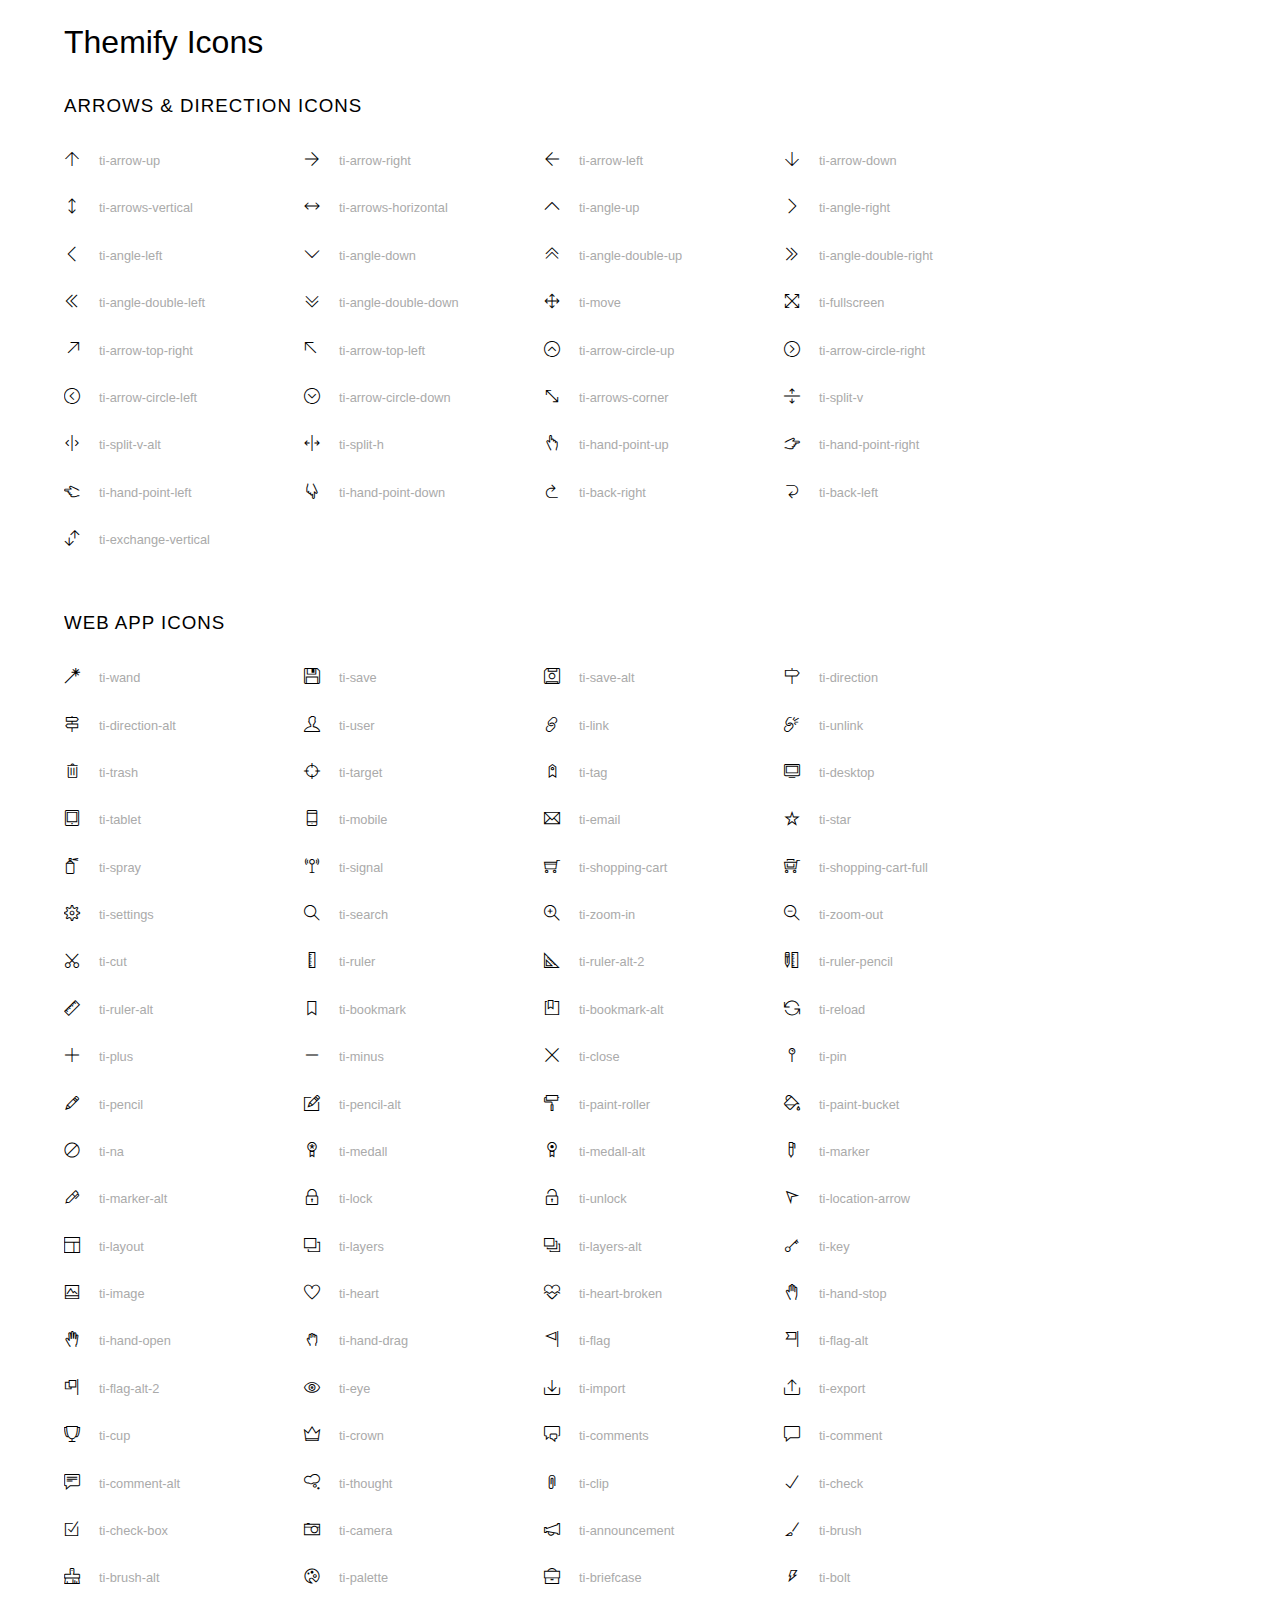
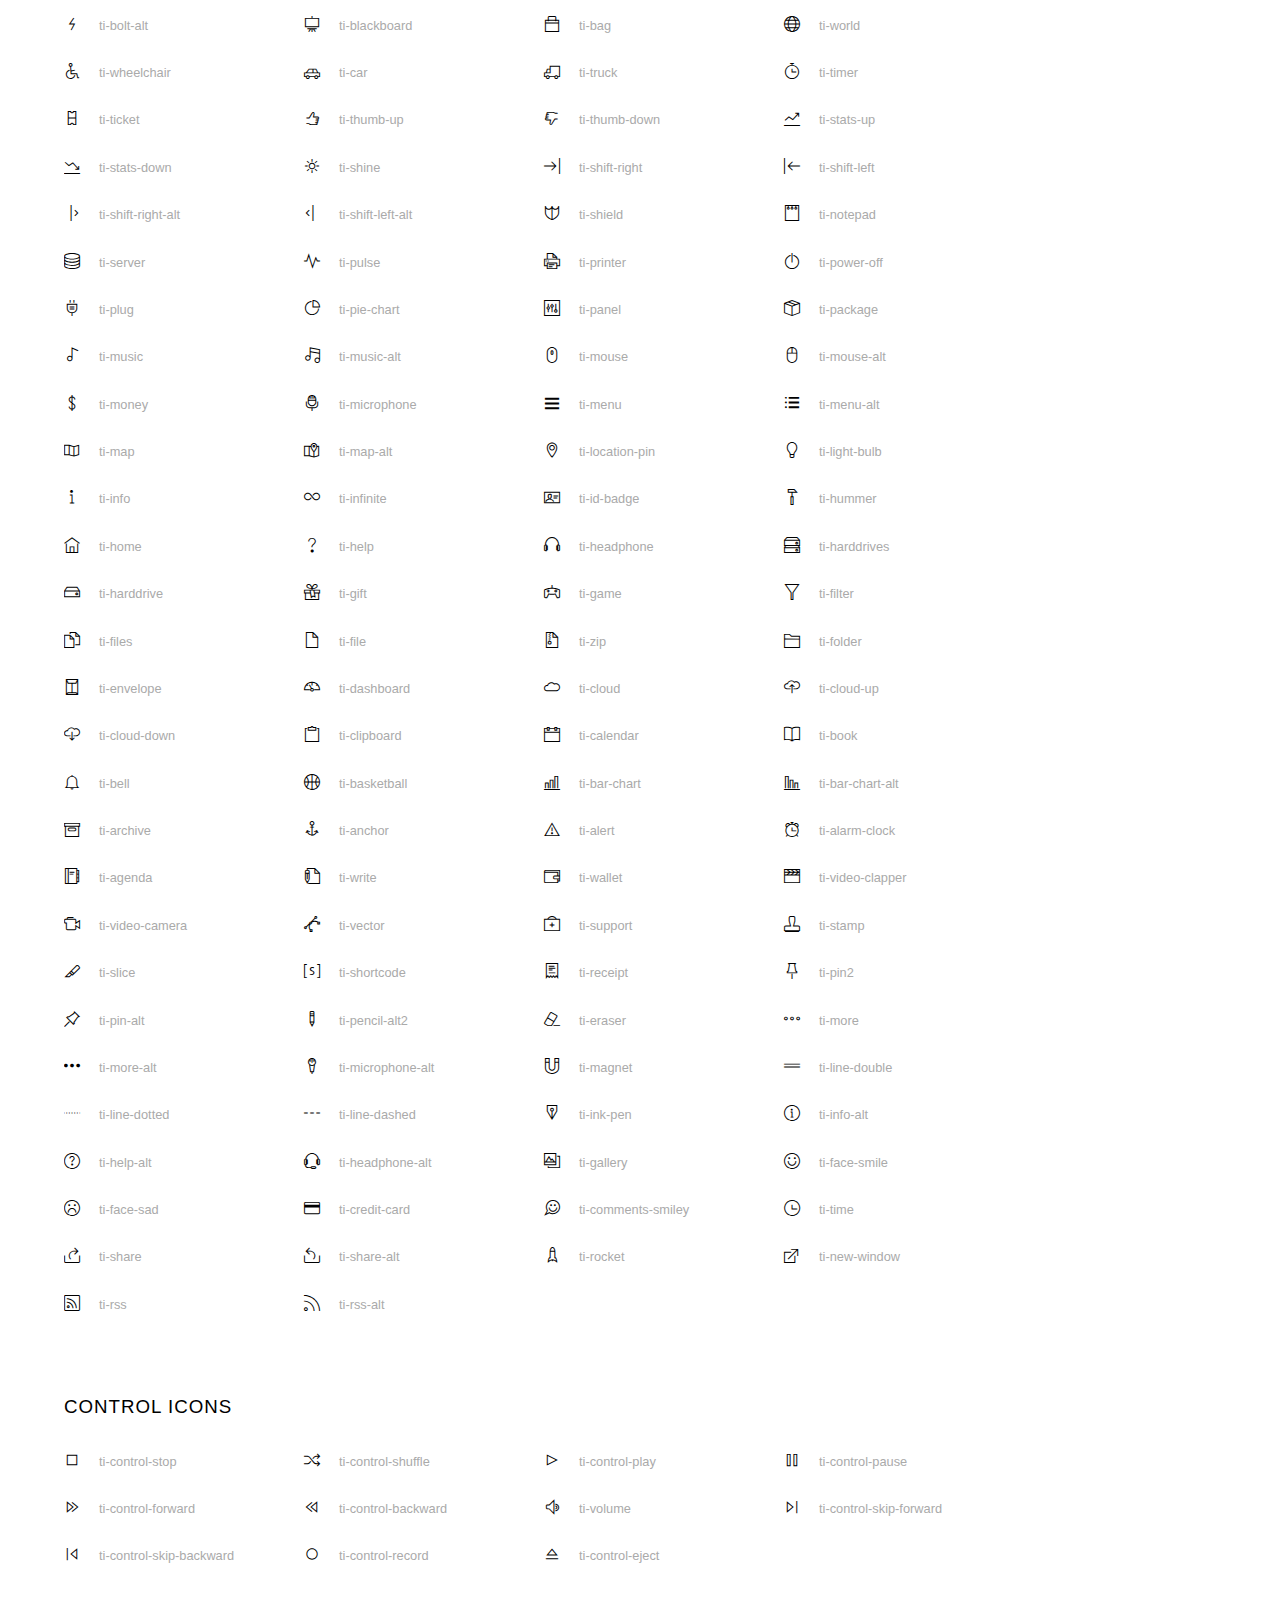
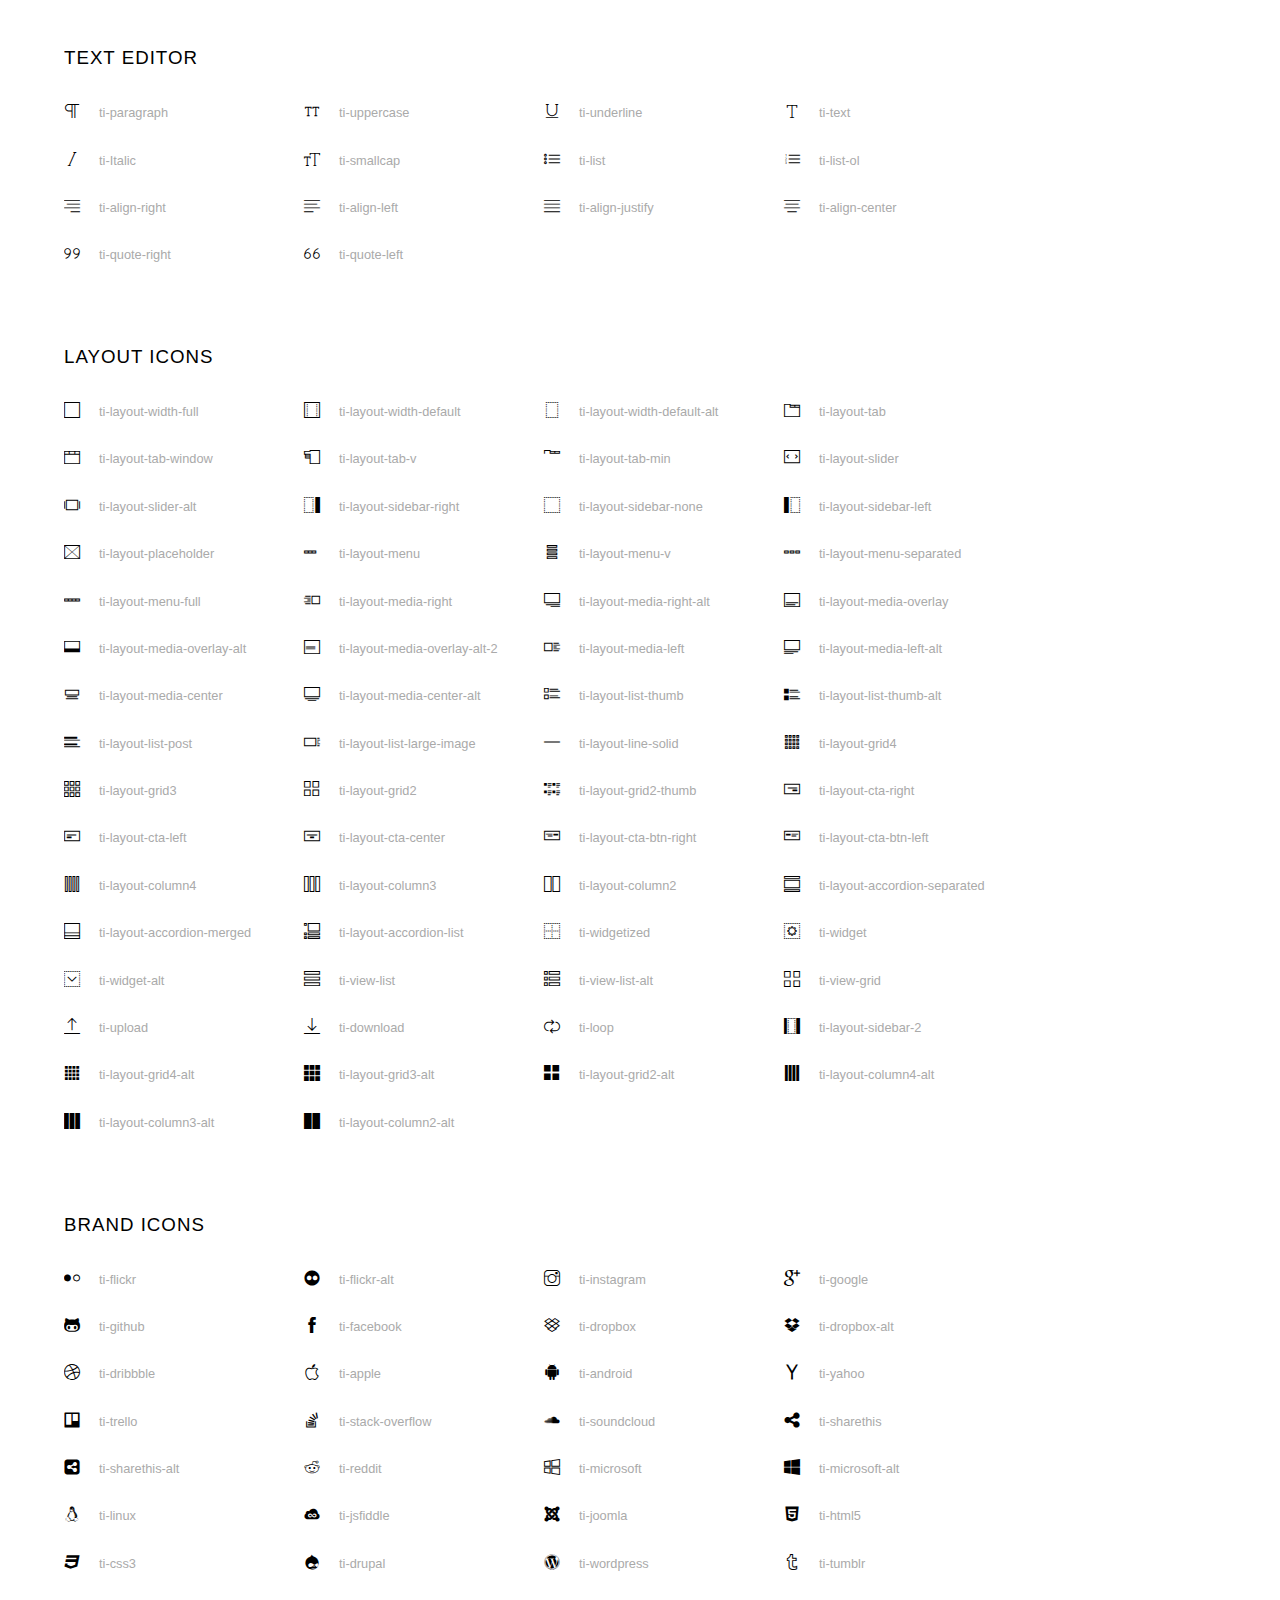
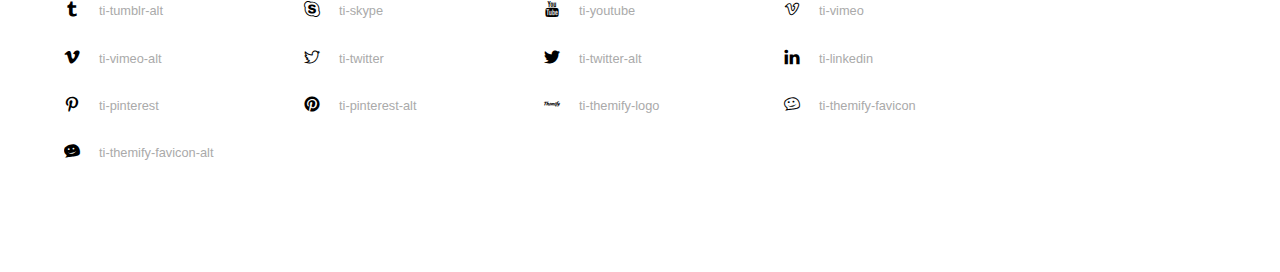
<file: fashe/fonts/themify/index.html>
<!doctype html>
<html>
<head>
	<meta charset="utf-8">
	<title>Themify Icon Font</title>
	<meta name="viewport" content="width=device-width">
	<link rel="stylesheet" href="demo-files/demo.css">
	<link rel="stylesheet" href="themify-icons.css">
	<!--[if lt IE 8]><!-->
	<link rel="stylesheet" href="ie7/ie7.css">
	<!--<![endif]-->
</head>
<body>
	<h1>Themify Icons</h1>

	<div class="icon-section">

		<div class="icon-section">
			<h3>Arrows &amp; Direction Icons </h3>

			<div class="icon-container">
				<span class="ti-arrow-up"></span><span class="icon-name"> ti-arrow-up</span>
			</div>
			<div class="icon-container">
				<span class="ti-arrow-right"></span><span class="icon-name"> ti-arrow-right</span>
			</div>
			<div class="icon-container">
				<span class="ti-arrow-left"></span><span class="icon-name"> ti-arrow-left</span>
			</div>
			<div class="icon-container">
				<span class="ti-arrow-down"></span><span class="icon-name"> ti-arrow-down</span>
			</div>
			<div class="icon-container">
				<span class="ti-arrows-vertical"></span><span class="icon-name"> ti-arrows-vertical</span>
			</div>
			<div class="icon-container">
				<span class="ti-arrows-horizontal"></span><span class="icon-name"> ti-arrows-horizontal</span>
			</div>
			<div class="icon-container">
				<span class="ti-angle-up"></span><span class="icon-name"> ti-angle-up</span>
			</div>
			<div class="icon-container">
				<span class="ti-angle-right"></span><span class="icon-name"> ti-angle-right</span>
			</div>
			<div class="icon-container">
				<span class="ti-angle-left"></span><span class="icon-name"> ti-angle-left</span>
			</div>
			<div class="icon-container">
				<span class="ti-angle-down"></span><span class="icon-name"> ti-angle-down</span>
			</div>	
			<div class="icon-container">
				<span class="ti-angle-double-up"></span><span class="icon-name"> ti-angle-double-up</span>
			</div>
			<div class="icon-container">
				<span class="ti-angle-double-right"></span><span class="icon-name"> ti-angle-double-right</span>
			</div>
			<div class="icon-container">
				<span class="ti-angle-double-left"></span><span class="icon-name"> ti-angle-double-left</span>
			</div>
			<div class="icon-container">
				<span class="ti-angle-double-down"></span><span class="icon-name"> ti-angle-double-down</span>
			</div>					
			<div class="icon-container">
				<span class="ti-move"></span><span class="icon-name"> ti-move</span>
			</div>
			<div class="icon-container">
				<span class="ti-fullscreen"></span><span class="icon-name"> ti-fullscreen</span>
			</div>
			<div class="icon-container">
				<span class="ti-arrow-top-right"></span><span class="icon-name"> ti-arrow-top-right</span>
			</div>
			<div class="icon-container">
				<span class="ti-arrow-top-left"></span><span class="icon-name"> ti-arrow-top-left</span>
			</div>
			<div class="icon-container">
				<span class="ti-arrow-circle-up"></span><span class="icon-name"> ti-arrow-circle-up</span>
			</div>
			<div class="icon-container">
				<span class="ti-arrow-circle-right"></span><span class="icon-name"> ti-arrow-circle-right</span>
			</div>
			<div class="icon-container">
				<span class="ti-arrow-circle-left"></span><span class="icon-name"> ti-arrow-circle-left</span>
			</div>
			<div class="icon-container">
				<span class="ti-arrow-circle-down"></span><span class="icon-name"> ti-arrow-circle-down</span>
			</div>
			<div class="icon-container">
				<span class="ti-arrows-corner"></span><span class="icon-name"> ti-arrows-corner</span>
			</div>
			<div class="icon-container">
				<span class="ti-split-v"></span><span class="icon-name"> ti-split-v</span>
			</div>

			<div class="icon-container">
				<span class="ti-split-v-alt"></span><span class="icon-name"> ti-split-v-alt</span>
			</div>
			<div class="icon-container">
				<span class="ti-split-h"></span><span class="icon-name"> ti-split-h</span>
			</div>
			<div class="icon-container">
				<span class="ti-hand-point-up"></span><span class="icon-name"> ti-hand-point-up</span>
			</div>
			<div class="icon-container">
				<span class="ti-hand-point-right"></span><span class="icon-name"> ti-hand-point-right</span>
			</div>
			<div class="icon-container">
				<span class="ti-hand-point-left"></span><span class="icon-name"> ti-hand-point-left</span>
			</div>
			<div class="icon-container">
				<span class="ti-hand-point-down"></span><span class="icon-name"> ti-hand-point-down</span>
			</div>
			<div class="icon-container">
				<span class="ti-back-right"></span><span class="icon-name"> ti-back-right</span>
			</div>
			<div class="icon-container">
				<span class="ti-back-left"></span><span class="icon-name"> ti-back-left</span>
			</div>
			<div class="icon-container">
				<span class="ti-exchange-vertical"></span><span class="icon-name"> ti-exchange-vertical</span>
			</div>

		</div> <!-- Arrows Icons -->



		<h3>Web App Icons</h3>
		
		<div class="icon-section">

			<div class="icon-container">
				<span class="ti-wand"></span><span class="icon-name"> ti-wand</span>
			</div>
			<div class="icon-container">
				<span class="ti-save"></span><span class="icon-name"> ti-save</span>
			</div>
			<div class="icon-container">
				<span class="ti-save-alt"></span><span class="icon-name"> ti-save-alt</span>
			</div>

			<div class="icon-container">
				<span class="ti-direction"></span><span class="icon-name"> ti-direction</span>
			</div>
			<div class="icon-container">
				<span class="ti-direction-alt"></span><span class="icon-name"> ti-direction-alt</span>
			</div>
			<div class="icon-container">
				<span class="ti-user"></span><span class="icon-name"> ti-user</span>
			</div>
			<div class="icon-container">
				<span class="ti-link"></span><span class="icon-name"> ti-link</span>
			</div>
			<div class="icon-container">
				<span class="ti-unlink"></span><span class="icon-name"> ti-unlink</span>
			</div>
			<div class="icon-container">
				<span class="ti-trash"></span><span class="icon-name"> ti-trash</span>
			</div>
			<div class="icon-container">
				<span class="ti-target"></span><span class="icon-name"> ti-target</span>
			</div>
			<div class="icon-container">
				<span class="ti-tag"></span><span class="icon-name"> ti-tag</span>
			</div>
			<div class="icon-container">
				<span class="ti-desktop"></span><span class="icon-name"> ti-desktop</span>
			</div>
			<div class="icon-container">
				<span class="ti-tablet"></span><span class="icon-name"> ti-tablet</span>
			</div>
			<div class="icon-container">
				<span class="ti-mobile"></span><span class="icon-name"> ti-mobile</span>
			</div>
			<div class="icon-container">
				<span class="ti-email"></span><span class="icon-name"> ti-email</span>
			</div>	
			<div class="icon-container">
				<span class="ti-star"></span><span class="icon-name"> ti-star</span>
			</div>
			<div class="icon-container">
				<span class="ti-spray"></span><span class="icon-name"> ti-spray</span>
			</div>
			<div class="icon-container">
				<span class="ti-signal"></span><span class="icon-name"> ti-signal</span>
			</div>
			<div class="icon-container">
				<span class="ti-shopping-cart"></span><span class="icon-name"> ti-shopping-cart</span>
			</div>
			<div class="icon-container">
				<span class="ti-shopping-cart-full"></span><span class="icon-name"> ti-shopping-cart-full</span>
			</div>
			<div class="icon-container">
				<span class="ti-settings"></span><span class="icon-name"> ti-settings</span>
			</div>
			<div class="icon-container">
				<span class="ti-search"></span><span class="icon-name"> ti-search</span>
			</div>
			<div class="icon-container">
				<span class="ti-zoom-in"></span><span class="icon-name"> ti-zoom-in</span>
			</div>
			<div class="icon-container">
				<span class="ti-zoom-out"></span><span class="icon-name"> ti-zoom-out</span>
			</div>
			<div class="icon-container">
				<span class="ti-cut"></span><span class="icon-name"> ti-cut</span>
			</div>
			<div class="icon-container">
				<span class="ti-ruler"></span><span class="icon-name"> ti-ruler</span>
			</div>
			<div class="icon-container">
				<span class="ti-ruler-alt-2"></span><span class="icon-name"> ti-ruler-alt-2</span>
			</div>			
			<div class="icon-container">
				<span class="ti-ruler-pencil"></span><span class="icon-name"> ti-ruler-pencil</span>
			</div>
			<div class="icon-container">
				<span class="ti-ruler-alt"></span><span class="icon-name"> ti-ruler-alt</span>
			</div>
			<div class="icon-container">
				<span class="ti-bookmark"></span><span class="icon-name"> ti-bookmark</span>
			</div>
			<div class="icon-container">
				<span class="ti-bookmark-alt"></span><span class="icon-name"> ti-bookmark-alt</span>
			</div>
			<div class="icon-container">
				<span class="ti-reload"></span><span class="icon-name"> ti-reload</span>
			</div>
			<div class="icon-container">
				<span class="ti-plus"></span><span class="icon-name"> ti-plus</span>
			</div>
			<div class="icon-container">
				<span class="ti-minus"></span><span class="icon-name"> ti-minus</span>
			</div>
			<div class="icon-container">
				<span class="ti-close"></span><span class="icon-name"> ti-close</span>
			</div>			
			<div class="icon-container">
				<span class="ti-pin"></span><span class="icon-name"> ti-pin</span>
			</div>
			<div class="icon-container">
				<span class="ti-pencil"></span><span class="icon-name"> ti-pencil</span>
			</div>
					
		  	<div class="icon-container">
				<span class="ti-pencil-alt"></span><span class="icon-name"> ti-pencil-alt</span>
			</div>
			<div class="icon-container">
				<span class="ti-paint-roller"></span><span class="icon-name"> ti-paint-roller</span>
			</div>
			<div class="icon-container">
				<span class="ti-paint-bucket"></span><span class="icon-name"> ti-paint-bucket</span>
			</div>
			<div class="icon-container">
				<span class="ti-na"></span><span class="icon-name"> ti-na</span>
			</div>
			<div class="icon-container">
				<span class="ti-medall"></span><span class="icon-name"> ti-medall</span>
			</div>
			<div class="icon-container">
				<span class="ti-medall-alt"></span><span class="icon-name"> ti-medall-alt</span>
			</div>
			<div class="icon-container">
				<span class="ti-marker"></span><span class="icon-name"> ti-marker</span>
			</div>
			<div class="icon-container">
				<span class="ti-marker-alt"></span><span class="icon-name"> ti-marker-alt</span>
			</div>

			<div class="icon-container">
				<span class="ti-lock"></span><span class="icon-name"> ti-lock</span>
			</div>
			<div class="icon-container">
				<span class="ti-unlock"></span><span class="icon-name"> ti-unlock</span>
			</div>
			<div class="icon-container">
				<span class="ti-location-arrow"></span><span class="icon-name"> ti-location-arrow</span>
			</div>
			<div class="icon-container">
				<span class="ti-layout"></span><span class="icon-name"> ti-layout</span>
			</div>
			<div class="icon-container">
				<span class="ti-layers"></span><span class="icon-name"> ti-layers</span>
			</div>
			<div class="icon-container">
				<span class="ti-layers-alt"></span><span class="icon-name"> ti-layers-alt</span>
			</div>
			<div class="icon-container">
				<span class="ti-key"></span><span class="icon-name"> ti-key</span>
			</div>
			<div class="icon-container">
				<span class="ti-image"></span><span class="icon-name"> ti-image</span>
			</div>
			<div class="icon-container">
				<span class="ti-heart"></span><span class="icon-name"> ti-heart</span>
			</div>
			<div class="icon-container">
				<span class="ti-heart-broken"></span><span class="icon-name"> ti-heart-broken</span>
			</div>
			<div class="icon-container">
				<span class="ti-hand-stop"></span><span class="icon-name"> ti-hand-stop</span>
			</div>
			<div class="icon-container">
				<span class="ti-hand-open"></span><span class="icon-name"> ti-hand-open</span>
			</div>
			<div class="icon-container">
				<span class="ti-hand-drag"></span><span class="icon-name"> ti-hand-drag</span>
			</div>
			<div class="icon-container">
				<span class="ti-flag"></span><span class="icon-name"> ti-flag</span>
			</div>
			<div class="icon-container">
				<span class="ti-flag-alt"></span><span class="icon-name"> ti-flag-alt</span>
			</div>
			<div class="icon-container">
				<span class="ti-flag-alt-2"></span><span class="icon-name"> ti-flag-alt-2</span>
			</div>
			<div class="icon-container">
				<span class="ti-eye"></span><span class="icon-name"> ti-eye</span>
			</div>
			<div class="icon-container">
				<span class="ti-import"></span><span class="icon-name"> ti-import</span>
			</div>			
			<div class="icon-container">
				<span class="ti-export"></span><span class="icon-name"> ti-export</span>
			</div>
			<div class="icon-container">
				<span class="ti-cup"></span><span class="icon-name"> ti-cup</span>
			</div>
			<div class="icon-container">
				<span class="ti-crown"></span><span class="icon-name"> ti-crown</span>
			</div>
			<div class="icon-container">
				<span class="ti-comments"></span><span class="icon-name"> ti-comments</span>
			</div>
			<div class="icon-container">
				<span class="ti-comment"></span><span class="icon-name"> ti-comment</span>
			</div>
			<div class="icon-container">
				<span class="ti-comment-alt"></span><span class="icon-name"> ti-comment-alt</span>
			</div>
			<div class="icon-container">
				<span class="ti-thought"></span><span class="icon-name"> ti-thought</span>
			</div>			
			<div class="icon-container">
				<span class="ti-clip"></span><span class="icon-name"> ti-clip</span>
			</div>

			<div class="icon-container">
				<span class="ti-check"></span><span class="icon-name"> ti-check</span>
			</div>
			<div class="icon-container">
				<span class="ti-check-box"></span><span class="icon-name"> ti-check-box</span>
			</div>
			<div class="icon-container">
				<span class="ti-camera"></span><span class="icon-name"> ti-camera</span>
			</div>
			<div class="icon-container">
				<span class="ti-announcement"></span><span class="icon-name"> ti-announcement</span>
			</div>
			<div class="icon-container">
				<span class="ti-brush"></span><span class="icon-name"> ti-brush</span>
			</div>
			<div class="icon-container">
				<span class="ti-brush-alt"></span><span class="icon-name"> ti-brush-alt</span>
			</div>
			<div class="icon-container">
				<span class="ti-palette"></span><span class="icon-name"> ti-palette</span>
			</div>			
			<div class="icon-container">
				<span class="ti-briefcase"></span><span class="icon-name"> ti-briefcase</span>
			</div>
			<div class="icon-container">
				<span class="ti-bolt"></span><span class="icon-name"> ti-bolt</span>
			</div>
			<div class="icon-container">
				<span class="ti-bolt-alt"></span><span class="icon-name"> ti-bolt-alt</span>
			</div>
			<div class="icon-container">
				<span class="ti-blackboard"></span><span class="icon-name"> ti-blackboard</span>
			</div>
			<div class="icon-container">
				<span class="ti-bag"></span><span class="icon-name"> ti-bag</span>
			</div>
			<div class="icon-container">
				<span class="ti-world"></span><span class="icon-name"> ti-world</span>
			</div>
			<div class="icon-container">
				<span class="ti-wheelchair"></span><span class="icon-name"> ti-wheelchair</span>
			</div>
			<div class="icon-container">
				<span class="ti-car"></span><span class="icon-name"> ti-car</span>
			</div>
			<div class="icon-container">
				<span class="ti-truck"></span><span class="icon-name"> ti-truck</span>
			</div>
			<div class="icon-container">
				<span class="ti-timer"></span><span class="icon-name"> ti-timer</span>
			</div>
			<div class="icon-container">
				<span class="ti-ticket"></span><span class="icon-name"> ti-ticket</span>
			</div>
			<div class="icon-container">
				<span class="ti-thumb-up"></span><span class="icon-name"> ti-thumb-up</span>
			</div>
			<div class="icon-container">
				<span class="ti-thumb-down"></span><span class="icon-name"> ti-thumb-down</span>
			</div>

			<div class="icon-container">
				<span class="ti-stats-up"></span><span class="icon-name"> ti-stats-up</span>
			</div>
			<div class="icon-container">
				<span class="ti-stats-down"></span><span class="icon-name"> ti-stats-down</span>
			</div>
			<div class="icon-container">
				<span class="ti-shine"></span><span class="icon-name"> ti-shine</span>
			</div>
			<div class="icon-container">
				<span class="ti-shift-right"></span><span class="icon-name"> ti-shift-right</span>
			</div>
			<div class="icon-container">
				<span class="ti-shift-left"></span><span class="icon-name"> ti-shift-left</span>
			</div>

			<div class="icon-container">
				<span class="ti-shift-right-alt"></span><span class="icon-name"> ti-shift-right-alt</span>
			</div>
			<div class="icon-container">
				<span class="ti-shift-left-alt"></span><span class="icon-name"> ti-shift-left-alt</span>
			</div>
			<div class="icon-container">
				<span class="ti-shield"></span><span class="icon-name"> ti-shield</span>
			</div>
			<div class="icon-container">
				<span class="ti-notepad"></span><span class="icon-name"> ti-notepad</span>
			</div>
			<div class="icon-container">
				<span class="ti-server"></span><span class="icon-name"> ti-server</span>
			</div>

			<div class="icon-container">
				<span class="ti-pulse"></span><span class="icon-name"> ti-pulse</span>
			</div>
			<div class="icon-container">
				<span class="ti-printer"></span><span class="icon-name"> ti-printer</span>
			</div>
			<div class="icon-container">
				<span class="ti-power-off"></span><span class="icon-name"> ti-power-off</span>
			</div>
			<div class="icon-container">
				<span class="ti-plug"></span><span class="icon-name"> ti-plug</span>
			</div>
			<div class="icon-container">
				<span class="ti-pie-chart"></span><span class="icon-name"> ti-pie-chart</span>
			</div>

			<div class="icon-container">
				<span class="ti-panel"></span><span class="icon-name"> ti-panel</span>
			</div>
			<div class="icon-container">
				<span class="ti-package"></span><span class="icon-name"> ti-package</span>
			</div>
			<div class="icon-container">
				<span class="ti-music"></span><span class="icon-name"> ti-music</span>
			</div>
			<div class="icon-container">
				<span class="ti-music-alt"></span><span class="icon-name"> ti-music-alt</span>
			</div>
			<div class="icon-container">
				<span class="ti-mouse"></span><span class="icon-name"> ti-mouse</span>
			</div>
			<div class="icon-container">
				<span class="ti-mouse-alt"></span><span class="icon-name"> ti-mouse-alt</span>
			</div>
			<div class="icon-container">
				<span class="ti-money"></span><span class="icon-name"> ti-money</span>
			</div>
			<div class="icon-container">
				<span class="ti-microphone"></span><span class="icon-name"> ti-microphone</span>
			</div>
			<div class="icon-container">
				<span class="ti-menu"></span><span class="icon-name"> ti-menu</span>
			</div>
			<div class="icon-container">
				<span class="ti-menu-alt"></span><span class="icon-name"> ti-menu-alt</span>
			</div>
			<div class="icon-container">
				<span class="ti-map"></span><span class="icon-name"> ti-map</span>
			</div>
			<div class="icon-container">
				<span class="ti-map-alt"></span><span class="icon-name"> ti-map-alt</span>
			</div>

			<div class="icon-container">
				<span class="ti-location-pin"></span><span class="icon-name"> ti-location-pin</span>
			</div>

			<div class="icon-container">
				<span class="ti-light-bulb"></span><span class="icon-name"> ti-light-bulb</span>
			</div>
			<div class="icon-container">
				<span class="ti-info"></span><span class="icon-name"> ti-info</span>
			</div>
			<div class="icon-container">
				<span class="ti-infinite"></span><span class="icon-name"> ti-infinite</span>
			</div>
			<div class="icon-container">
				<span class="ti-id-badge"></span><span class="icon-name"> ti-id-badge</span>
			</div>
			<div class="icon-container">
				<span class="ti-hummer"></span><span class="icon-name"> ti-hummer</span>
			</div>
			<div class="icon-container">
				<span class="ti-home"></span><span class="icon-name"> ti-home</span>
			</div>
			<div class="icon-container">
				<span class="ti-help"></span><span class="icon-name"> ti-help</span>
			</div>
			<div class="icon-container">
				<span class="ti-headphone"></span><span class="icon-name"> ti-headphone</span>
			</div>
			<div class="icon-container">
				<span class="ti-harddrives"></span><span class="icon-name"> ti-harddrives</span>
			</div>
			<div class="icon-container">
				<span class="ti-harddrive"></span><span class="icon-name"> ti-harddrive</span>
			</div>
			<div class="icon-container">
				<span class="ti-gift"></span><span class="icon-name"> ti-gift</span>
			</div>
			<div class="icon-container">
				<span class="ti-game"></span><span class="icon-name"> ti-game</span>
			</div>
			<div class="icon-container">
				<span class="ti-filter"></span><span class="icon-name"> ti-filter</span>
			</div>
			<div class="icon-container">
				<span class="ti-files"></span><span class="icon-name"> ti-files</span>
			</div>
			<div class="icon-container">
				<span class="ti-file"></span><span class="icon-name"> ti-file</span>
			</div>
			<div class="icon-container">
				<span class="ti-zip"></span><span class="icon-name"> ti-zip</span>
			</div>
			<div class="icon-container">
				<span class="ti-folder"></span><span class="icon-name"> ti-folder</span>
			</div>			
			<div class="icon-container">
				<span class="ti-envelope"></span><span class="icon-name"> ti-envelope</span>
			</div>


			<div class="icon-container">
				<span class="ti-dashboard"></span><span class="icon-name"> ti-dashboard</span>
			</div>
			<div class="icon-container">
				<span class="ti-cloud"></span><span class="icon-name"> ti-cloud</span>
			</div>
			<div class="icon-container">
				<span class="ti-cloud-up"></span><span class="icon-name"> ti-cloud-up</span>
			</div>
			<div class="icon-container">
				<span class="ti-cloud-down"></span><span class="icon-name"> ti-cloud-down</span>
			</div>
			<div class="icon-container">
				<span class="ti-clipboard"></span><span class="icon-name"> ti-clipboard</span>
			</div>
			<div class="icon-container">
				<span class="ti-calendar"></span><span class="icon-name"> ti-calendar</span>
			</div>
			<div class="icon-container">
				<span class="ti-book"></span><span class="icon-name"> ti-book</span>
			</div>
			<div class="icon-container">
				<span class="ti-bell"></span><span class="icon-name"> ti-bell</span>
			</div>
			<div class="icon-container">
				<span class="ti-basketball"></span><span class="icon-name"> ti-basketball</span>
			</div>
			<div class="icon-container">
				<span class="ti-bar-chart"></span><span class="icon-name"> ti-bar-chart</span>
			</div>
			<div class="icon-container">
				<span class="ti-bar-chart-alt"></span><span class="icon-name"> ti-bar-chart-alt</span>
			</div>


			<div class="icon-container">
				<span class="ti-archive"></span><span class="icon-name"> ti-archive</span>
			</div>
			<div class="icon-container">
				<span class="ti-anchor"></span><span class="icon-name"> ti-anchor</span>
			</div>

			<div class="icon-container">
				<span class="ti-alert"></span><span class="icon-name"> ti-alert</span>
			</div>
			<div class="icon-container">
				<span class="ti-alarm-clock"></span><span class="icon-name"> ti-alarm-clock</span>
			</div>
			<div class="icon-container">
				<span class="ti-agenda"></span><span class="icon-name"> ti-agenda</span>
			</div>
			<div class="icon-container">
				<span class="ti-write"></span><span class="icon-name"> ti-write</span>
			</div>

			<div class="icon-container">
				<span class="ti-wallet"></span><span class="icon-name"> ti-wallet</span>
			</div>
			<div class="icon-container">
				<span class="ti-video-clapper"></span><span class="icon-name"> ti-video-clapper</span>
			</div>
			<div class="icon-container">
				<span class="ti-video-camera"></span><span class="icon-name"> ti-video-camera</span>
			</div>
			<div class="icon-container">
				<span class="ti-vector"></span><span class="icon-name"> ti-vector</span>
			</div>

			<div class="icon-container">
				<span class="ti-support"></span><span class="icon-name"> ti-support</span>
			</div>
			<div class="icon-container">
				<span class="ti-stamp"></span><span class="icon-name"> ti-stamp</span>
			</div>
			<div class="icon-container">
				<span class="ti-slice"></span><span class="icon-name"> ti-slice</span>
			</div>
			<div class="icon-container">
				<span class="ti-shortcode"></span><span class="icon-name"> ti-shortcode</span>
			</div>
			<div class="icon-container">
				<span class="ti-receipt"></span><span class="icon-name"> ti-receipt</span>
			</div>
			<div class="icon-container">
				<span class="ti-pin2"></span><span class="icon-name"> ti-pin2</span>
			</div>
			<div class="icon-container">
				<span class="ti-pin-alt"></span><span class="icon-name"> ti-pin-alt</span>
			</div>
			<div class="icon-container">
				<span class="ti-pencil-alt2"></span><span class="icon-name"> ti-pencil-alt2</span>
			</div>
			<div class="icon-container">
				<span class="ti-eraser"></span><span class="icon-name"> ti-eraser</span>
			</div>			
			<div class="icon-container">
				<span class="ti-more"></span><span class="icon-name"> ti-more</span>
			</div>
			<div class="icon-container">
				<span class="ti-more-alt"></span><span class="icon-name"> ti-more-alt</span>
			</div>
			<div class="icon-container">
				<span class="ti-microphone-alt"></span><span class="icon-name"> ti-microphone-alt</span>
			</div>
			<div class="icon-container">
				<span class="ti-magnet"></span><span class="icon-name"> ti-magnet</span>
			</div>
			<div class="icon-container">
				<span class="ti-line-double"></span><span class="icon-name"> ti-line-double</span>
			</div>
			<div class="icon-container">
				<span class="ti-line-dotted"></span><span class="icon-name"> ti-line-dotted</span>
			</div>
			<div class="icon-container">
				<span class="ti-line-dashed"></span><span class="icon-name"> ti-line-dashed</span>
			</div>

			<div class="icon-container">
				<span class="ti-ink-pen"></span><span class="icon-name"> ti-ink-pen</span>
			</div>
			<div class="icon-container">
				<span class="ti-info-alt"></span><span class="icon-name"> ti-info-alt</span>
			</div>
			<div class="icon-container">
				<span class="ti-help-alt"></span><span class="icon-name"> ti-help-alt</span>
			</div>
			<div class="icon-container">
				<span class="ti-headphone-alt"></span><span class="icon-name"> ti-headphone-alt</span>
			</div>

			<div class="icon-container">
				<span class="ti-gallery"></span><span class="icon-name"> ti-gallery</span>
			</div>
			<div class="icon-container">
				<span class="ti-face-smile"></span><span class="icon-name"> ti-face-smile</span>
			</div>
			<div class="icon-container">
				<span class="ti-face-sad"></span><span class="icon-name"> ti-face-sad</span>
			</div>
			<div class="icon-container">
				<span class="ti-credit-card"></span><span class="icon-name"> ti-credit-card</span>
			</div>
			<div class="icon-container">
				<span class="ti-comments-smiley"></span><span class="icon-name"> ti-comments-smiley</span>
			</div>
			<div class="icon-container">
				<span class="ti-time"></span><span class="icon-name"> ti-time</span>
			</div>
			<div class="icon-container">
				<span class="ti-share"></span><span class="icon-name"> ti-share</span>
			</div>
			<div class="icon-container">
				<span class="ti-share-alt"></span><span class="icon-name"> ti-share-alt</span>
			</div>
			<div class="icon-container">
				<span class="ti-rocket"></span><span class="icon-name"> ti-rocket</span>
			</div>

			<div class="icon-container">
				<span class="ti-new-window"></span><span class="icon-name"> ti-new-window</span>
			</div>

			<div class="icon-container">
				<span class="ti-rss"></span><span class="icon-name"> ti-rss</span>
			</div>

			<div class="icon-container">
				<span class="ti-rss-alt"></span><span class="icon-name"> ti-rss-alt</span>
			</div>
			
		</div><!-- Web App Icons -->


		<div class="icon-section">
			<h3>Control Icons</h3>
			<div class="icon-container">
				<span class="ti-control-stop"></span><span class="icon-name"> ti-control-stop</span>
			</div>
			<div class="icon-container">
				<span class="ti-control-shuffle"></span><span class="icon-name"> ti-control-shuffle</span>
			</div>
			<div class="icon-container">
				<span class="ti-control-play"></span><span class="icon-name"> ti-control-play</span>
			</div>
			<div class="icon-container">
				<span class="ti-control-pause"></span><span class="icon-name"> ti-control-pause</span>
			</div>
			<div class="icon-container">
				<span class="ti-control-forward"></span><span class="icon-name"> ti-control-forward</span>
			</div>
			<div class="icon-container">
				<span class="ti-control-backward"></span><span class="icon-name"> ti-control-backward</span>
			</div>	
			<div class="icon-container">
				<span class="ti-volume"></span><span class="icon-name"> ti-volume</span>
			</div>
			<div class="icon-container">
				<span class="ti-control-skip-forward"></span><span class="icon-name"> ti-control-skip-forward</span>
			</div>
			<div class="icon-container">
				<span class="ti-control-skip-backward"></span><span class="icon-name"> ti-control-skip-backward</span>
			</div>
			<div class="icon-container">
				<span class="ti-control-record"></span><span class="icon-name"> ti-control-record</span>
			</div>
			<div class="icon-container">
				<span class="ti-control-eject"></span><span class="icon-name"> ti-control-eject</span>
			</div>			
		</div> <!-- Control Icons -->


		<div class="icon-section">
			<h3>Text Editor</h3>

			<div class="icon-container">
				<span class="ti-paragraph"></span><span class="icon-name"> ti-paragraph</span>
			</div>
			<div class="icon-container">
				<span class="ti-uppercase"></span><span class="icon-name"> ti-uppercase</span>
			</div>

			<div class="icon-container">
				<span class="ti-underline"></span><span class="icon-name"> ti-underline</span>
			</div>
			<div class="icon-container">
				<span class="ti-text"></span><span class="icon-name"> ti-text</span>
			</div>
			<div class="icon-container">
				<span class="ti-Italic"></span><span class="icon-name"> ti-Italic</span>
			</div>
			<div class="icon-container">
				<span class="ti-smallcap"></span><span class="icon-name"> ti-smallcap</span>
			</div>
			<div class="icon-container">
				<span class="ti-list"></span><span class="icon-name"> ti-list</span>
			</div>
			<div class="icon-container">
				<span class="ti-list-ol"></span><span class="icon-name"> ti-list-ol</span>
			</div>
			<div class="icon-container">
				<span class="ti-align-right"></span><span class="icon-name"> ti-align-right</span>
			</div>
			<div class="icon-container">
				<span class="ti-align-left"></span><span class="icon-name"> ti-align-left</span>
			</div>
			<div class="icon-container">
				<span class="ti-align-justify"></span><span class="icon-name"> ti-align-justify</span>
			</div>
			<div class="icon-container">
				<span class="ti-align-center"></span><span class="icon-name"> ti-align-center</span>
			</div>
			<div class="icon-container">
				<span class="ti-quote-right"></span><span class="icon-name"> ti-quote-right</span>
			</div>
			<div class="icon-container">
				<span class="ti-quote-left"></span><span class="icon-name"> ti-quote-left</span>
			</div>

		</div> <!-- Text Editor -->



		<div class="icon-section">
			<h3>Layout Icons</h3>
			<div class="icon-container">
				<span class="ti-layout-width-full"></span><span class="icon-name"> ti-layout-width-full</span>
			</div>
			<div class="icon-container">
				<span class="ti-layout-width-default"></span><span class="icon-name"> ti-layout-width-default</span>
			</div>
			<div class="icon-container">
				<span class="ti-layout-width-default-alt"></span><span class="icon-name"> ti-layout-width-default-alt</span>
			</div>
			<div class="icon-container">
				<span class="ti-layout-tab"></span><span class="icon-name"> ti-layout-tab</span>
			</div>
			<div class="icon-container">
				<span class="ti-layout-tab-window"></span><span class="icon-name"> ti-layout-tab-window</span>
			</div>
			<div class="icon-container">
				<span class="ti-layout-tab-v"></span><span class="icon-name"> ti-layout-tab-v</span>
			</div>
			<div class="icon-container">
				<span class="ti-layout-tab-min"></span><span class="icon-name"> ti-layout-tab-min</span>
			</div>
			<div class="icon-container">
				<span class="ti-layout-slider"></span><span class="icon-name"> ti-layout-slider</span>
			</div>
			<div class="icon-container">
				<span class="ti-layout-slider-alt"></span><span class="icon-name"> ti-layout-slider-alt</span>
			</div>
			<div class="icon-container">
				<span class="ti-layout-sidebar-right"></span><span class="icon-name"> ti-layout-sidebar-right</span>
			</div>
			<div class="icon-container">
				<span class="ti-layout-sidebar-none"></span><span class="icon-name"> ti-layout-sidebar-none</span>
			</div>
			<div class="icon-container">
				<span class="ti-layout-sidebar-left"></span><span class="icon-name"> ti-layout-sidebar-left</span>
			</div>
			<div class="icon-container">
				<span class="ti-layout-placeholder"></span><span class="icon-name"> ti-layout-placeholder</span>
			</div>
			<div class="icon-container">
				<span class="ti-layout-menu"></span><span class="icon-name"> ti-layout-menu</span>
			</div>
			<div class="icon-container">
				<span class="ti-layout-menu-v"></span><span class="icon-name"> ti-layout-menu-v</span>
			</div>
			<div class="icon-container">
				<span class="ti-layout-menu-separated"></span><span class="icon-name"> ti-layout-menu-separated</span>
			</div>
			<div class="icon-container">
				<span class="ti-layout-menu-full"></span><span class="icon-name"> ti-layout-menu-full</span>
			</div>
			<div class="icon-container">
				<span class="ti-layout-media-right"></span><span class="icon-name"> ti-layout-media-right</span>
			</div>
			<div class="icon-container">
				<span class="ti-layout-media-right-alt"></span><span class="icon-name"> ti-layout-media-right-alt</span>
			</div>
			<div class="icon-container">
				<span class="ti-layout-media-overlay"></span><span class="icon-name"> ti-layout-media-overlay</span>
			</div>
			<div class="icon-container">
				<span class="ti-layout-media-overlay-alt"></span><span class="icon-name"> ti-layout-media-overlay-alt</span>
			</div>
			<div class="icon-container">
				<span class="ti-layout-media-overlay-alt-2"></span><span class="icon-name"> ti-layout-media-overlay-alt-2</span>
			</div>
			<div class="icon-container">
				<span class="ti-layout-media-left"></span><span class="icon-name"> ti-layout-media-left</span>
			</div>
			<div class="icon-container">
				<span class="ti-layout-media-left-alt"></span><span class="icon-name"> ti-layout-media-left-alt</span>
			</div>
			<div class="icon-container">
				<span class="ti-layout-media-center"></span><span class="icon-name"> ti-layout-media-center</span>
			</div>
			<div class="icon-container">
				<span class="ti-layout-media-center-alt"></span><span class="icon-name"> ti-layout-media-center-alt</span>
			</div>
			<div class="icon-container">
				<span class="ti-layout-list-thumb"></span><span class="icon-name"> ti-layout-list-thumb</span>
			</div>
			<div class="icon-container">
				<span class="ti-layout-list-thumb-alt"></span><span class="icon-name"> ti-layout-list-thumb-alt</span>
			</div>
			<div class="icon-container">
				<span class="ti-layout-list-post"></span><span class="icon-name"> ti-layout-list-post</span>
			</div>
			<div class="icon-container">
				<span class="ti-layout-list-large-image"></span><span class="icon-name"> ti-layout-list-large-image</span>
			</div>
			<div class="icon-container">
				<span class="ti-layout-line-solid"></span><span class="icon-name"> ti-layout-line-solid</span>
			</div>
			<div class="icon-container">
				<span class="ti-layout-grid4"></span><span class="icon-name"> ti-layout-grid4</span>
			</div>
			<div class="icon-container">
				<span class="ti-layout-grid3"></span><span class="icon-name"> ti-layout-grid3</span>
			</div>
			<div class="icon-container">
				<span class="ti-layout-grid2"></span><span class="icon-name"> ti-layout-grid2</span>
			</div>
			<div class="icon-container">
				<span class="ti-layout-grid2-thumb"></span><span class="icon-name"> ti-layout-grid2-thumb</span>
			</div>
			<div class="icon-container">
				<span class="ti-layout-cta-right"></span><span class="icon-name"> ti-layout-cta-right</span>
			</div>
			<div class="icon-container">
				<span class="ti-layout-cta-left"></span><span class="icon-name"> ti-layout-cta-left</span>
			</div>
			<div class="icon-container">
				<span class="ti-layout-cta-center"></span><span class="icon-name"> ti-layout-cta-center</span>
			</div>
			<div class="icon-container">
				<span class="ti-layout-cta-btn-right"></span><span class="icon-name"> ti-layout-cta-btn-right</span>
			</div>
			<div class="icon-container">
				<span class="ti-layout-cta-btn-left"></span><span class="icon-name"> ti-layout-cta-btn-left</span>
			</div>
			<div class="icon-container">
				<span class="ti-layout-column4"></span><span class="icon-name"> ti-layout-column4</span>
			</div>
			<div class="icon-container">
				<span class="ti-layout-column3"></span><span class="icon-name"> ti-layout-column3</span>
			</div>
			<div class="icon-container">
				<span class="ti-layout-column2"></span><span class="icon-name"> ti-layout-column2</span>
			</div>
			<div class="icon-container">
				<span class="ti-layout-accordion-separated"></span><span class="icon-name"> ti-layout-accordion-separated</span>
			</div>
			<div class="icon-container">
				<span class="ti-layout-accordion-merged"></span><span class="icon-name"> ti-layout-accordion-merged</span>
			</div>
			<div class="icon-container">
				<span class="ti-layout-accordion-list"></span><span class="icon-name"> ti-layout-accordion-list</span>
			</div>
			<div class="icon-container">
				<span class="ti-widgetized"></span><span class="icon-name"> ti-widgetized</span>
			</div>
			<div class="icon-container">
				<span class="ti-widget"></span><span class="icon-name"> ti-widget</span>
			</div>
			<div class="icon-container">
				<span class="ti-widget-alt"></span><span class="icon-name"> ti-widget-alt</span>
			</div>
			<div class="icon-container">
				<span class="ti-view-list"></span><span class="icon-name"> ti-view-list</span>
			</div>
			<div class="icon-container">
				<span class="ti-view-list-alt"></span><span class="icon-name"> ti-view-list-alt</span>
			</div>
			<div class="icon-container">
				<span class="ti-view-grid"></span><span class="icon-name"> ti-view-grid</span>
			</div>
			<div class="icon-container">
				<span class="ti-upload"></span><span class="icon-name"> ti-upload</span>
			</div>
			<div class="icon-container">
				<span class="ti-download"></span><span class="icon-name"> ti-download</span>
			</div>	
			<div class="icon-container">
				<span class="ti-loop"></span><span class="icon-name"> ti-loop</span>
			</div>
			<div class="icon-container">
				<span class="ti-layout-sidebar-2"></span><span class="icon-name"> ti-layout-sidebar-2</span>
			</div>
			<div class="icon-container">
				<span class="ti-layout-grid4-alt"></span><span class="icon-name"> ti-layout-grid4-alt</span>
			</div>
			<div class="icon-container">
				<span class="ti-layout-grid3-alt"></span><span class="icon-name"> ti-layout-grid3-alt</span>
			</div>
			<div class="icon-container">
				<span class="ti-layout-grid2-alt"></span><span class="icon-name"> ti-layout-grid2-alt</span>
			</div>
			<div class="icon-container">
				<span class="ti-layout-column4-alt"></span><span class="icon-name"> ti-layout-column4-alt</span>
			</div>
			<div class="icon-container">
				<span class="ti-layout-column3-alt"></span><span class="icon-name"> ti-layout-column3-alt</span>
			</div>
			<div class="icon-container">
				<span class="ti-layout-column2-alt"></span><span class="icon-name"> ti-layout-column2-alt</span>
			</div>		


		</div> <!-- Layout Icons -->


		<div class="icon-section">
			<h3>Brand Icons</h3>

			<div class="icon-container">
				<span class="ti-flickr"></span><span class="icon-name"> ti-flickr</span>
			</div>
			<div class="icon-container">
				<span class="ti-flickr-alt"></span><span class="icon-name"> ti-flickr-alt</span>
			</div>			
			<div class="icon-container">
				<span class="ti-instagram"></span><span class="icon-name"> ti-instagram</span>
			</div>
			<div class="icon-container">
				<span class="ti-google"></span><span class="icon-name"> ti-google</span>
			</div>
			<div class="icon-container">
				<span class="ti-github"></span><span class="icon-name"> ti-github</span>
			</div>

			<div class="icon-container">
				<span class="ti-facebook"></span><span class="icon-name"> ti-facebook</span>
			</div>
			<div class="icon-container">
				<span class="ti-dropbox"></span><span class="icon-name"> ti-dropbox</span>
			</div>
			<div class="icon-container">
				<span class="ti-dropbox-alt"></span><span class="icon-name"> ti-dropbox-alt</span>
			</div>
			<div class="icon-container">
				<span class="ti-dribbble"></span><span class="icon-name"> ti-dribbble</span>
			</div>
			<div class="icon-container">
				<span class="ti-apple"></span><span class="icon-name"> ti-apple</span>
			</div>
			<div class="icon-container">
				<span class="ti-android"></span><span class="icon-name"> ti-android</span>
			</div>
			<div class="icon-container">
				<span class="ti-yahoo"></span><span class="icon-name"> ti-yahoo</span>
			</div>
			<div class="icon-container">
				<span class="ti-trello"></span><span class="icon-name"> ti-trello</span>
			</div>
			<div class="icon-container">
				<span class="ti-stack-overflow"></span><span class="icon-name"> ti-stack-overflow</span>
			</div>
			<div class="icon-container">
				<span class="ti-soundcloud"></span><span class="icon-name"> ti-soundcloud</span>
			</div>
			<div class="icon-container">
				<span class="ti-sharethis"></span><span class="icon-name"> ti-sharethis</span>
			</div>
			<div class="icon-container">
				<span class="ti-sharethis-alt"></span><span class="icon-name"> ti-sharethis-alt</span>
			</div>
			<div class="icon-container">
				<span class="ti-reddit"></span><span class="icon-name"> ti-reddit</span>
			</div>

			<div class="icon-container">
				<span class="ti-microsoft"></span><span class="icon-name"> ti-microsoft</span>
			</div>
			<div class="icon-container">
				<span class="ti-microsoft-alt"></span><span class="icon-name"> ti-microsoft-alt</span>
			</div>
			<div class="icon-container">
				<span class="ti-linux"></span><span class="icon-name"> ti-linux</span>
			</div>
			<div class="icon-container">
				<span class="ti-jsfiddle"></span><span class="icon-name"> ti-jsfiddle</span>
			</div>
			<div class="icon-container">
				<span class="ti-joomla"></span><span class="icon-name"> ti-joomla</span>
			</div>
			<div class="icon-container">
				<span class="ti-html5"></span><span class="icon-name"> ti-html5</span>
			</div>
			<div class="icon-container">
				<span class="ti-css3"></span><span class="icon-name"> ti-css3</span>
			</div>	
			<div class="icon-container">
				<span class="ti-drupal"></span><span class="icon-name"> ti-drupal</span>
			</div>
			<div class="icon-container">
				<span class="ti-wordpress"></span><span class="icon-name"> ti-wordpress</span>
			</div>		
			<div class="icon-container">
				<span class="ti-tumblr"></span><span class="icon-name"> ti-tumblr</span>
			</div>
			<div class="icon-container">
				<span class="ti-tumblr-alt"></span><span class="icon-name"> ti-tumblr-alt</span>
			</div>
			<div class="icon-container">
				<span class="ti-skype"></span><span class="icon-name"> ti-skype</span>
			</div>
			<div class="icon-container">
				<span class="ti-youtube"></span><span class="icon-name"> ti-youtube</span>
			</div>
			<div class="icon-container">
				<span class="ti-vimeo"></span><span class="icon-name"> ti-vimeo</span>
			</div>
			<div class="icon-container">
				<span class="ti-vimeo-alt"></span><span class="icon-name"> ti-vimeo-alt</span>
			</div>			
			<div class="icon-container">
				<span class="ti-twitter"></span><span class="icon-name"> ti-twitter</span>
			</div>
			<div class="icon-container">
				<span class="ti-twitter-alt"></span><span class="icon-name"> ti-twitter-alt</span>
			</div>
			<div class="icon-container">
				<span class="ti-linkedin"></span><span class="icon-name"> ti-linkedin</span>
			</div>
			<div class="icon-container">
				<span class="ti-pinterest"></span><span class="icon-name"> ti-pinterest</span>
			</div>

			<div class="icon-container">
				<span class="ti-pinterest-alt"></span><span class="icon-name"> ti-pinterest-alt</span>
			</div>
			<div class="icon-container">
				<span class="ti-themify-logo"></span><span class="icon-name"> ti-themify-logo</span>
			</div>
			<div class="icon-container">
				<span class="ti-themify-favicon"></span><span class="icon-name"> ti-themify-favicon</span>
			</div>
			<div class="icon-container">
				<span class="ti-themify-favicon-alt"></span><span class="icon-name"> ti-themify-favicon-alt</span>
			</div>

		</div> <!-- brand Icons -->

	</div>

</body>
</html>
</file>
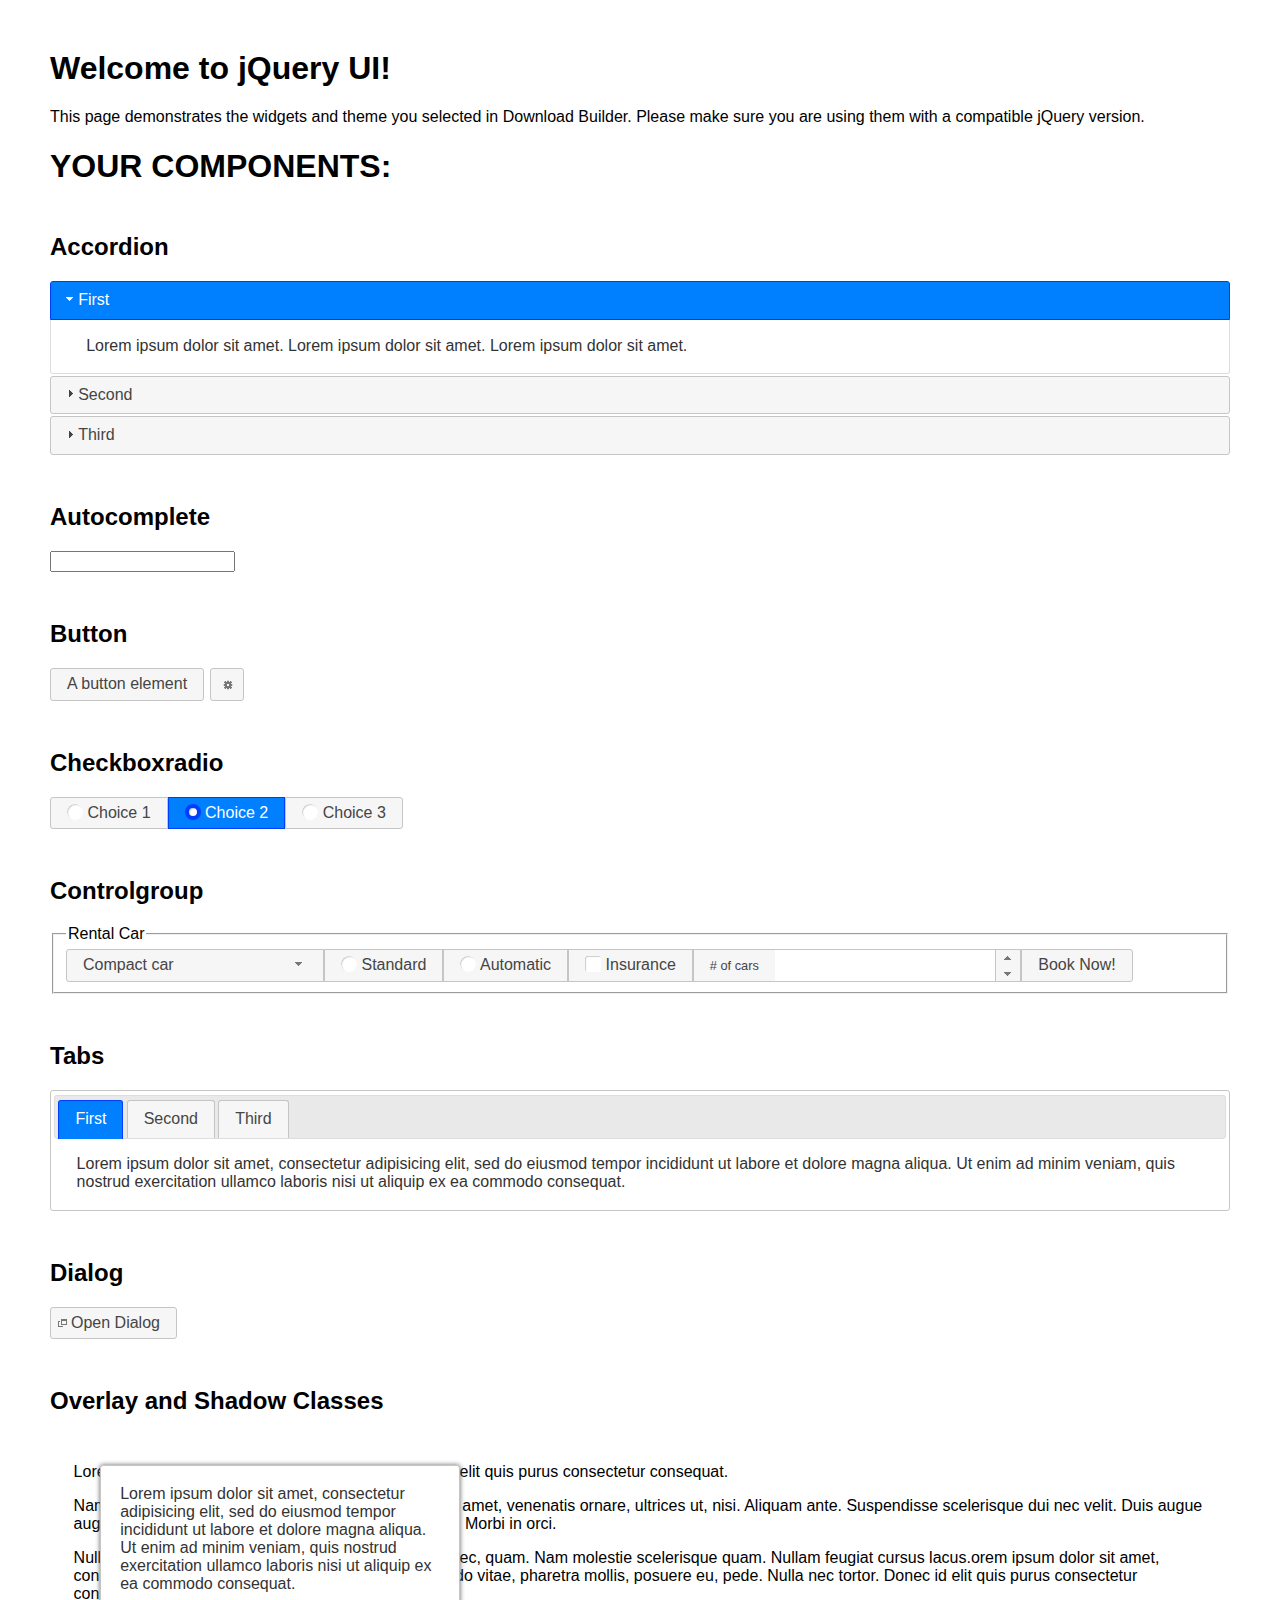
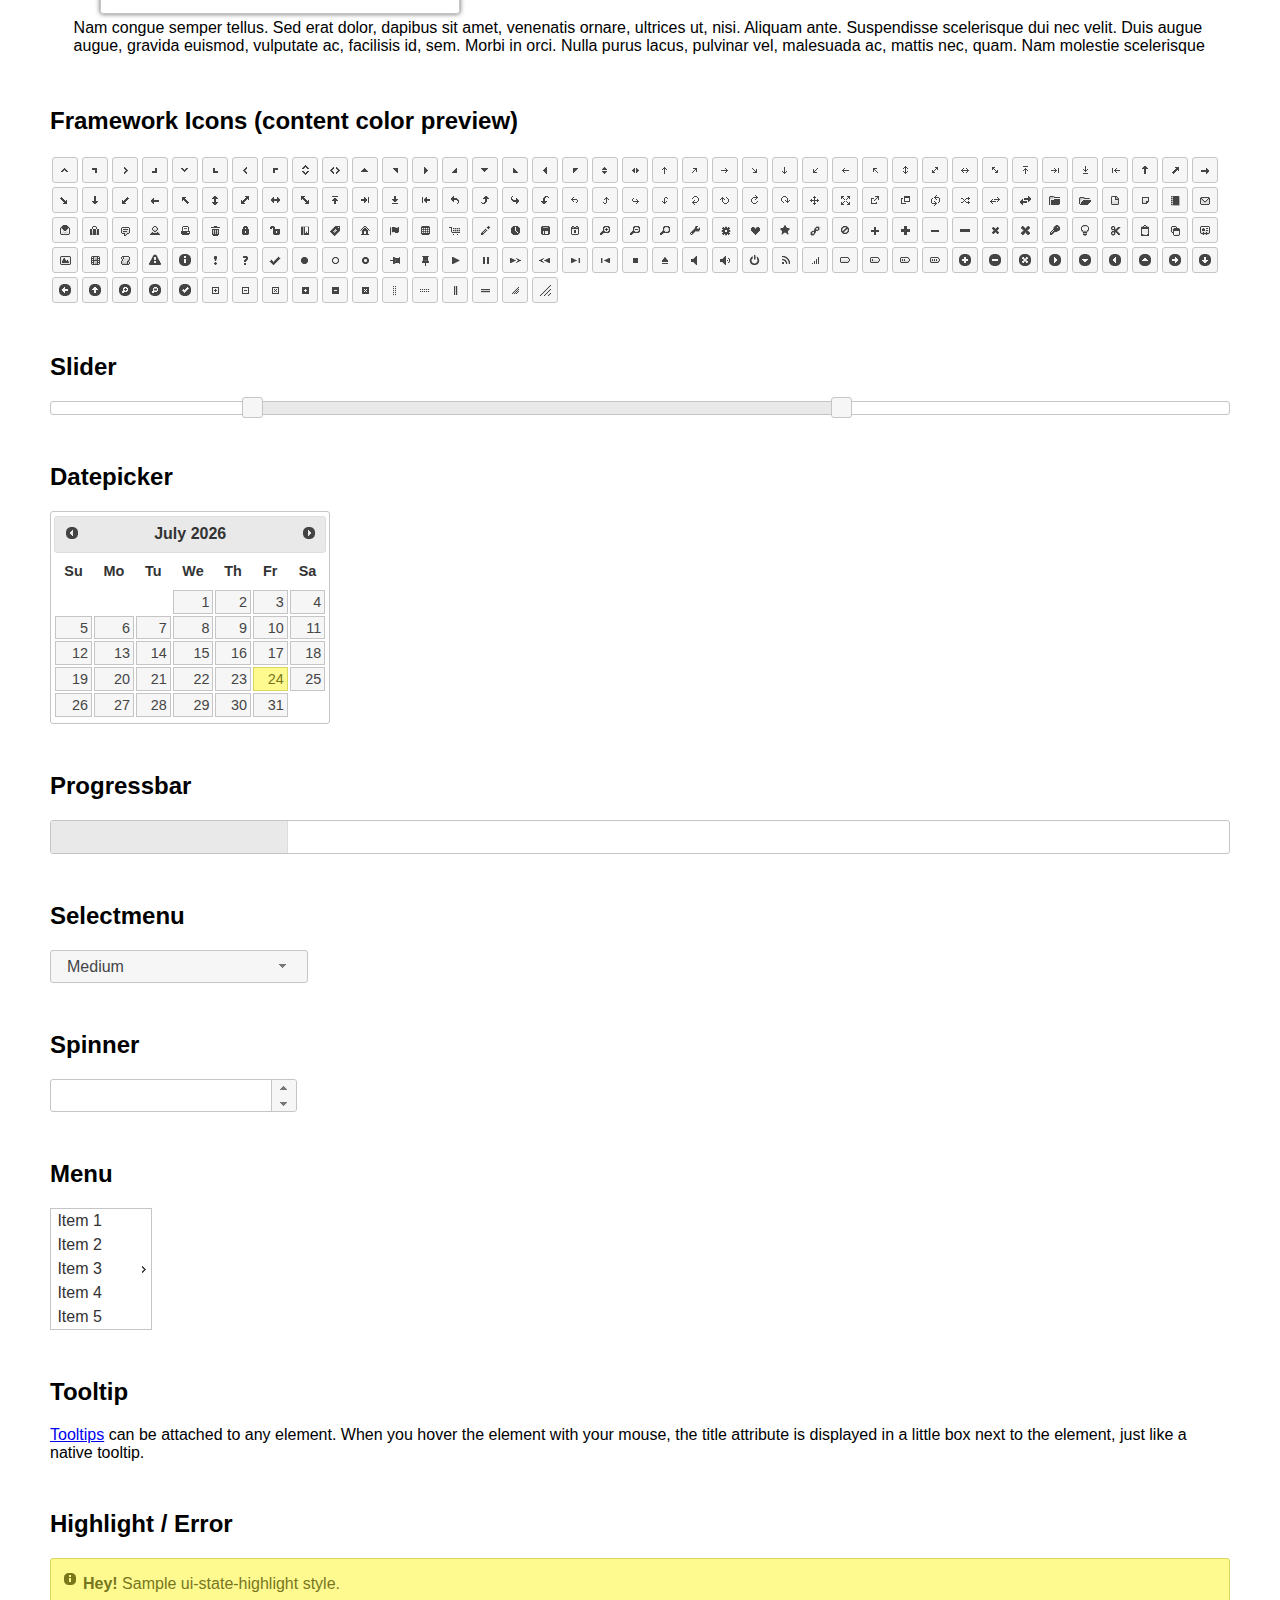
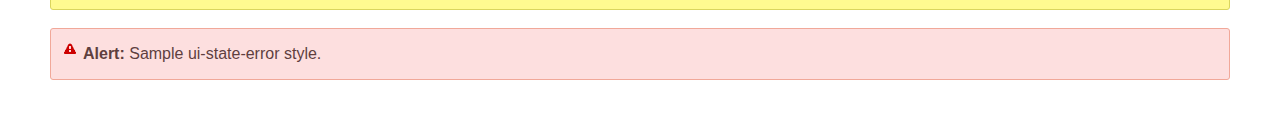
<file: fashe/vendor/jqueryui/index.html>
<!doctype html>
<html lang="us">
<head>
	<meta charset="utf-8">
	<title>jQuery UI Example Page</title>
	<link href="jquery-ui.css" rel="stylesheet">
	<style>
	body{
		font-family: "Trebuchet MS", sans-serif;
		margin: 50px;
	}
	.demoHeaders {
		margin-top: 2em;
	}
	#dialog-link {
		padding: .4em 1em .4em 20px;
		text-decoration: none;
		position: relative;
	}
	#dialog-link span.ui-icon {
		margin: 0 5px 0 0;
		position: absolute;
		left: .2em;
		top: 50%;
		margin-top: -8px;
	}
	#icons {
		margin: 0;
		padding: 0;
	}
	#icons li {
		margin: 2px;
		position: relative;
		padding: 4px 0;
		cursor: pointer;
		float: left;
		list-style: none;
	}
	#icons span.ui-icon {
		float: left;
		margin: 0 4px;
	}
	.fakewindowcontain .ui-widget-overlay {
		position: absolute;
	}
	select {
		width: 200px;
	}
	</style>
</head>
<body>

<h1>Welcome to jQuery UI!</h1>

<div class="ui-widget">
	<p>This page demonstrates the widgets and theme you selected in Download Builder. Please make sure you are using them with a compatible jQuery version.</p>
</div>

<h1>YOUR COMPONENTS:</h1>


<!-- Accordion -->
<h2 class="demoHeaders">Accordion</h2>
<div id="accordion">
	<h3>First</h3>
	<div>Lorem ipsum dolor sit amet. Lorem ipsum dolor sit amet. Lorem ipsum dolor sit amet.</div>
	<h3>Second</h3>
	<div>Phasellus mattis tincidunt nibh.</div>
	<h3>Third</h3>
	<div>Nam dui erat, auctor a, dignissim quis.</div>
</div>



<!-- Autocomplete -->
<h2 class="demoHeaders">Autocomplete</h2>
<div>
	<input id="autocomplete" title="type &quot;a&quot;">
</div>



<!-- Button -->
<h2 class="demoHeaders">Button</h2>
<button id="button">A button element</button>
<button id="button-icon">An icon-only button</button>



<!-- Checkboxradio -->
<h2 class="demoHeaders">Checkboxradio</h2>
<form style="margin-top: 1em;">
	<div id="radioset">
		<input type="radio" id="radio1" name="radio"><label for="radio1">Choice 1</label>
		<input type="radio" id="radio2" name="radio" checked="checked"><label for="radio2">Choice 2</label>
		<input type="radio" id="radio3" name="radio"><label for="radio3">Choice 3</label>
	</div>
</form>



<!-- Controlgroup -->
<h2 class="demoHeaders">Controlgroup</h2>
<fieldset>
	<legend>Rental Car</legend>
	<div id="controlgroup">
		<select id="car-type">
			<option>Compact car</option>
			<option>Midsize car</option>
			<option>Full size car</option>
			<option>SUV</option>
			<option>Luxury</option>
			<option>Truck</option>
			<option>Van</option>
		</select>
		<label for="transmission-standard">Standard</label>
		<input type="radio" name="transmission" id="transmission-standard">
		<label for="transmission-automatic">Automatic</label>
		<input type="radio" name="transmission" id="transmission-automatic">
		<label for="insurance">Insurance</label>
		<input type="checkbox" name="insurance" id="insurance">
		<label for="horizontal-spinner" class="ui-controlgroup-label"># of cars</label>
		<input id="horizontal-spinner" class="ui-spinner-input">
		<button>Book Now!</button>
	</div>
</fieldset>



<!-- Tabs -->
<h2 class="demoHeaders">Tabs</h2>
<div id="tabs">
	<ul>
		<li><a href="#tabs-1">First</a></li>
		<li><a href="#tabs-2">Second</a></li>
		<li><a href="#tabs-3">Third</a></li>
	</ul>
	<div id="tabs-1">Lorem ipsum dolor sit amet, consectetur adipisicing elit, sed do eiusmod tempor incididunt ut labore et dolore magna aliqua. Ut enim ad minim veniam, quis nostrud exercitation ullamco laboris nisi ut aliquip ex ea commodo consequat.</div>
	<div id="tabs-2">Phasellus mattis tincidunt nibh. Cras orci urna, blandit id, pretium vel, aliquet ornare, felis. Maecenas scelerisque sem non nisl. Fusce sed lorem in enim dictum bibendum.</div>
	<div id="tabs-3">Nam dui erat, auctor a, dignissim quis, sollicitudin eu, felis. Pellentesque nisi urna, interdum eget, sagittis et, consequat vestibulum, lacus. Mauris porttitor ullamcorper augue.</div>
</div>



<h2 class="demoHeaders">Dialog</h2>
<p>
	<button id="dialog-link" class="ui-button ui-corner-all ui-widget">
		<span class="ui-icon ui-icon-newwin"></span>Open Dialog
	</button>
</p>

<h2 class="demoHeaders">Overlay and Shadow Classes</h2>
<div style="position: relative; width: 96%; height: 200px; padding:1% 2%; overflow:hidden;" class="fakewindowcontain">
	<p>Lorem ipsum dolor sit amet,  Nulla nec tortor. Donec id elit quis purus consectetur consequat. </p><p>Nam congue semper tellus. Sed erat dolor, dapibus sit amet, venenatis ornare, ultrices ut, nisi. Aliquam ante. Suspendisse scelerisque dui nec velit. Duis augue augue, gravida euismod, vulputate ac, facilisis id, sem. Morbi in orci. </p><p>Nulla purus lacus, pulvinar vel, malesuada ac, mattis nec, quam. Nam molestie scelerisque quam. Nullam feugiat cursus lacus.orem ipsum dolor sit amet, consectetur adipiscing elit. Donec libero risus, commodo vitae, pharetra mollis, posuere eu, pede. Nulla nec tortor. Donec id elit quis purus consectetur consequat. </p><p>Nam congue semper tellus. Sed erat dolor, dapibus sit amet, venenatis ornare, ultrices ut, nisi. Aliquam ante. Suspendisse scelerisque dui nec velit. Duis augue augue, gravida euismod, vulputate ac, facilisis id, sem. Morbi in orci. Nulla purus lacus, pulvinar vel, malesuada ac, mattis nec, quam. Nam molestie scelerisque quam. </p><p>Nullam feugiat cursus lacus.orem ipsum dolor sit amet, consectetur adipiscing elit. Donec libero risus, commodo vitae, pharetra mollis, posuere eu, pede. Nulla nec tortor. Donec id elit quis purus consectetur consequat. Nam congue semper tellus. Sed erat dolor, dapibus sit amet, venenatis ornare, ultrices ut, nisi. Aliquam ante. </p><p>Suspendisse scelerisque dui nec velit. Duis augue augue, gravida euismod, vulputate ac, facilisis id, sem. Morbi in orci. Nulla purus lacus, pulvinar vel, malesuada ac, mattis nec, quam. Nam molestie scelerisque quam. Nullam feugiat cursus lacus.orem ipsum dolor sit amet, consectetur adipiscing elit. Donec libero risus, commodo vitae, pharetra mollis, posuere eu, pede. Nulla nec tortor. Donec id elit quis purus consectetur consequat. Nam congue semper tellus. Sed erat dolor, dapibus sit amet, venenatis ornare, ultrices ut, nisi. </p>

	<!-- ui-dialog -->
	<div class="ui-widget-overlay ui-front"></div>
	<div style="position: absolute; width: 320px; left: 50px; top: 30px; padding: 1.2em" class="ui-widget ui-front ui-widget-content ui-corner-all ui-widget-shadow">
		Lorem ipsum dolor sit amet, consectetur adipisicing elit, sed do eiusmod tempor incididunt ut labore et dolore magna aliqua. Ut enim ad minim veniam, quis nostrud exercitation ullamco laboris nisi ut aliquip ex ea commodo consequat.
	</div>

</div>

<!-- ui-dialog -->
<div id="dialog" title="Dialog Title">
	<p>Lorem ipsum dolor sit amet, consectetur adipisicing elit, sed do eiusmod tempor incididunt ut labore et dolore magna aliqua. Ut enim ad minim veniam, quis nostrud exercitation ullamco laboris nisi ut aliquip ex ea commodo consequat.</p>
</div>



<h2 class="demoHeaders">Framework Icons (content color preview)</h2>
<ul id="icons" class="ui-widget ui-helper-clearfix">
	<li class="ui-state-default ui-corner-all" title=".ui-icon-caret-1-n"><span class="ui-icon ui-icon-caret-1-n"></span></li>
	<li class="ui-state-default ui-corner-all" title=".ui-icon-caret-1-ne"><span class="ui-icon ui-icon-caret-1-ne"></span></li>
	<li class="ui-state-default ui-corner-all" title=".ui-icon-caret-1-e"><span class="ui-icon ui-icon-caret-1-e"></span></li>
	<li class="ui-state-default ui-corner-all" title=".ui-icon-caret-1-se"><span class="ui-icon ui-icon-caret-1-se"></span></li>
	<li class="ui-state-default ui-corner-all" title=".ui-icon-caret-1-s"><span class="ui-icon ui-icon-caret-1-s"></span></li>
	<li class="ui-state-default ui-corner-all" title=".ui-icon-caret-1-sw"><span class="ui-icon ui-icon-caret-1-sw"></span></li>
	<li class="ui-state-default ui-corner-all" title=".ui-icon-caret-1-w"><span class="ui-icon ui-icon-caret-1-w"></span></li>
	<li class="ui-state-default ui-corner-all" title=".ui-icon-caret-1-nw"><span class="ui-icon ui-icon-caret-1-nw"></span></li>
	<li class="ui-state-default ui-corner-all" title=".ui-icon-caret-2-n-s"><span class="ui-icon ui-icon-caret-2-n-s"></span></li>
	<li class="ui-state-default ui-corner-all" title=".ui-icon-caret-2-e-w"><span class="ui-icon ui-icon-caret-2-e-w"></span></li>
	<li class="ui-state-default ui-corner-all" title=".ui-icon-triangle-1-n"><span class="ui-icon ui-icon-triangle-1-n"></span></li>
	<li class="ui-state-default ui-corner-all" title=".ui-icon-triangle-1-ne"><span class="ui-icon ui-icon-triangle-1-ne"></span></li>
	<li class="ui-state-default ui-corner-all" title=".ui-icon-triangle-1-e"><span class="ui-icon ui-icon-triangle-1-e"></span></li>
	<li class="ui-state-default ui-corner-all" title=".ui-icon-triangle-1-se"><span class="ui-icon ui-icon-triangle-1-se"></span></li>
	<li class="ui-state-default ui-corner-all" title=".ui-icon-triangle-1-s"><span class="ui-icon ui-icon-triangle-1-s"></span></li>
	<li class="ui-state-default ui-corner-all" title=".ui-icon-triangle-1-sw"><span class="ui-icon ui-icon-triangle-1-sw"></span></li>
	<li class="ui-state-default ui-corner-all" title=".ui-icon-triangle-1-w"><span class="ui-icon ui-icon-triangle-1-w"></span></li>
	<li class="ui-state-default ui-corner-all" title=".ui-icon-triangle-1-nw"><span class="ui-icon ui-icon-triangle-1-nw"></span></li>
	<li class="ui-state-default ui-corner-all" title=".ui-icon-triangle-2-n-s"><span class="ui-icon ui-icon-triangle-2-n-s"></span></li>
	<li class="ui-state-default ui-corner-all" title=".ui-icon-triangle-2-e-w"><span class="ui-icon ui-icon-triangle-2-e-w"></span></li>
	<li class="ui-state-default ui-corner-all" title=".ui-icon-arrow-1-n"><span class="ui-icon ui-icon-arrow-1-n"></span></li>
	<li class="ui-state-default ui-corner-all" title=".ui-icon-arrow-1-ne"><span class="ui-icon ui-icon-arrow-1-ne"></span></li>
	<li class="ui-state-default ui-corner-all" title=".ui-icon-arrow-1-e"><span class="ui-icon ui-icon-arrow-1-e"></span></li>
	<li class="ui-state-default ui-corner-all" title=".ui-icon-arrow-1-se"><span class="ui-icon ui-icon-arrow-1-se"></span></li>
	<li class="ui-state-default ui-corner-all" title=".ui-icon-arrow-1-s"><span class="ui-icon ui-icon-arrow-1-s"></span></li>
	<li class="ui-state-default ui-corner-all" title=".ui-icon-arrow-1-sw"><span class="ui-icon ui-icon-arrow-1-sw"></span></li>
	<li class="ui-state-default ui-corner-all" title=".ui-icon-arrow-1-w"><span class="ui-icon ui-icon-arrow-1-w"></span></li>
	<li class="ui-state-default ui-corner-all" title=".ui-icon-arrow-1-nw"><span class="ui-icon ui-icon-arrow-1-nw"></span></li>
	<li class="ui-state-default ui-corner-all" title=".ui-icon-arrow-2-n-s"><span class="ui-icon ui-icon-arrow-2-n-s"></span></li>
	<li class="ui-state-default ui-corner-all" title=".ui-icon-arrow-2-ne-sw"><span class="ui-icon ui-icon-arrow-2-ne-sw"></span></li>
	<li class="ui-state-default ui-corner-all" title=".ui-icon-arrow-2-e-w"><span class="ui-icon ui-icon-arrow-2-e-w"></span></li>
	<li class="ui-state-default ui-corner-all" title=".ui-icon-arrow-2-se-nw"><span class="ui-icon ui-icon-arrow-2-se-nw"></span></li>
	<li class="ui-state-default ui-corner-all" title=".ui-icon-arrowstop-1-n"><span class="ui-icon ui-icon-arrowstop-1-n"></span></li>
	<li class="ui-state-default ui-corner-all" title=".ui-icon-arrowstop-1-e"><span class="ui-icon ui-icon-arrowstop-1-e"></span></li>
	<li class="ui-state-default ui-corner-all" title=".ui-icon-arrowstop-1-s"><span class="ui-icon ui-icon-arrowstop-1-s"></span></li>
	<li class="ui-state-default ui-corner-all" title=".ui-icon-arrowstop-1-w"><span class="ui-icon ui-icon-arrowstop-1-w"></span></li>
	<li class="ui-state-default ui-corner-all" title=".ui-icon-arrowthick-1-n"><span class="ui-icon ui-icon-arrowthick-1-n"></span></li>
	<li class="ui-state-default ui-corner-all" title=".ui-icon-arrowthick-1-ne"><span class="ui-icon ui-icon-arrowthick-1-ne"></span></li>
	<li class="ui-state-default ui-corner-all" title=".ui-icon-arrowthick-1-e"><span class="ui-icon ui-icon-arrowthick-1-e"></span></li>
	<li class="ui-state-default ui-corner-all" title=".ui-icon-arrowthick-1-se"><span class="ui-icon ui-icon-arrowthick-1-se"></span></li>
	<li class="ui-state-default ui-corner-all" title=".ui-icon-arrowthick-1-s"><span class="ui-icon ui-icon-arrowthick-1-s"></span></li>
	<li class="ui-state-default ui-corner-all" title=".ui-icon-arrowthick-1-sw"><span class="ui-icon ui-icon-arrowthick-1-sw"></span></li>
	<li class="ui-state-default ui-corner-all" title=".ui-icon-arrowthick-1-w"><span class="ui-icon ui-icon-arrowthick-1-w"></span></li>
	<li class="ui-state-default ui-corner-all" title=".ui-icon-arrowthick-1-nw"><span class="ui-icon ui-icon-arrowthick-1-nw"></span></li>
	<li class="ui-state-default ui-corner-all" title=".ui-icon-arrowthick-2-n-s"><span class="ui-icon ui-icon-arrowthick-2-n-s"></span></li>
	<li class="ui-state-default ui-corner-all" title=".ui-icon-arrowthick-2-ne-sw"><span class="ui-icon ui-icon-arrowthick-2-ne-sw"></span></li>
	<li class="ui-state-default ui-corner-all" title=".ui-icon-arrowthick-2-e-w"><span class="ui-icon ui-icon-arrowthick-2-e-w"></span></li>
	<li class="ui-state-default ui-corner-all" title=".ui-icon-arrowthick-2-se-nw"><span class="ui-icon ui-icon-arrowthick-2-se-nw"></span></li>
	<li class="ui-state-default ui-corner-all" title=".ui-icon-arrowthickstop-1-n"><span class="ui-icon ui-icon-arrowthickstop-1-n"></span></li>
	<li class="ui-state-default ui-corner-all" title=".ui-icon-arrowthickstop-1-e"><span class="ui-icon ui-icon-arrowthickstop-1-e"></span></li>
	<li class="ui-state-default ui-corner-all" title=".ui-icon-arrowthickstop-1-s"><span class="ui-icon ui-icon-arrowthickstop-1-s"></span></li>
	<li class="ui-state-default ui-corner-all" title=".ui-icon-arrowthickstop-1-w"><span class="ui-icon ui-icon-arrowthickstop-1-w"></span></li>
	<li class="ui-state-default ui-corner-all" title=".ui-icon-arrowreturnthick-1-w"><span class="ui-icon ui-icon-arrowreturnthick-1-w"></span></li>
	<li class="ui-state-default ui-corner-all" title=".ui-icon-arrowreturnthick-1-n"><span class="ui-icon ui-icon-arrowreturnthick-1-n"></span></li>
	<li class="ui-state-default ui-corner-all" title=".ui-icon-arrowreturnthick-1-e"><span class="ui-icon ui-icon-arrowreturnthick-1-e"></span></li>
	<li class="ui-state-default ui-corner-all" title=".ui-icon-arrowreturnthick-1-s"><span class="ui-icon ui-icon-arrowreturnthick-1-s"></span></li>
	<li class="ui-state-default ui-corner-all" title=".ui-icon-arrowreturn-1-w"><span class="ui-icon ui-icon-arrowreturn-1-w"></span></li>
	<li class="ui-state-default ui-corner-all" title=".ui-icon-arrowreturn-1-n"><span class="ui-icon ui-icon-arrowreturn-1-n"></span></li>
	<li class="ui-state-default ui-corner-all" title=".ui-icon-arrowreturn-1-e"><span class="ui-icon ui-icon-arrowreturn-1-e"></span></li>
	<li class="ui-state-default ui-corner-all" title=".ui-icon-arrowreturn-1-s"><span class="ui-icon ui-icon-arrowreturn-1-s"></span></li>
	<li class="ui-state-default ui-corner-all" title=".ui-icon-arrowrefresh-1-w"><span class="ui-icon ui-icon-arrowrefresh-1-w"></span></li>
	<li class="ui-state-default ui-corner-all" title=".ui-icon-arrowrefresh-1-n"><span class="ui-icon ui-icon-arrowrefresh-1-n"></span></li>
	<li class="ui-state-default ui-corner-all" title=".ui-icon-arrowrefresh-1-e"><span class="ui-icon ui-icon-arrowrefresh-1-e"></span></li>
	<li class="ui-state-default ui-corner-all" title=".ui-icon-arrowrefresh-1-s"><span class="ui-icon ui-icon-arrowrefresh-1-s"></span></li>
	<li class="ui-state-default ui-corner-all" title=".ui-icon-arrow-4"><span class="ui-icon ui-icon-arrow-4"></span></li>
	<li class="ui-state-default ui-corner-all" title=".ui-icon-arrow-4-diag"><span class="ui-icon ui-icon-arrow-4-diag"></span></li>
	<li class="ui-state-default ui-corner-all" title=".ui-icon-extlink"><span class="ui-icon ui-icon-extlink"></span></li>
	<li class="ui-state-default ui-corner-all" title=".ui-icon-newwin"><span class="ui-icon ui-icon-newwin"></span></li>
	<li class="ui-state-default ui-corner-all" title=".ui-icon-refresh"><span class="ui-icon ui-icon-refresh"></span></li>
	<li class="ui-state-default ui-corner-all" title=".ui-icon-shuffle"><span class="ui-icon ui-icon-shuffle"></span></li>
	<li class="ui-state-default ui-corner-all" title=".ui-icon-transfer-e-w"><span class="ui-icon ui-icon-transfer-e-w"></span></li>
	<li class="ui-state-default ui-corner-all" title=".ui-icon-transferthick-e-w"><span class="ui-icon ui-icon-transferthick-e-w"></span></li>
	<li class="ui-state-default ui-corner-all" title=".ui-icon-folder-collapsed"><span class="ui-icon ui-icon-folder-collapsed"></span></li>
	<li class="ui-state-default ui-corner-all" title=".ui-icon-folder-open"><span class="ui-icon ui-icon-folder-open"></span></li>
	<li class="ui-state-default ui-corner-all" title=".ui-icon-document"><span class="ui-icon ui-icon-document"></span></li>
	<li class="ui-state-default ui-corner-all" title=".ui-icon-document-b"><span class="ui-icon ui-icon-document-b"></span></li>
	<li class="ui-state-default ui-corner-all" title=".ui-icon-note"><span class="ui-icon ui-icon-note"></span></li>
	<li class="ui-state-default ui-corner-all" title=".ui-icon-mail-closed"><span class="ui-icon ui-icon-mail-closed"></span></li>
	<li class="ui-state-default ui-corner-all" title=".ui-icon-mail-open"><span class="ui-icon ui-icon-mail-open"></span></li>
	<li class="ui-state-default ui-corner-all" title=".ui-icon-suitcase"><span class="ui-icon ui-icon-suitcase"></span></li>
	<li class="ui-state-default ui-corner-all" title=".ui-icon-comment"><span class="ui-icon ui-icon-comment"></span></li>
	<li class="ui-state-default ui-corner-all" title=".ui-icon-person"><span class="ui-icon ui-icon-person"></span></li>
	<li class="ui-state-default ui-corner-all" title=".ui-icon-print"><span class="ui-icon ui-icon-print"></span></li>
	<li class="ui-state-default ui-corner-all" title=".ui-icon-trash"><span class="ui-icon ui-icon-trash"></span></li>
	<li class="ui-state-default ui-corner-all" title=".ui-icon-locked"><span class="ui-icon ui-icon-locked"></span></li>
	<li class="ui-state-default ui-corner-all" title=".ui-icon-unlocked"><span class="ui-icon ui-icon-unlocked"></span></li>
	<li class="ui-state-default ui-corner-all" title=".ui-icon-bookmark"><span class="ui-icon ui-icon-bookmark"></span></li>
	<li class="ui-state-default ui-corner-all" title=".ui-icon-tag"><span class="ui-icon ui-icon-tag"></span></li>
	<li class="ui-state-default ui-corner-all" title=".ui-icon-home"><span class="ui-icon ui-icon-home"></span></li>
	<li class="ui-state-default ui-corner-all" title=".ui-icon-flag"><span class="ui-icon ui-icon-flag"></span></li>
	<li class="ui-state-default ui-corner-all" title=".ui-icon-calculator"><span class="ui-icon ui-icon-calculator"></span></li>
	<li class="ui-state-default ui-corner-all" title=".ui-icon-cart"><span class="ui-icon ui-icon-cart"></span></li>
	<li class="ui-state-default ui-corner-all" title=".ui-icon-pencil"><span class="ui-icon ui-icon-pencil"></span></li>
	<li class="ui-state-default ui-corner-all" title=".ui-icon-clock"><span class="ui-icon ui-icon-clock"></span></li>
	<li class="ui-state-default ui-corner-all" title=".ui-icon-disk"><span class="ui-icon ui-icon-disk"></span></li>
	<li class="ui-state-default ui-corner-all" title=".ui-icon-calendar"><span class="ui-icon ui-icon-calendar"></span></li>
	<li class="ui-state-default ui-corner-all" title=".ui-icon-zoomin"><span class="ui-icon ui-icon-zoomin"></span></li>
	<li class="ui-state-default ui-corner-all" title=".ui-icon-zoomout"><span class="ui-icon ui-icon-zoomout"></span></li>
	<li class="ui-state-default ui-corner-all" title=".ui-icon-search"><span class="ui-icon ui-icon-search"></span></li>
	<li class="ui-state-default ui-corner-all" title=".ui-icon-wrench"><span class="ui-icon ui-icon-wrench"></span></li>
	<li class="ui-state-default ui-corner-all" title=".ui-icon-gear"><span class="ui-icon ui-icon-gear"></span></li>
	<li class="ui-state-default ui-corner-all" title=".ui-icon-heart"><span class="ui-icon ui-icon-heart"></span></li>
	<li class="ui-state-default ui-corner-all" title=".ui-icon-star"><span class="ui-icon ui-icon-star"></span></li>
	<li class="ui-state-default ui-corner-all" title=".ui-icon-link"><span class="ui-icon ui-icon-link"></span></li>
	<li class="ui-state-default ui-corner-all" title=".ui-icon-cancel"><span class="ui-icon ui-icon-cancel"></span></li>
	<li class="ui-state-default ui-corner-all" title=".ui-icon-plus"><span class="ui-icon ui-icon-plus"></span></li>
	<li class="ui-state-default ui-corner-all" title=".ui-icon-plusthick"><span class="ui-icon ui-icon-plusthick"></span></li>
	<li class="ui-state-default ui-corner-all" title=".ui-icon-minus"><span class="ui-icon ui-icon-minus"></span></li>
	<li class="ui-state-default ui-corner-all" title=".ui-icon-minusthick"><span class="ui-icon ui-icon-minusthick"></span></li>
	<li class="ui-state-default ui-corner-all" title=".ui-icon-close"><span class="ui-icon ui-icon-close"></span></li>
	<li class="ui-state-default ui-corner-all" title=".ui-icon-closethick"><span class="ui-icon ui-icon-closethick"></span></li>
	<li class="ui-state-default ui-corner-all" title=".ui-icon-key"><span class="ui-icon ui-icon-key"></span></li>
	<li class="ui-state-default ui-corner-all" title=".ui-icon-lightbulb"><span class="ui-icon ui-icon-lightbulb"></span></li>
	<li class="ui-state-default ui-corner-all" title=".ui-icon-scissors"><span class="ui-icon ui-icon-scissors"></span></li>
	<li class="ui-state-default ui-corner-all" title=".ui-icon-clipboard"><span class="ui-icon ui-icon-clipboard"></span></li>
	<li class="ui-state-default ui-corner-all" title=".ui-icon-copy"><span class="ui-icon ui-icon-copy"></span></li>
	<li class="ui-state-default ui-corner-all" title=".ui-icon-contact"><span class="ui-icon ui-icon-contact"></span></li>
	<li class="ui-state-default ui-corner-all" title=".ui-icon-image"><span class="ui-icon ui-icon-image"></span></li>
	<li class="ui-state-default ui-corner-all" title=".ui-icon-video"><span class="ui-icon ui-icon-video"></span></li>
	<li class="ui-state-default ui-corner-all" title=".ui-icon-script"><span class="ui-icon ui-icon-script"></span></li>
	<li class="ui-state-default ui-corner-all" title=".ui-icon-alert"><span class="ui-icon ui-icon-alert"></span></li>
	<li class="ui-state-default ui-corner-all" title=".ui-icon-info"><span class="ui-icon ui-icon-info"></span></li>
	<li class="ui-state-default ui-corner-all" title=".ui-icon-notice"><span class="ui-icon ui-icon-notice"></span></li>
	<li class="ui-state-default ui-corner-all" title=".ui-icon-help"><span class="ui-icon ui-icon-help"></span></li>
	<li class="ui-state-default ui-corner-all" title=".ui-icon-check"><span class="ui-icon ui-icon-check"></span></li>
	<li class="ui-state-default ui-corner-all" title=".ui-icon-bullet"><span class="ui-icon ui-icon-bullet"></span></li>
	<li class="ui-state-default ui-corner-all" title=".ui-icon-radio-off"><span class="ui-icon ui-icon-radio-off"></span></li>
	<li class="ui-state-default ui-corner-all" title=".ui-icon-radio-on"><span class="ui-icon ui-icon-radio-on"></span></li>
	<li class="ui-state-default ui-corner-all" title=".ui-icon-pin-w"><span class="ui-icon ui-icon-pin-w"></span></li>
	<li class="ui-state-default ui-corner-all" title=".ui-icon-pin-s"><span class="ui-icon ui-icon-pin-s"></span></li>
	<li class="ui-state-default ui-corner-all" title=".ui-icon-play"><span class="ui-icon ui-icon-play"></span></li>
	<li class="ui-state-default ui-corner-all" title=".ui-icon-pause"><span class="ui-icon ui-icon-pause"></span></li>
	<li class="ui-state-default ui-corner-all" title=".ui-icon-seek-next"><span class="ui-icon ui-icon-seek-next"></span></li>
	<li class="ui-state-default ui-corner-all" title=".ui-icon-seek-prev"><span class="ui-icon ui-icon-seek-prev"></span></li>
	<li class="ui-state-default ui-corner-all" title=".ui-icon-seek-end"><span class="ui-icon ui-icon-seek-end"></span></li>
	<li class="ui-state-default ui-corner-all" title=".ui-icon-seek-first"><span class="ui-icon ui-icon-seek-first"></span></li>
	<li class="ui-state-default ui-corner-all" title=".ui-icon-stop"><span class="ui-icon ui-icon-stop"></span></li>
	<li class="ui-state-default ui-corner-all" title=".ui-icon-eject"><span class="ui-icon ui-icon-eject"></span></li>
	<li class="ui-state-default ui-corner-all" title=".ui-icon-volume-off"><span class="ui-icon ui-icon-volume-off"></span></li>
	<li class="ui-state-default ui-corner-all" title=".ui-icon-volume-on"><span class="ui-icon ui-icon-volume-on"></span></li>
	<li class="ui-state-default ui-corner-all" title=".ui-icon-power"><span class="ui-icon ui-icon-power"></span></li>
	<li class="ui-state-default ui-corner-all" title=".ui-icon-signal-diag"><span class="ui-icon ui-icon-signal-diag"></span></li>
	<li class="ui-state-default ui-corner-all" title=".ui-icon-signal"><span class="ui-icon ui-icon-signal"></span></li>
	<li class="ui-state-default ui-corner-all" title=".ui-icon-battery-0"><span class="ui-icon ui-icon-battery-0"></span></li>
	<li class="ui-state-default ui-corner-all" title=".ui-icon-battery-1"><span class="ui-icon ui-icon-battery-1"></span></li>
	<li class="ui-state-default ui-corner-all" title=".ui-icon-battery-2"><span class="ui-icon ui-icon-battery-2"></span></li>
	<li class="ui-state-default ui-corner-all" title=".ui-icon-battery-3"><span class="ui-icon ui-icon-battery-3"></span></li>
	<li class="ui-state-default ui-corner-all" title=".ui-icon-circle-plus"><span class="ui-icon ui-icon-circle-plus"></span></li>
	<li class="ui-state-default ui-corner-all" title=".ui-icon-circle-minus"><span class="ui-icon ui-icon-circle-minus"></span></li>
	<li class="ui-state-default ui-corner-all" title=".ui-icon-circle-close"><span class="ui-icon ui-icon-circle-close"></span></li>
	<li class="ui-state-default ui-corner-all" title=".ui-icon-circle-triangle-e"><span class="ui-icon ui-icon-circle-triangle-e"></span></li>
	<li class="ui-state-default ui-corner-all" title=".ui-icon-circle-triangle-s"><span class="ui-icon ui-icon-circle-triangle-s"></span></li>
	<li class="ui-state-default ui-corner-all" title=".ui-icon-circle-triangle-w"><span class="ui-icon ui-icon-circle-triangle-w"></span></li>
	<li class="ui-state-default ui-corner-all" title=".ui-icon-circle-triangle-n"><span class="ui-icon ui-icon-circle-triangle-n"></span></li>
	<li class="ui-state-default ui-corner-all" title=".ui-icon-circle-arrow-e"><span class="ui-icon ui-icon-circle-arrow-e"></span></li>
	<li class="ui-state-default ui-corner-all" title=".ui-icon-circle-arrow-s"><span class="ui-icon ui-icon-circle-arrow-s"></span></li>
	<li class="ui-state-default ui-corner-all" title=".ui-icon-circle-arrow-w"><span class="ui-icon ui-icon-circle-arrow-w"></span></li>
	<li class="ui-state-default ui-corner-all" title=".ui-icon-circle-arrow-n"><span class="ui-icon ui-icon-circle-arrow-n"></span></li>
	<li class="ui-state-default ui-corner-all" title=".ui-icon-circle-zoomin"><span class="ui-icon ui-icon-circle-zoomin"></span></li>
	<li class="ui-state-default ui-corner-all" title=".ui-icon-circle-zoomout"><span class="ui-icon ui-icon-circle-zoomout"></span></li>
	<li class="ui-state-default ui-corner-all" title=".ui-icon-circle-check"><span class="ui-icon ui-icon-circle-check"></span></li>
	<li class="ui-state-default ui-corner-all" title=".ui-icon-circlesmall-plus"><span class="ui-icon ui-icon-circlesmall-plus"></span></li>
	<li class="ui-state-default ui-corner-all" title=".ui-icon-circlesmall-minus"><span class="ui-icon ui-icon-circlesmall-minus"></span></li>
	<li class="ui-state-default ui-corner-all" title=".ui-icon-circlesmall-close"><span class="ui-icon ui-icon-circlesmall-close"></span></li>
	<li class="ui-state-default ui-corner-all" title=".ui-icon-squaresmall-plus"><span class="ui-icon ui-icon-squaresmall-plus"></span></li>
	<li class="ui-state-default ui-corner-all" title=".ui-icon-squaresmall-minus"><span class="ui-icon ui-icon-squaresmall-minus"></span></li>
	<li class="ui-state-default ui-corner-all" title=".ui-icon-squaresmall-close"><span class="ui-icon ui-icon-squaresmall-close"></span></li>
	<li class="ui-state-default ui-corner-all" title=".ui-icon-grip-dotted-vertical"><span class="ui-icon ui-icon-grip-dotted-vertical"></span></li>
	<li class="ui-state-default ui-corner-all" title=".ui-icon-grip-dotted-horizontal"><span class="ui-icon ui-icon-grip-dotted-horizontal"></span></li>
	<li class="ui-state-default ui-corner-all" title=".ui-icon-grip-solid-vertical"><span class="ui-icon ui-icon-grip-solid-vertical"></span></li>
	<li class="ui-state-default ui-corner-all" title=".ui-icon-grip-solid-horizontal"><span class="ui-icon ui-icon-grip-solid-horizontal"></span></li>
	<li class="ui-state-default ui-corner-all" title=".ui-icon-gripsmall-diagonal-se"><span class="ui-icon ui-icon-gripsmall-diagonal-se"></span></li>
	<li class="ui-state-default ui-corner-all" title=".ui-icon-grip-diagonal-se"><span class="ui-icon ui-icon-grip-diagonal-se"></span></li>
</ul>


<!-- Slider -->
<h2 class="demoHeaders">Slider</h2>
<div id="slider"></div>



<!-- Datepicker -->
<h2 class="demoHeaders">Datepicker</h2>
<div id="datepicker"></div>



<!-- Progressbar -->
<h2 class="demoHeaders">Progressbar</h2>
<div id="progressbar"></div>



<!-- Progressbar -->
<h2 class="demoHeaders">Selectmenu</h2>
<select id="selectmenu">
	<option>Slower</option>
	<option>Slow</option>
	<option selected="selected">Medium</option>
	<option>Fast</option>
	<option>Faster</option>
</select>



<!-- Spinner -->
<h2 class="demoHeaders">Spinner</h2>
<input id="spinner">



<!-- Menu -->
<h2 class="demoHeaders">Menu</h2>
<ul style="width:100px;" id="menu">
	<li><div>Item 1</div></li>
	<li><div>Item 2</div></li>
	<li><div>Item 3</div>
		<ul>
			<li><div>Item 3-1</div></li>
			<li><div>Item 3-2</div></li>
			<li><div>Item 3-3</div></li>
			<li><div>Item 3-4</div></li>
			<li><div>Item 3-5</div></li>
		</ul>
	</li>
	<li><div>Item 4</div></li>
	<li><div>Item 5</div></li>
</ul>



<!-- Tooltip -->
<h2 class="demoHeaders">Tooltip</h2>
<p id="tooltip">
	<a href="#" title="That&apos;s what this widget is">Tooltips</a> can be attached to any element. When you hover
the element with your mouse, the title attribute is displayed in a little box next to the element, just like a native tooltip.
</p>


<!-- Highlight / Error -->
<h2 class="demoHeaders">Highlight / Error</h2>
<div class="ui-widget">
	<div class="ui-state-highlight ui-corner-all" style="margin-top: 20px; padding: 0 .7em;">
		<p><span class="ui-icon ui-icon-info" style="float: left; margin-right: .3em;"></span>
		<strong>Hey!</strong> Sample ui-state-highlight style.</p>
	</div>
</div>
<br>
<div class="ui-widget">
	<div class="ui-state-error ui-corner-all" style="padding: 0 .7em;">
		<p><span class="ui-icon ui-icon-alert" style="float: left; margin-right: .3em;"></span>
		<strong>Alert:</strong> Sample ui-state-error style.</p>
	</div>
</div>

<script src="external/jquery/jquery.js"></script>
<script src="jquery-ui.js"></script>
<script>

$( "#accordion" ).accordion();



var availableTags = [
	"ActionScript",
	"AppleScript",
	"Asp",
	"BASIC",
	"C",
	"C++",
	"Clojure",
	"COBOL",
	"ColdFusion",
	"Erlang",
	"Fortran",
	"Groovy",
	"Haskell",
	"Java",
	"JavaScript",
	"Lisp",
	"Perl",
	"PHP",
	"Python",
	"Ruby",
	"Scala",
	"Scheme"
];
$( "#autocomplete" ).autocomplete({
	source: availableTags
});



$( "#button" ).button();
$( "#button-icon" ).button({
	icon: "ui-icon-gear",
	showLabel: false
});



$( "#radioset" ).buttonset();



$( "#controlgroup" ).controlgroup();



$( "#tabs" ).tabs();



$( "#dialog" ).dialog({
	autoOpen: false,
	width: 400,
	buttons: [
		{
			text: "Ok",
			click: function() {
				$( this ).dialog( "close" );
			}
		},
		{
			text: "Cancel",
			click: function() {
				$( this ).dialog( "close" );
			}
		}
	]
});

// Link to open the dialog
$( "#dialog-link" ).click(function( event ) {
	$( "#dialog" ).dialog( "open" );
	event.preventDefault();
});



$( "#datepicker" ).datepicker({
	inline: true
});



$( "#slider" ).slider({
	range: true,
	values: [ 17, 67 ]
});



$( "#progressbar" ).progressbar({
	value: 20
});



$( "#spinner" ).spinner();



$( "#menu" ).menu();



$( "#tooltip" ).tooltip();



$( "#selectmenu" ).selectmenu();


// Hover states on the static widgets
$( "#dialog-link, #icons li" ).hover(
	function() {
		$( this ).addClass( "ui-state-hover" );
	},
	function() {
		$( this ).removeClass( "ui-state-hover" );
	}
);
</script>
</body>
</html>
</file>
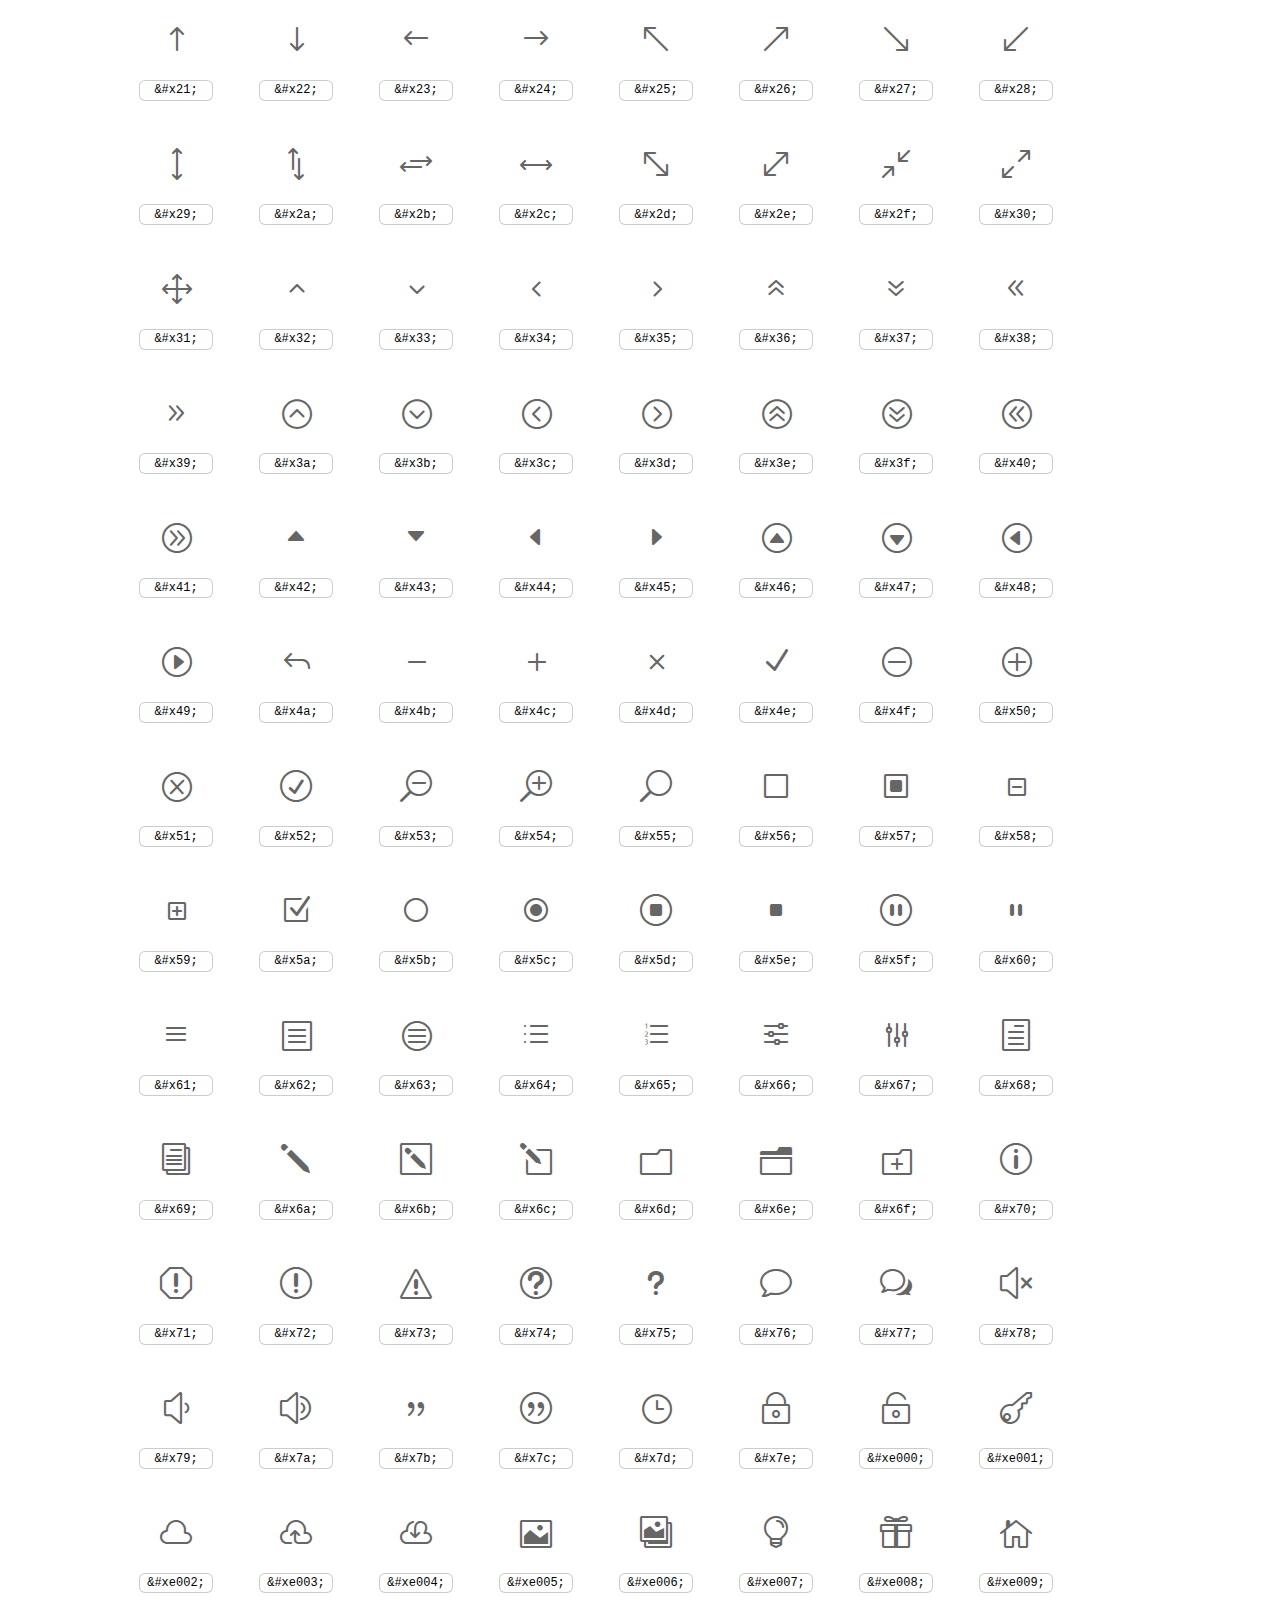
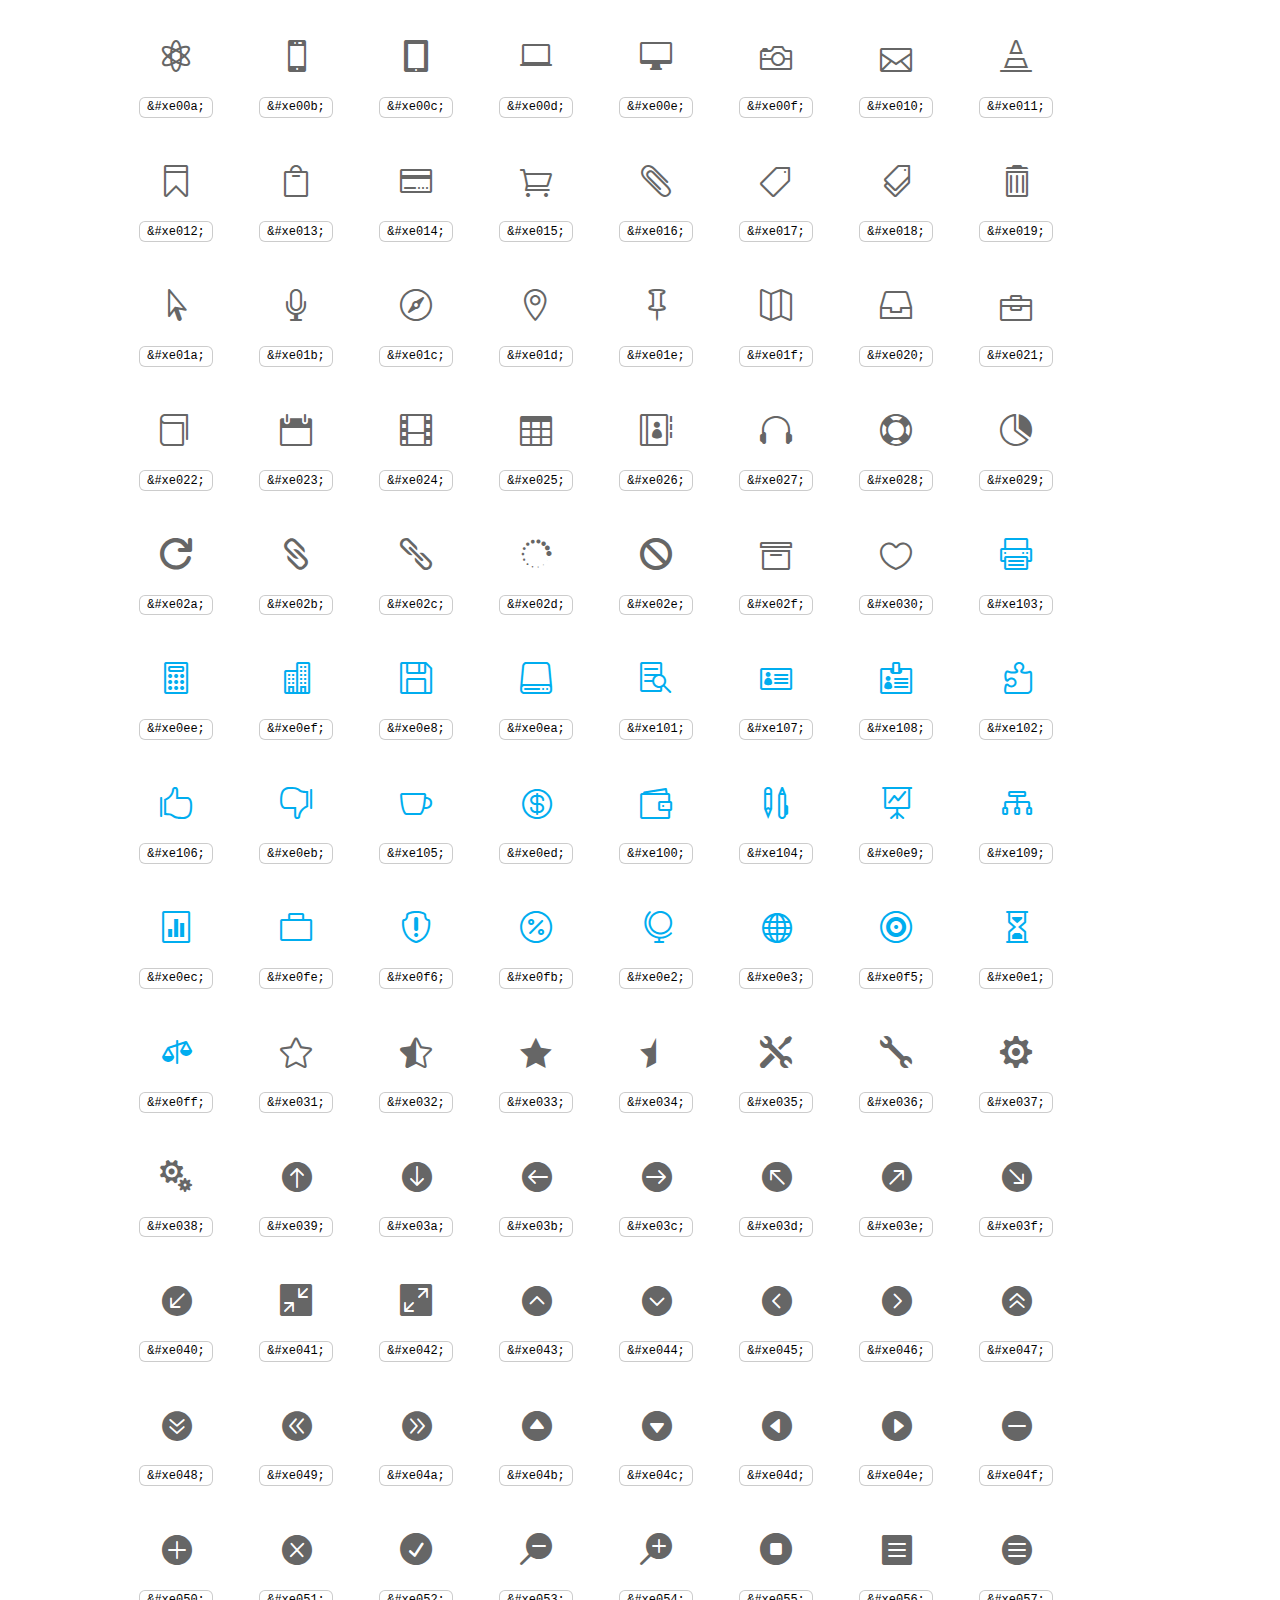
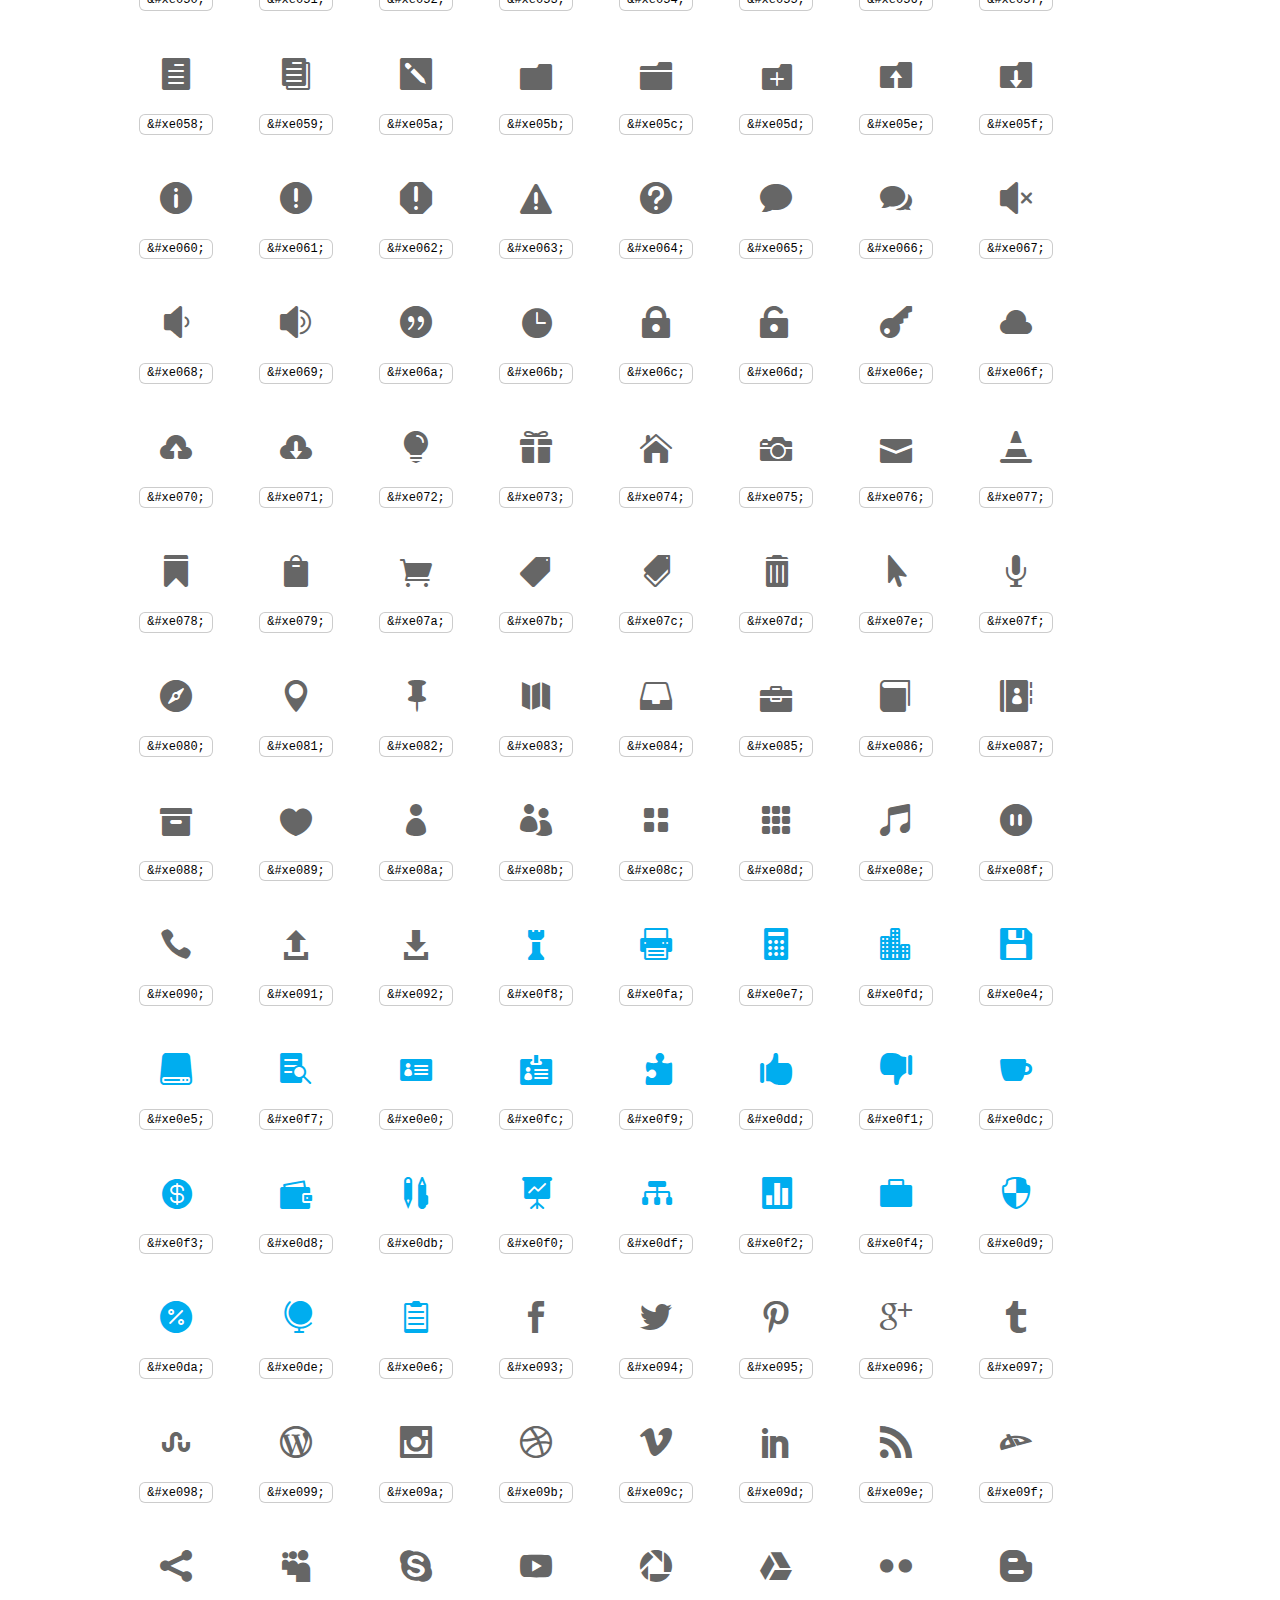
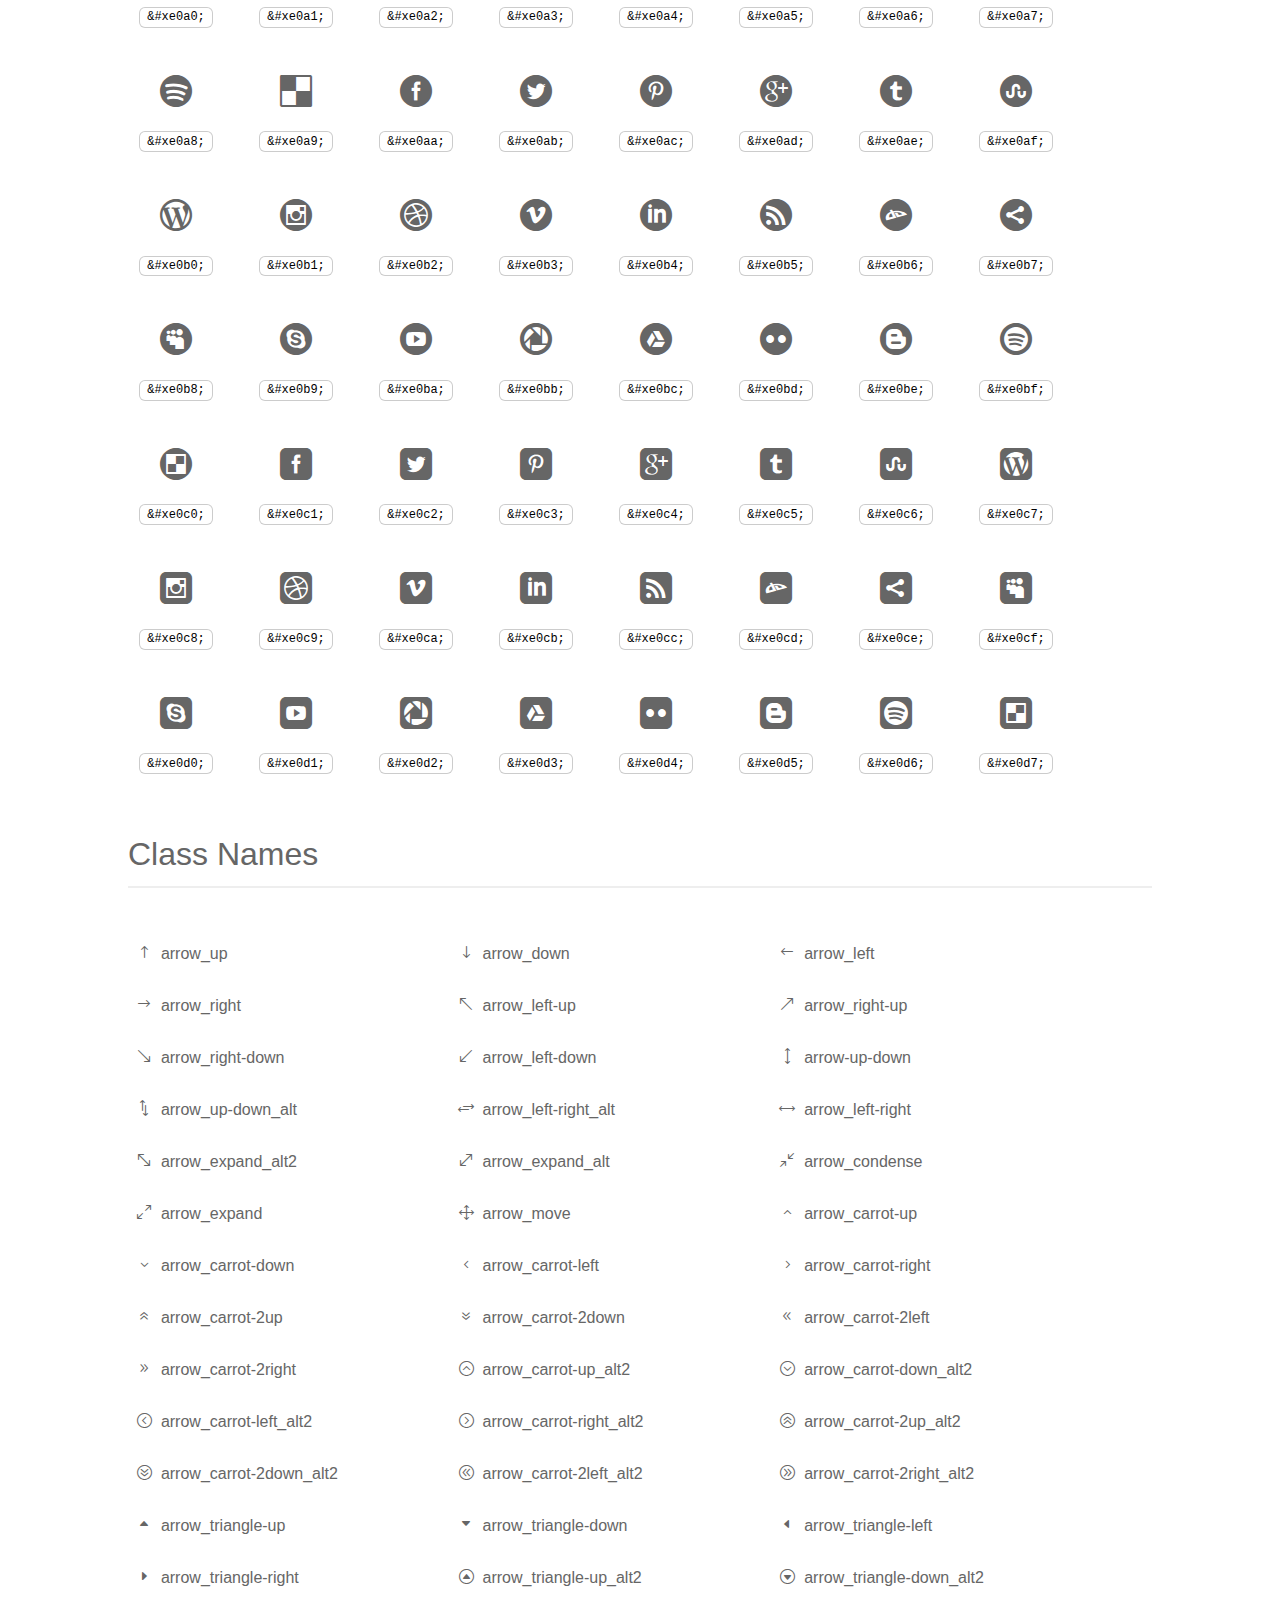
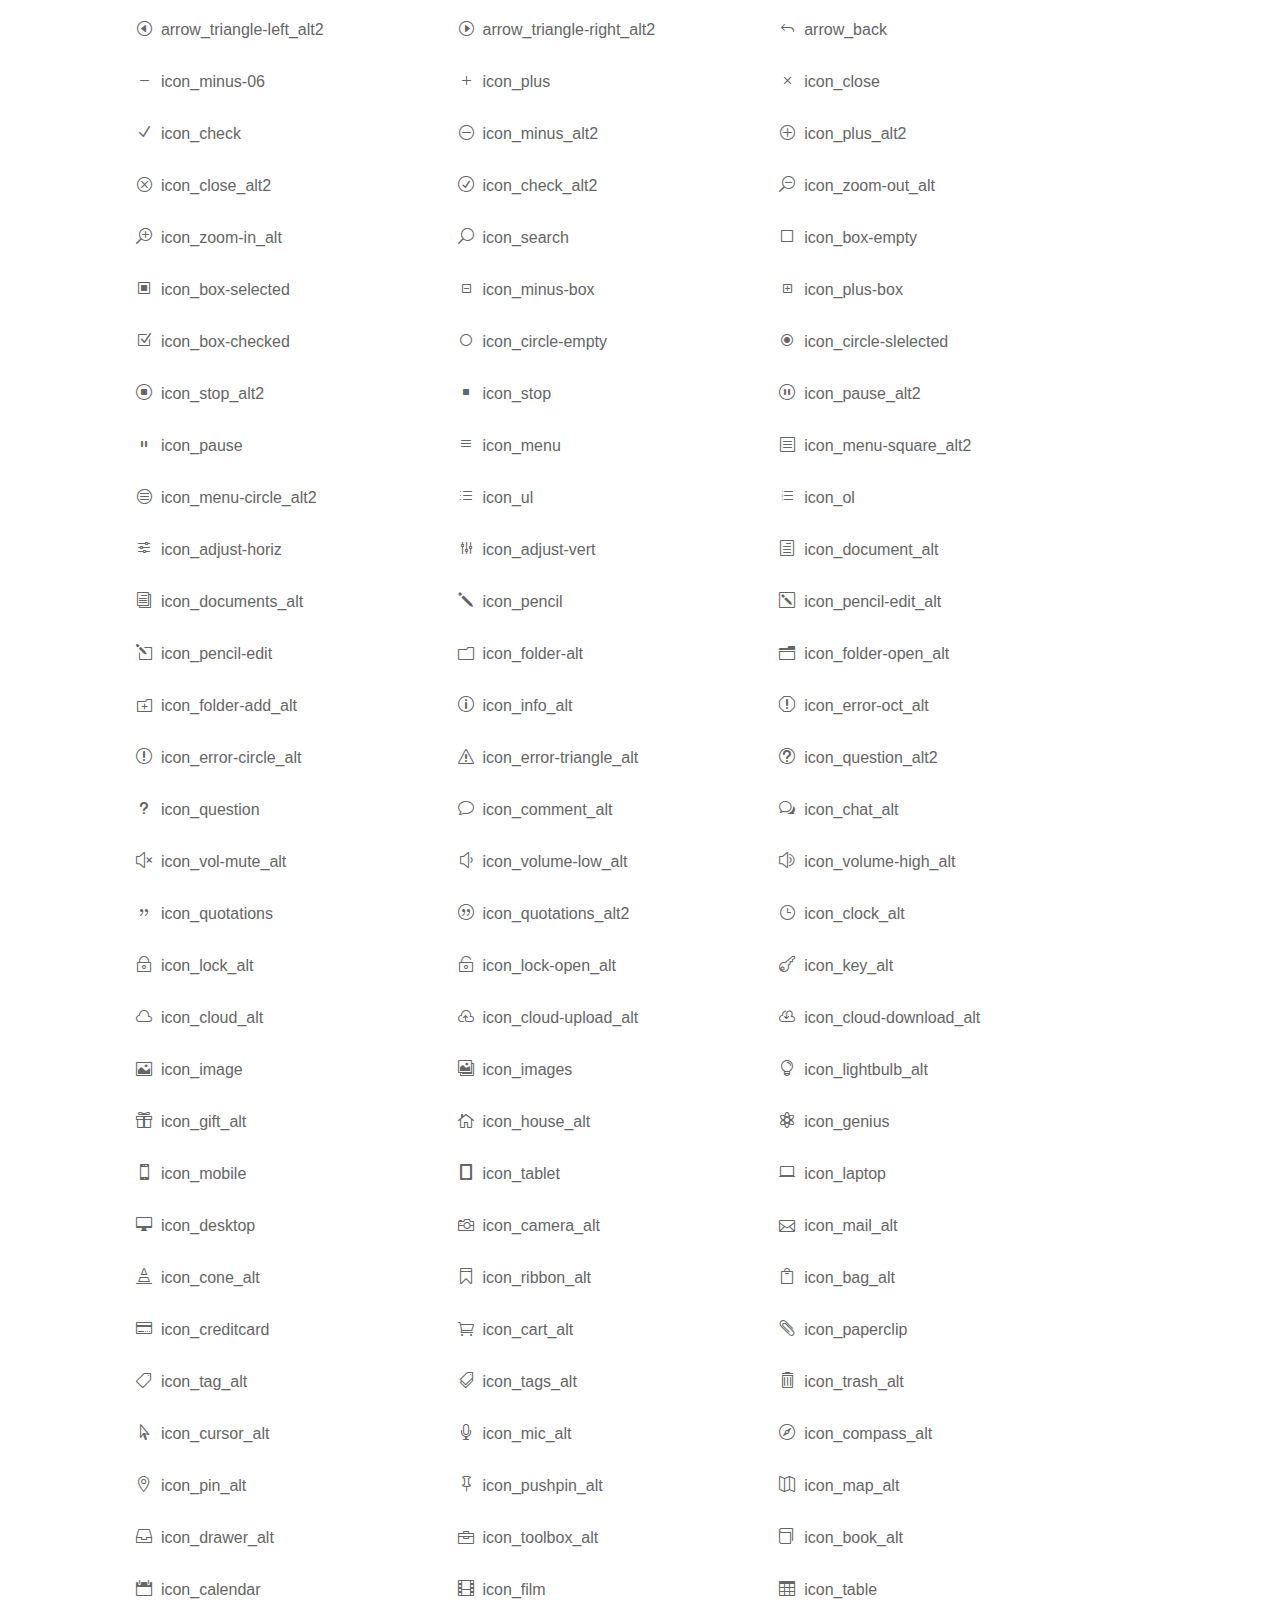
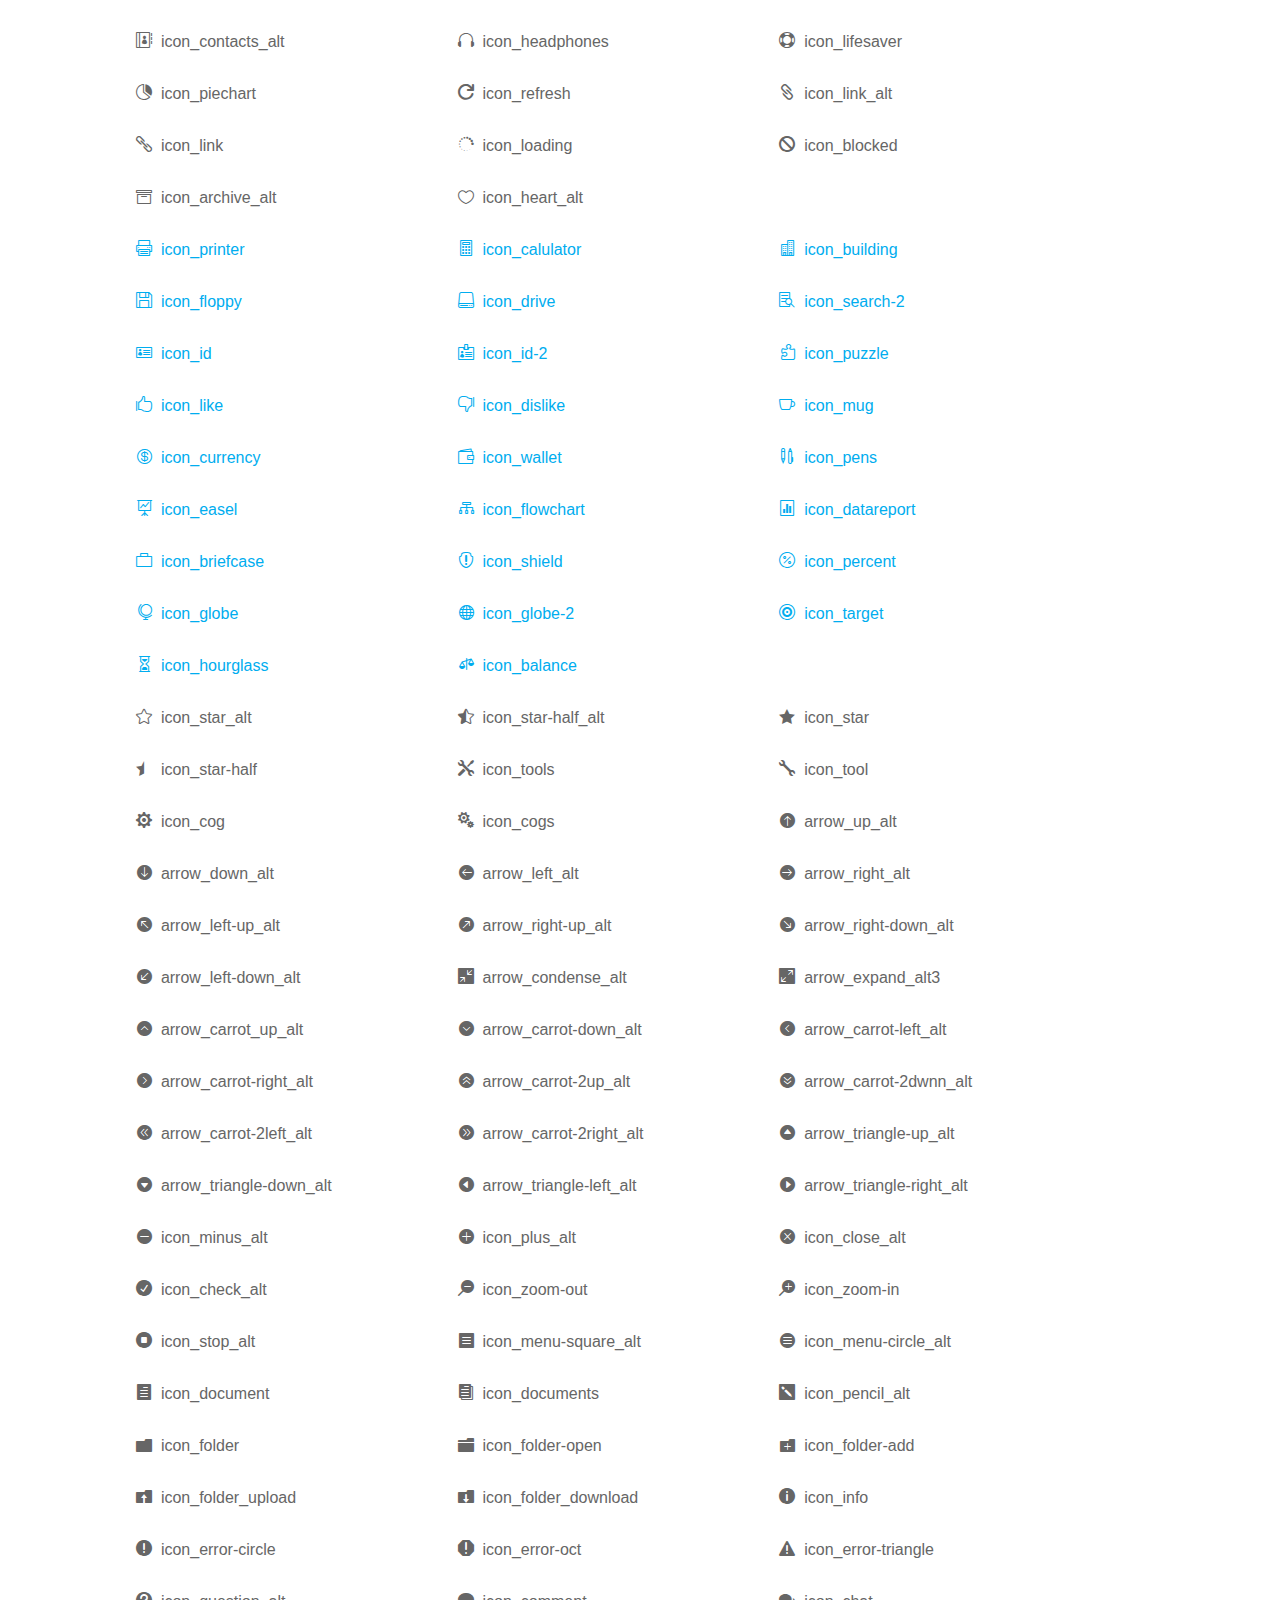
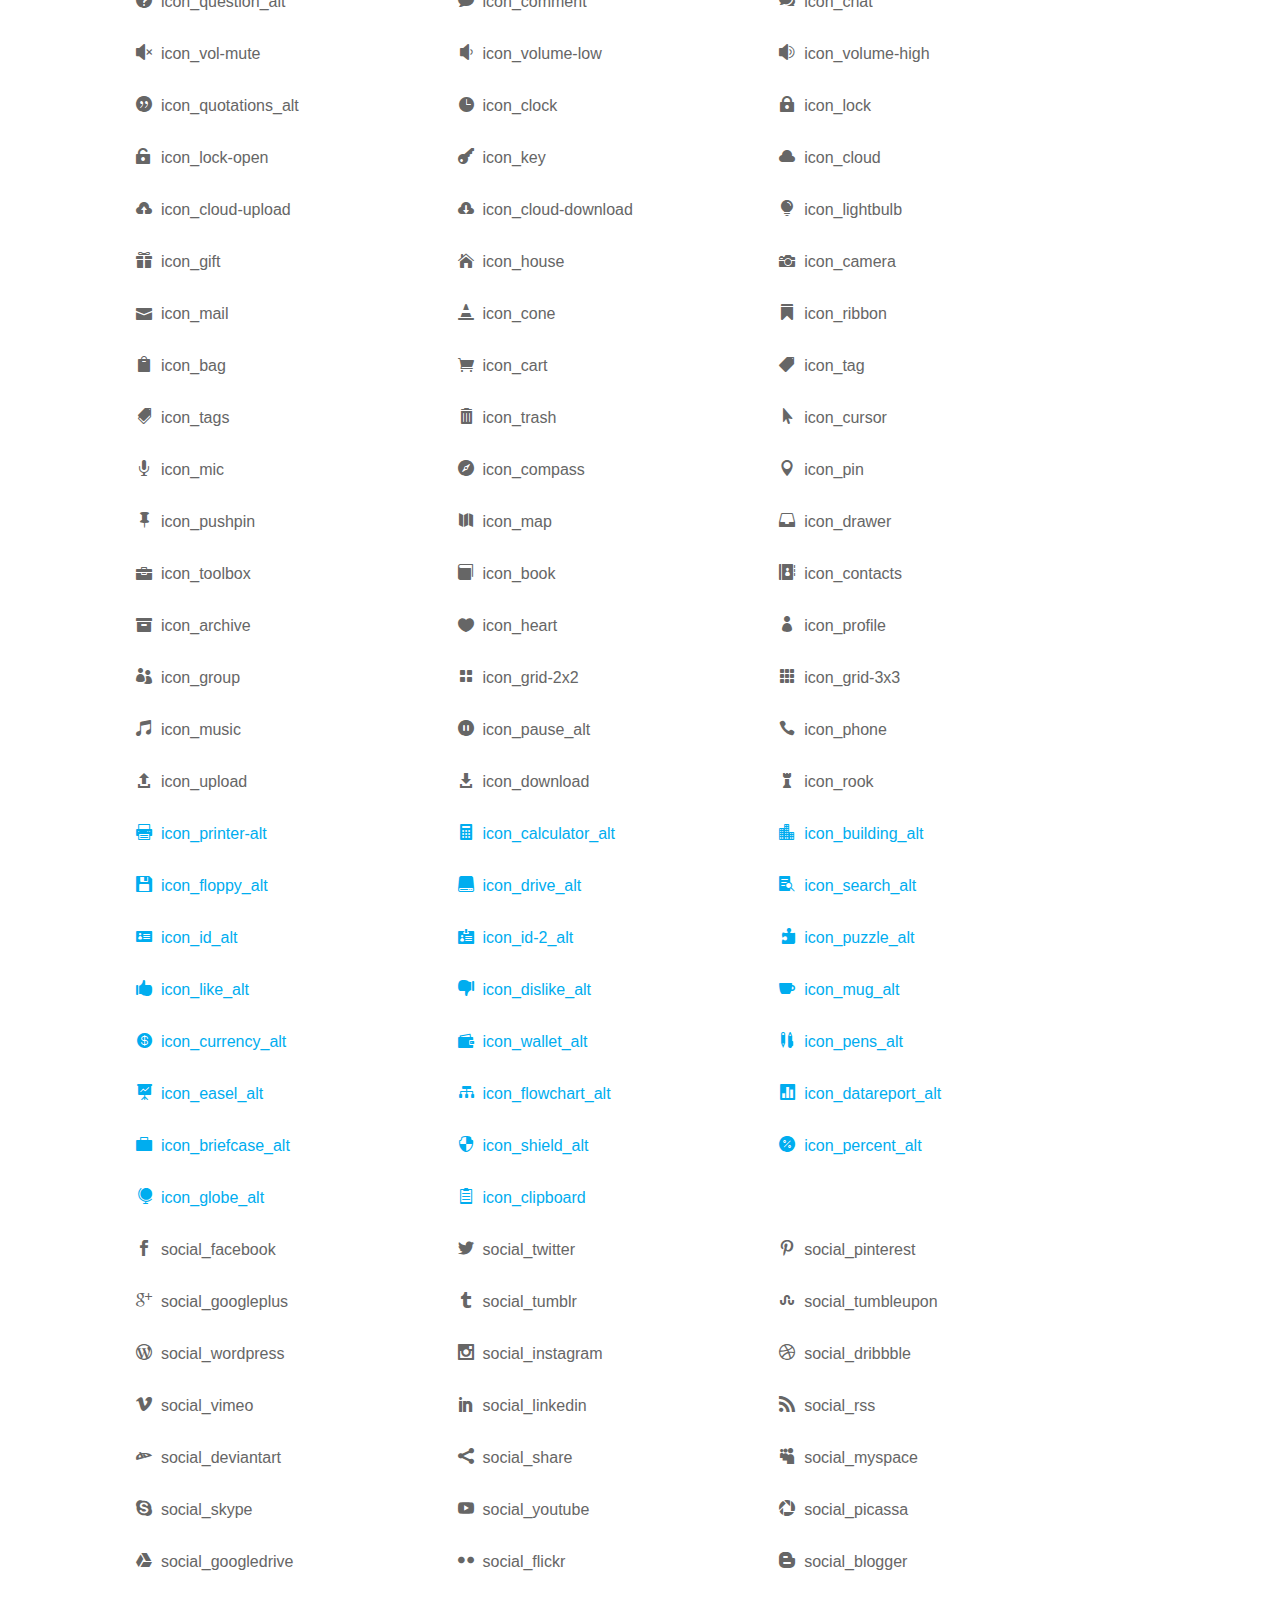
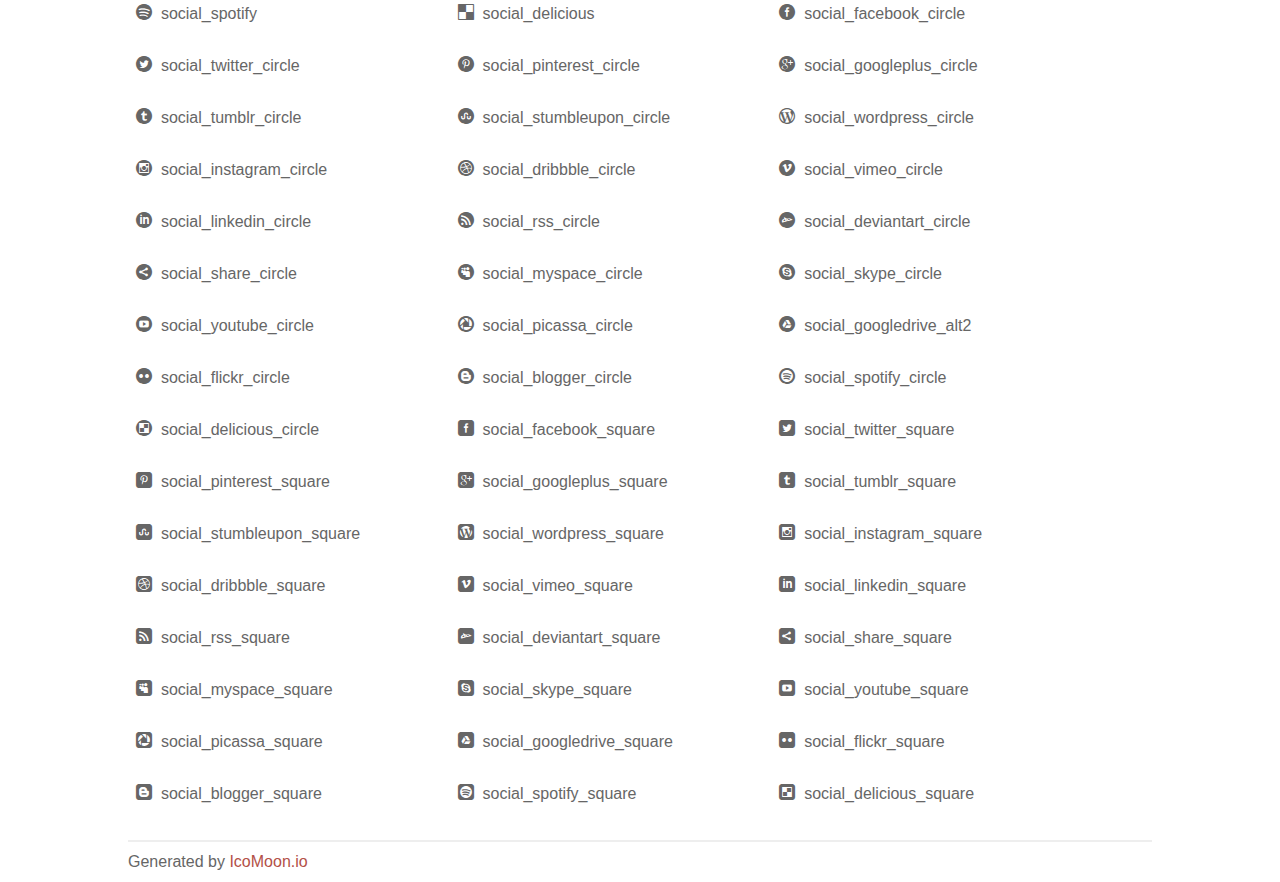
<file: fashe/fonts/elegant-font/html-css/index.html>
<!doctype html>
<html>
<head>
<title>Your Font/Glyphs</title>
<link rel="stylesheet" href="style.css" />
<!--[if lte IE 7]><script src="lte-ie7.js"></script><![endif]-->
<style>
	section, header, footer {display: block;}
	body {
		font-family: sans-serif;
		color: #666;
		line-height: 1.5;
		font-size: 1em;
	}
	* {
		-moz-box-sizing: border-box;
		-webkit-box-sizing: border-box;
		box-sizing: border-box;
		margin: 0;
		padding: 0;
	}
	.glyph {
		float: left;
		text-align: center;
		padding: .75em;
		margin: .4em 1.5em .75em 0;
		width: 6em;
		text-shadow: none;
	}
	
	.glyph input {
		font-family: consolas, monospace;
		font-size: 12px;
		width: 100%;
		text-align: center;
		border: 0;
		box-shadow: 0 0 0 1px #ccc;
		padding: .2em;
                -moz-border-radius: 5px;
                -webkit-border-radius: 5px;
	}
	
	

	.new {
		color:#00adef !important;
	}

	
	.w-main {
		width: 80%;
	}
	.centered {
		margin-left: auto;
		margin-right: auto;
	}
	.fs1 {
		font-size: 2em;
	}
	header {
		margin: 2em 0;
		padding-bottom: .5em;
		color: #666;
		box-shadow: 0 2px #eee;
	}
	header h1 {
		font-size: 2em;
		font-weight: normal;
	}
	.clearfix:before, .clearfix:after { content: ""; display: table; }
	.clearfix:after, .clear { clear: both; }
	footer {
		margin-top: 2em;
		padding: .5em 0;
		box-shadow: 0 -2px #eee;
	}
	a, a:visited {
		color: #B35047;
		text-decoration: none;
	}
	a:hover, a:focus {color: #000;}
	
	.box1 {
		font-size: 16px;
		display: inline-block;
		width: 30%;
		padding: .25em .5em;
		margin: 20px 10px 0 0;
	}
</style>
</head>
<body>
	<div class="w-main centered">
	<section class="mtm clearfix" id="glyphs">
	<div class="glyph">
		<div class="fs1" aria-hidden="true" data-icon="&#x21;"></div>
		<input type="text" readonly value="&amp;#x21;" />
	</div>
	<div class="glyph">
		<div class="fs1" aria-hidden="true" data-icon="&#x22;"></div>
		<input type="text" readonly value="&amp;#x22;" />
	</div>
	<div class="glyph">
		<div class="fs1" aria-hidden="true" data-icon="&#x23;"></div>
		<input type="text" readonly value="&amp;#x23;" />
	</div>
	<div class="glyph">
		<div class="fs1" aria-hidden="true" data-icon="&#x24;"></div>
		<input type="text" readonly value="&amp;#x24;" />
	</div>
	<div class="glyph">
		<div class="fs1" aria-hidden="true" data-icon="&#x25;"></div>
		<input type="text" readonly value="&amp;#x25;" />
	</div>
	<div class="glyph">
		<div class="fs1" aria-hidden="true" data-icon="&#x26;"></div>
		<input type="text" readonly value="&amp;#x26;" />
	</div>
	<div class="glyph">
		<div class="fs1" aria-hidden="true" data-icon="&#x27;"></div>
		<input type="text" readonly value="&amp;#x27;" />
	</div>
	<div class="glyph">
		<div class="fs1" aria-hidden="true" data-icon="&#x28;"></div>
		<input type="text" readonly value="&amp;#x28;" />
	</div>
	<div class="glyph">
		<div class="fs1" aria-hidden="true" data-icon="&#x29;"></div>
		<input type="text" readonly value="&amp;#x29;" />
	</div>
	<div class="glyph">
		<div class="fs1" aria-hidden="true" data-icon="&#x2a;"></div>
		<input type="text" readonly value="&amp;#x2a;" />
	</div>
	<div class="glyph">
		<div class="fs1" aria-hidden="true" data-icon="&#x2b;"></div>
		<input type="text" readonly value="&amp;#x2b;" />
	</div>
	<div class="glyph">
		<div class="fs1" aria-hidden="true" data-icon="&#x2c;"></div>
		<input type="text" readonly value="&amp;#x2c;" />
	</div>
	<div class="glyph">
		<div class="fs1" aria-hidden="true" data-icon="&#x2d;"></div>
		<input type="text" readonly value="&amp;#x2d;" />
	</div>
	<div class="glyph">
		<div class="fs1" aria-hidden="true" data-icon="&#x2e;"></div>
		<input type="text" readonly value="&amp;#x2e;" />
	</div>
	<div class="glyph">
		<div class="fs1" aria-hidden="true" data-icon="&#x2f;"></div>
		<input type="text" readonly value="&amp;#x2f;" />
	</div>
	<div class="glyph">
		<div class="fs1" aria-hidden="true" data-icon="&#x30;"></div>
		<input type="text" readonly value="&amp;#x30;" />
	</div>
	<div class="glyph">
		<div class="fs1" aria-hidden="true" data-icon="&#x31;"></div>
		<input type="text" readonly value="&amp;#x31;" />
	</div>
	<div class="glyph">
		<div class="fs1" aria-hidden="true" data-icon="&#x32;"></div>
		<input type="text" readonly value="&amp;#x32;" />
	</div>
	<div class="glyph">
		<div class="fs1" aria-hidden="true" data-icon="&#x33;"></div>
		<input type="text" readonly value="&amp;#x33;" />
	</div>
	<div class="glyph">
		<div class="fs1" aria-hidden="true" data-icon="&#x34;"></div>
		<input type="text" readonly value="&amp;#x34;" />
	</div>
	<div class="glyph">
		<div class="fs1" aria-hidden="true" data-icon="&#x35;"></div>
		<input type="text" readonly value="&amp;#x35;" />
	</div>
	<div class="glyph">
		<div class="fs1" aria-hidden="true" data-icon="&#x36;"></div>
		<input type="text" readonly value="&amp;#x36;" />
	</div>
	<div class="glyph">
		<div class="fs1" aria-hidden="true" data-icon="&#x37;"></div>
		<input type="text" readonly value="&amp;#x37;" />
	</div>
	<div class="glyph">
		<div class="fs1" aria-hidden="true" data-icon="&#x38;"></div>
		<input type="text" readonly value="&amp;#x38;" />
	</div>
	<div class="glyph">
		<div class="fs1" aria-hidden="true" data-icon="&#x39;"></div>
		<input type="text" readonly value="&amp;#x39;" />
	</div>
	<div class="glyph">
		<div class="fs1" aria-hidden="true" data-icon="&#x3a;"></div>
		<input type="text" readonly value="&amp;#x3a;" />
	</div>
	<div class="glyph">
		<div class="fs1" aria-hidden="true" data-icon="&#x3b;"></div>
		<input type="text" readonly value="&amp;#x3b;" />
	</div>
	<div class="glyph">
		<div class="fs1" aria-hidden="true" data-icon="&#x3c;"></div>
		<input type="text" readonly value="&amp;#x3c;" />
	</div>
	<div class="glyph">
		<div class="fs1" aria-hidden="true" data-icon="&#x3d;"></div>
		<input type="text" readonly value="&amp;#x3d;" />
	</div>
	<div class="glyph">
		<div class="fs1" aria-hidden="true" data-icon="&#x3e;"></div>
		<input type="text" readonly value="&amp;#x3e;" />
	</div>
	<div class="glyph">
		<div class="fs1" aria-hidden="true" data-icon="&#x3f;"></div>
		<input type="text" readonly value="&amp;#x3f;" />
	</div>
	<div class="glyph">
		<div class="fs1" aria-hidden="true" data-icon="&#x40;"></div>
		<input type="text" readonly value="&amp;#x40;" />
	</div>
	<div class="glyph">
		<div class="fs1" aria-hidden="true" data-icon="&#x41;"></div>
		<input type="text" readonly value="&amp;#x41;" />
	</div>
	<div class="glyph">
		<div class="fs1" aria-hidden="true" data-icon="&#x42;"></div>
		<input type="text" readonly value="&amp;#x42;" />
	</div>
	<div class="glyph">
		<div class="fs1" aria-hidden="true" data-icon="&#x43;"></div>
		<input type="text" readonly value="&amp;#x43;" />
	</div>
	<div class="glyph">
		<div class="fs1" aria-hidden="true" data-icon="&#x44;"></div>
		<input type="text" readonly value="&amp;#x44;" />
	</div>
	<div class="glyph">
		<div class="fs1" aria-hidden="true" data-icon="&#x45;"></div>
		<input type="text" readonly value="&amp;#x45;" />
	</div>
	<div class="glyph">
		<div class="fs1" aria-hidden="true" data-icon="&#x46;"></div>
		<input type="text" readonly value="&amp;#x46;" />
	</div>
	<div class="glyph">
		<div class="fs1" aria-hidden="true" data-icon="&#x47;"></div>
		<input type="text" readonly value="&amp;#x47;" />
	</div>
	<div class="glyph">
		<div class="fs1" aria-hidden="true" data-icon="&#x48;"></div>
		<input type="text" readonly value="&amp;#x48;" />
	</div>
	<div class="glyph">
		<div class="fs1" aria-hidden="true" data-icon="&#x49;"></div>
		<input type="text" readonly value="&amp;#x49;" />
	</div>
	<div class="glyph">
		<div class="fs1" aria-hidden="true" data-icon="&#x4a;"></div>
		<input type="text" readonly value="&amp;#x4a;" />
	</div>
	<div class="glyph">
		<div class="fs1" aria-hidden="true" data-icon="&#x4b;"></div>
		<input type="text" readonly value="&amp;#x4b;" />
	</div>
	<div class="glyph">
		<div class="fs1" aria-hidden="true" data-icon="&#x4c;"></div>
		<input type="text" readonly value="&amp;#x4c;" />
	</div>
	<div class="glyph">
		<div class="fs1" aria-hidden="true" data-icon="&#x4d;"></div>
		<input type="text" readonly value="&amp;#x4d;" />
	</div>
	<div class="glyph">
		<div class="fs1" aria-hidden="true" data-icon="&#x4e;"></div>
		<input type="text" readonly value="&amp;#x4e;" />
	</div>
	<div class="glyph">
		<div class="fs1" aria-hidden="true" data-icon="&#x4f;"></div>
		<input type="text" readonly value="&amp;#x4f;" />
	</div>
	<div class="glyph">
		<div class="fs1" aria-hidden="true" data-icon="&#x50;"></div>
		<input type="text" readonly value="&amp;#x50;" />
	</div>
	<div class="glyph">
		<div class="fs1" aria-hidden="true" data-icon="&#x51;"></div>
		<input type="text" readonly value="&amp;#x51;" />
	</div>
	<div class="glyph">
		<div class="fs1" aria-hidden="true" data-icon="&#x52;"></div>
		<input type="text" readonly value="&amp;#x52;" />
	</div>
	<div class="glyph">
		<div class="fs1" aria-hidden="true" data-icon="&#x53;"></div>
		<input type="text" readonly value="&amp;#x53;" />
	</div>
	<div class="glyph">
		<div class="fs1" aria-hidden="true" data-icon="&#x54;"></div>
		<input type="text" readonly value="&amp;#x54;" />
	</div>
	<div class="glyph">
		<div class="fs1" aria-hidden="true" data-icon="&#x55;"></div>
		<input type="text" readonly value="&amp;#x55;" />
	</div>
	<div class="glyph">
		<div class="fs1" aria-hidden="true" data-icon="&#x56;"></div>
		<input type="text" readonly value="&amp;#x56;" />
	</div>
	<div class="glyph">
		<div class="fs1" aria-hidden="true" data-icon="&#x57;"></div>
		<input type="text" readonly value="&amp;#x57;" />
	</div>
	<div class="glyph">
		<div class="fs1" aria-hidden="true" data-icon="&#x58;"></div>
		<input type="text" readonly value="&amp;#x58;" />
	</div>
	<div class="glyph">
		<div class="fs1" aria-hidden="true" data-icon="&#x59;"></div>
		<input type="text" readonly value="&amp;#x59;" />
	</div>
	<div class="glyph">
		<div class="fs1" aria-hidden="true" data-icon="&#x5a;"></div>
		<input type="text" readonly value="&amp;#x5a;" />
	</div>
	<div class="glyph">
		<div class="fs1" aria-hidden="true" data-icon="&#x5b;"></div>
		<input type="text" readonly value="&amp;#x5b;" />
	</div>
	<div class="glyph">
		<div class="fs1" aria-hidden="true" data-icon="&#x5c;"></div>
		<input type="text" readonly value="&amp;#x5c;" />
	</div>
	<div class="glyph">
		<div class="fs1" aria-hidden="true" data-icon="&#x5d;"></div>
		<input type="text" readonly value="&amp;#x5d;" />
	</div>
	<div class="glyph">
		<div class="fs1" aria-hidden="true" data-icon="&#x5e;"></div>
		<input type="text" readonly value="&amp;#x5e;" />
	</div>
	<div class="glyph">
		<div class="fs1" aria-hidden="true" data-icon="&#x5f;"></div>
		<input type="text" readonly value="&amp;#x5f;" />
	</div>
	<div class="glyph">
		<div class="fs1" aria-hidden="true" data-icon="&#x60;"></div>
		<input type="text" readonly value="&amp;#x60;" />
	</div>
	<div class="glyph">
		<div class="fs1" aria-hidden="true" data-icon="&#x61;"></div>
		<input type="text" readonly value="&amp;#x61;" />
	</div>
	<div class="glyph">
		<div class="fs1" aria-hidden="true" data-icon="&#x62;"></div>
		<input type="text" readonly value="&amp;#x62;" />
	</div>
	<div class="glyph">
		<div class="fs1" aria-hidden="true" data-icon="&#x63;"></div>
		<input type="text" readonly value="&amp;#x63;" />
	</div>
	<div class="glyph">
		<div class="fs1" aria-hidden="true" data-icon="&#x64;"></div>
		<input type="text" readonly value="&amp;#x64;" />
	</div>
	<div class="glyph">
		<div class="fs1" aria-hidden="true" data-icon="&#x65;"></div>
		<input type="text" readonly value="&amp;#x65;" />
	</div>
	<div class="glyph">
		<div class="fs1" aria-hidden="true" data-icon="&#x66;"></div>
		<input type="text" readonly value="&amp;#x66;" />
	</div>
	<div class="glyph">
		<div class="fs1" aria-hidden="true" data-icon="&#x67;"></div>
		<input type="text" readonly value="&amp;#x67;" />
	</div>
	<div class="glyph">
		<div class="fs1" aria-hidden="true" data-icon="&#x68;"></div>
		<input type="text" readonly value="&amp;#x68;" />
	</div>
	<div class="glyph">
		<div class="fs1" aria-hidden="true" data-icon="&#x69;"></div>
		<input type="text" readonly value="&amp;#x69;" />
	</div>
	<div class="glyph">
		<div class="fs1" aria-hidden="true" data-icon="&#x6a;"></div>
		<input type="text" readonly value="&amp;#x6a;" />
	</div>
	<div class="glyph">
		<div class="fs1" aria-hidden="true" data-icon="&#x6b;"></div>
		<input type="text" readonly value="&amp;#x6b;" />
	</div>
	<div class="glyph">
		<div class="fs1" aria-hidden="true" data-icon="&#x6c;"></div>
		<input type="text" readonly value="&amp;#x6c;" />
	</div>
	<div class="glyph">
		<div class="fs1" aria-hidden="true" data-icon="&#x6d;"></div>
		<input type="text" readonly value="&amp;#x6d;" />
	</div>
	<div class="glyph">
		<div class="fs1" aria-hidden="true" data-icon="&#x6e;"></div>
		<input type="text" readonly value="&amp;#x6e;" />
	</div>
	<div class="glyph">
		<div class="fs1" aria-hidden="true" data-icon="&#x6f;"></div>
		<input type="text" readonly value="&amp;#x6f;" />
	</div>
	<div class="glyph">
		<div class="fs1" aria-hidden="true" data-icon="&#x70;"></div>
		<input type="text" readonly value="&amp;#x70;" />
	</div>
	<div class="glyph">
		<div class="fs1" aria-hidden="true" data-icon="&#x71;"></div>
		<input type="text" readonly value="&amp;#x71;" />
	</div>
	<div class="glyph">
		<div class="fs1" aria-hidden="true" data-icon="&#x72;"></div>
		<input type="text" readonly value="&amp;#x72;" />
	</div>
	<div class="glyph">
		<div class="fs1" aria-hidden="true" data-icon="&#x73;"></div>
		<input type="text" readonly value="&amp;#x73;" />
	</div>
	<div class="glyph">
		<div class="fs1" aria-hidden="true" data-icon="&#x74;"></div>
		<input type="text" readonly value="&amp;#x74;" />
	</div>
	<div class="glyph">
		<div class="fs1" aria-hidden="true" data-icon="&#x75;"></div>
		<input type="text" readonly value="&amp;#x75;" />
	</div>
	<div class="glyph">
		<div class="fs1" aria-hidden="true" data-icon="&#x76;"></div>
		<input type="text" readonly value="&amp;#x76;" />
	</div>
	<div class="glyph">
		<div class="fs1" aria-hidden="true" data-icon="&#x77;"></div>
		<input type="text" readonly value="&amp;#x77;" />
	</div>
	<div class="glyph">
		<div class="fs1" aria-hidden="true" data-icon="&#x78;"></div>
		<input type="text" readonly value="&amp;#x78;" />
	</div>
	<div class="glyph">
		<div class="fs1" aria-hidden="true" data-icon="&#x79;"></div>
		<input type="text" readonly value="&amp;#x79;" />
	</div>
	<div class="glyph">
		<div class="fs1" aria-hidden="true" data-icon="&#x7a;"></div>
		<input type="text" readonly value="&amp;#x7a;" />
	</div>
	<div class="glyph">
		<div class="fs1" aria-hidden="true" data-icon="&#x7b;"></div>
		<input type="text" readonly value="&amp;#x7b;" />
	</div>
	<div class="glyph">
		<div class="fs1" aria-hidden="true" data-icon="&#x7c;"></div>
		<input type="text" readonly value="&amp;#x7c;" />
	</div>
	<div class="glyph">
		<div class="fs1" aria-hidden="true" data-icon="&#x7d;"></div>
		<input type="text" readonly value="&amp;#x7d;" />
	</div>
	<div class="glyph">
		<div class="fs1" aria-hidden="true" data-icon="&#x7e;"></div>
		<input type="text" readonly value="&amp;#x7e;" />
	</div>
	<div class="glyph">
		<div class="fs1" aria-hidden="true" data-icon="&#xe000;"></div>
		<input type="text" readonly value="&amp;#xe000;" />
	</div>
	<div class="glyph">
		<div class="fs1" aria-hidden="true" data-icon="&#xe001;"></div>
		<input type="text" readonly value="&amp;#xe001;" />
	</div>
	<div class="glyph">
		<div class="fs1" aria-hidden="true" data-icon="&#xe002;"></div>
		<input type="text" readonly value="&amp;#xe002;" />
	</div>
	<div class="glyph">
		<div class="fs1" aria-hidden="true" data-icon="&#xe003;"></div>
		<input type="text" readonly value="&amp;#xe003;" />
	</div>
	<div class="glyph">
		<div class="fs1" aria-hidden="true" data-icon="&#xe004;"></div>
		<input type="text" readonly value="&amp;#xe004;" />
	</div>
	<div class="glyph">
		<div class="fs1" aria-hidden="true" data-icon="&#xe005;"></div>
		<input type="text" readonly value="&amp;#xe005;" />
	</div>
	<div class="glyph">
		<div class="fs1" aria-hidden="true" data-icon="&#xe006;"></div>
		<input type="text" readonly value="&amp;#xe006;" />
	</div>
	<div class="glyph">
		<div class="fs1" aria-hidden="true" data-icon="&#xe007;"></div>
		<input type="text" readonly value="&amp;#xe007;" />
	</div>
	<div class="glyph">
		<div class="fs1" aria-hidden="true" data-icon="&#xe008;"></div>
		<input type="text" readonly value="&amp;#xe008;" />
	</div>
	<div class="glyph">
		<div class="fs1" aria-hidden="true" data-icon="&#xe009;"></div>
		<input type="text" readonly value="&amp;#xe009;" />
	</div>
	<div class="glyph">
		<div class="fs1" aria-hidden="true" data-icon="&#xe00a;"></div>
		<input type="text" readonly value="&amp;#xe00a;" />
	</div>
	<div class="glyph">
		<div class="fs1" aria-hidden="true" data-icon="&#xe00b;"></div>
		<input type="text" readonly value="&amp;#xe00b;" />
	</div>
	<div class="glyph">
		<div class="fs1" aria-hidden="true" data-icon="&#xe00c;"></div>
		<input type="text" readonly value="&amp;#xe00c;" />
	</div>
	<div class="glyph">
		<div class="fs1" aria-hidden="true" data-icon="&#xe00d;"></div>
		<input type="text" readonly value="&amp;#xe00d;" />
	</div>
	<div class="glyph">
		<div class="fs1" aria-hidden="true" data-icon="&#xe00e;"></div>
		<input type="text" readonly value="&amp;#xe00e;" />
	</div>
	<div class="glyph">
		<div class="fs1" aria-hidden="true" data-icon="&#xe00f;"></div>
		<input type="text" readonly value="&amp;#xe00f;" />
	</div>
	<div class="glyph">
		<div class="fs1" aria-hidden="true" data-icon="&#xe010;"></div>
		<input type="text" readonly value="&amp;#xe010;" />
	</div>
	<div class="glyph">
		<div class="fs1" aria-hidden="true" data-icon="&#xe011;"></div>
		<input type="text" readonly value="&amp;#xe011;" />
	</div>
	<div class="glyph">
		<div class="fs1" aria-hidden="true" data-icon="&#xe012;"></div>
		<input type="text" readonly value="&amp;#xe012;" />
	</div>
	<div class="glyph">
		<div class="fs1" aria-hidden="true" data-icon="&#xe013;"></div>
		<input type="text" readonly value="&amp;#xe013;" />
	</div>
	<div class="glyph">
		<div class="fs1" aria-hidden="true" data-icon="&#xe014;"></div>
		<input type="text" readonly value="&amp;#xe014;" />
	</div>
	<div class="glyph">
		<div class="fs1" aria-hidden="true" data-icon="&#xe015;"></div>
		<input type="text" readonly value="&amp;#xe015;" />
	</div>
	<div class="glyph">
		<div class="fs1" aria-hidden="true" data-icon="&#xe016;"></div>
		<input type="text" readonly value="&amp;#xe016;" />
	</div>
	<div class="glyph">
		<div class="fs1" aria-hidden="true" data-icon="&#xe017;"></div>
		<input type="text" readonly value="&amp;#xe017;" />
	</div>
	<div class="glyph">
		<div class="fs1" aria-hidden="true" data-icon="&#xe018;"></div>
		<input type="text" readonly value="&amp;#xe018;" />
	</div>
	<div class="glyph">
		<div class="fs1" aria-hidden="true" data-icon="&#xe019;"></div>
		<input type="text" readonly value="&amp;#xe019;" />
	</div>
	<div class="glyph">
		<div class="fs1" aria-hidden="true" data-icon="&#xe01a;"></div>
		<input type="text" readonly value="&amp;#xe01a;" />
	</div>
	<div class="glyph">
		<div class="fs1" aria-hidden="true" data-icon="&#xe01b;"></div>
		<input type="text" readonly value="&amp;#xe01b;" />
	</div>
	<div class="glyph">
		<div class="fs1" aria-hidden="true" data-icon="&#xe01c;"></div>
		<input type="text" readonly value="&amp;#xe01c;" />
	</div>
	<div class="glyph">
		<div class="fs1" aria-hidden="true" data-icon="&#xe01d;"></div>
		<input type="text" readonly value="&amp;#xe01d;" />
	</div>
	<div class="glyph">
		<div class="fs1" aria-hidden="true" data-icon="&#xe01e;"></div>
		<input type="text" readonly value="&amp;#xe01e;" />
	</div>
	<div class="glyph">
		<div class="fs1" aria-hidden="true" data-icon="&#xe01f;"></div>
		<input type="text" readonly value="&amp;#xe01f;" />
	</div>
	<div class="glyph">
		<div class="fs1" aria-hidden="true" data-icon="&#xe020;"></div>
		<input type="text" readonly value="&amp;#xe020;" />
	</div>
	<div class="glyph">
		<div class="fs1" aria-hidden="true" data-icon="&#xe021;"></div>
		<input type="text" readonly value="&amp;#xe021;" />
	</div>
	<div class="glyph">
		<div class="fs1" aria-hidden="true" data-icon="&#xe022;"></div>
		<input type="text" readonly value="&amp;#xe022;" />
	</div>
	<div class="glyph">
		<div class="fs1" aria-hidden="true" data-icon="&#xe023;"></div>
		<input type="text" readonly value="&amp;#xe023;" />
	</div>
	<div class="glyph">
		<div class="fs1" aria-hidden="true" data-icon="&#xe024;"></div>
		<input type="text" readonly value="&amp;#xe024;" />
	</div>
	<div class="glyph">
		<div class="fs1" aria-hidden="true" data-icon="&#xe025;"></div>
		<input type="text" readonly value="&amp;#xe025;" />
	</div>
	<div class="glyph">
		<div class="fs1" aria-hidden="true" data-icon="&#xe026;"></div>
		<input type="text" readonly value="&amp;#xe026;" />
	</div>
	<div class="glyph">
		<div class="fs1" aria-hidden="true" data-icon="&#xe027;"></div>
		<input type="text" readonly value="&amp;#xe027;" />
	</div>
	<div class="glyph">
		<div class="fs1" aria-hidden="true" data-icon="&#xe028;"></div>
		<input type="text" readonly value="&amp;#xe028;" />
	</div>
	<div class="glyph">
		<div class="fs1" aria-hidden="true" data-icon="&#xe029;"></div>
		<input type="text" readonly value="&amp;#xe029;" />
	</div>
	<div class="glyph">
		<div class="fs1" aria-hidden="true" data-icon="&#xe02a;"></div>
		<input type="text" readonly value="&amp;#xe02a;" />
	</div>
	<div class="glyph">
		<div class="fs1" aria-hidden="true" data-icon="&#xe02b;"></div>
		<input type="text" readonly value="&amp;#xe02b;" />
	</div>
	<div class="glyph">
		<div class="fs1" aria-hidden="true" data-icon="&#xe02c;"></div>
		<input type="text" readonly value="&amp;#xe02c;" />
	</div>
	<div class="glyph">
		<div class="fs1" aria-hidden="true" data-icon="&#xe02d;"></div>
		<input type="text" readonly value="&amp;#xe02d;" />
	</div>
	<div class="glyph">
		<div class="fs1" aria-hidden="true" data-icon="&#xe02e;"></div>
		<input type="text" readonly value="&amp;#xe02e;" />
	</div>
	<div class="glyph">
		<div class="fs1" aria-hidden="true" data-icon="&#xe02f;"></div>
		<input type="text" readonly value="&amp;#xe02f;" />
	</div>
	<div class="glyph">
		<div class="fs1" aria-hidden="true" data-icon="&#xe030;"></div>
		<input type="text" readonly value="&amp;#xe030;" />
	</div>
    
    <div class="new">
    
    <div class="glyph">
		<div class="fs1" aria-hidden="true" data-icon="&#xe103;"></div>
		<input type="text" readonly value="&amp;#xe103;" />
	</div>
	<div class="glyph">
		<div class="fs1" aria-hidden="true" data-icon="&#xe0ee;"></div>
		<input type="text" readonly value="&amp;#xe0ee;" />
	</div>
	<div class="glyph">
		<div class="fs1" aria-hidden="true" data-icon="&#xe0ef;"></div>
		<input type="text" readonly value="&amp;#xe0ef;" />
	</div>
	<div class="glyph">
		<div class="fs1" aria-hidden="true" data-icon="&#xe0e8;"></div>
		<input type="text" readonly value="&amp;#xe0e8;" />
	</div>
	<div class="glyph">
		<div class="fs1" aria-hidden="true" data-icon="&#xe0ea;"></div>
		<input type="text" readonly value="&amp;#xe0ea;" />
	</div>
	<div class="glyph">
		<div class="fs1" aria-hidden="true" data-icon="&#xe101;"></div>
		<input type="text" readonly value="&amp;#xe101;" />
	</div>
	<div class="glyph">
		<div class="fs1" aria-hidden="true" data-icon="&#xe107;"></div>
		<input type="text" readonly value="&amp;#xe107;" />
	</div>
	<div class="glyph">
		<div class="fs1" aria-hidden="true" data-icon="&#xe108;"></div>
		<input type="text" readonly value="&amp;#xe108;" />
	</div>
	<div class="glyph">
		<div class="fs1" aria-hidden="true" data-icon="&#xe102;"></div>
		<input type="text" readonly value="&amp;#xe102;" />
	</div>
	<div class="glyph">
		<div class="fs1" aria-hidden="true" data-icon="&#xe106;"></div>
		<input type="text" readonly value="&amp;#xe106;" />
	</div>
	<div class="glyph">
		<div class="fs1" aria-hidden="true" data-icon="&#xe0eb;"></div>
		<input type="text" readonly value="&amp;#xe0eb;" />
	</div>
	<div class="glyph">
		<div class="fs1" aria-hidden="true" data-icon="&#xe105;"></div>
		<input type="text" readonly value="&amp;#xe105;" />
	</div>
	<div class="glyph">
		<div class="fs1" aria-hidden="true" data-icon="&#xe0ed;"></div>
		<input type="text" readonly value="&amp;#xe0ed;" />
	</div>
	<div class="glyph">
		<div class="fs1" aria-hidden="true" data-icon="&#xe100;"></div>
		<input type="text" readonly value="&amp;#xe100;" />
	</div>
	<div class="glyph">
		<div class="fs1" aria-hidden="true" data-icon="&#xe104;"></div>
		<input type="text" readonly value="&amp;#xe104;" />
	</div>
	<div class="glyph">
		<div class="fs1" aria-hidden="true" data-icon="&#xe0e9;"></div>
		<input type="text" readonly value="&amp;#xe0e9;" />
	</div>
	<div class="glyph">
		<div class="fs1" aria-hidden="true" data-icon="&#xe109;"></div>
		<input type="text" readonly value="&amp;#xe109;" />
	</div>
	<div class="glyph">
		<div class="fs1" aria-hidden="true" data-icon="&#xe0ec;"></div>
		<input type="text" readonly value="&amp;#xe0ec;" />
	</div>
	<div class="glyph">
		<div class="fs1" aria-hidden="true" data-icon="&#xe0fe;"></div>
		<input type="text" readonly value="&amp;#xe0fe;" />
	</div>
	<div class="glyph">
		<div class="fs1" aria-hidden="true" data-icon="&#xe0f6;"></div>
		<input type="text" readonly value="&amp;#xe0f6;" />
	</div>
	<div class="glyph">
		<div class="fs1" aria-hidden="true" data-icon="&#xe0fb;"></div>
		<input type="text" readonly value="&amp;#xe0fb;" />
	</div>
	<div class="glyph">
		<div class="fs1" aria-hidden="true" data-icon="&#xe0e2;"></div>
		<input type="text" readonly value="&amp;#xe0e2;" />
	</div>
	<div class="glyph">
		<div class="fs1" aria-hidden="true" data-icon="&#xe0e3;"></div>
		<input type="text" readonly value="&amp;#xe0e3;" />
	</div>
	<div class="glyph">
		<div class="fs1" aria-hidden="true" data-icon="&#xe0f5;"></div>
		<input type="text" readonly value="&amp;#xe0f5;" />
	</div>
	<div class="glyph">
		<div class="fs1" aria-hidden="true" data-icon="&#xe0e1;"></div>
		<input type="text" readonly value="&amp;#xe0e1;" />
	</div>
	<div class="glyph">
		<div class="fs1" aria-hidden="true" data-icon="&#xe0ff;"></div>
		<input type="text" readonly value="&amp;#xe0ff;" />
	</div>
    
    </div>
    
	<div class="glyph">
		<div class="fs1" aria-hidden="true" data-icon="&#xe031;"></div>
		<input type="text" readonly value="&amp;#xe031;" />
	</div>
	<div class="glyph">
		<div class="fs1" aria-hidden="true" data-icon="&#xe032;"></div>
		<input type="text" readonly value="&amp;#xe032;" />
	</div>
	<div class="glyph">
		<div class="fs1" aria-hidden="true" data-icon="&#xe033;"></div>
		<input type="text" readonly value="&amp;#xe033;" />
	</div>
	<div class="glyph">
		<div class="fs1" aria-hidden="true" data-icon="&#xe034;"></div>
		<input type="text" readonly value="&amp;#xe034;" />
	</div>
	<div class="glyph">
		<div class="fs1" aria-hidden="true" data-icon="&#xe035;"></div>
		<input type="text" readonly value="&amp;#xe035;" />
	</div>
	<div class="glyph">
		<div class="fs1" aria-hidden="true" data-icon="&#xe036;"></div>
		<input type="text" readonly value="&amp;#xe036;" />
	</div>
	<div class="glyph">
		<div class="fs1" aria-hidden="true" data-icon="&#xe037;"></div>
		<input type="text" readonly value="&amp;#xe037;" />
	</div>
	<div class="glyph">
		<div class="fs1" aria-hidden="true" data-icon="&#xe038;"></div>
		<input type="text" readonly value="&amp;#xe038;" />
	</div>
	<div class="glyph">
		<div class="fs1" aria-hidden="true" data-icon="&#xe039;"></div>
		<input type="text" readonly value="&amp;#xe039;" />
	</div>
	<div class="glyph">
		<div class="fs1" aria-hidden="true" data-icon="&#xe03a;"></div>
		<input type="text" readonly value="&amp;#xe03a;" />
	</div>
	<div class="glyph">
		<div class="fs1" aria-hidden="true" data-icon="&#xe03b;"></div>
		<input type="text" readonly value="&amp;#xe03b;" />
	</div>
	<div class="glyph">
		<div class="fs1" aria-hidden="true" data-icon="&#xe03c;"></div>
		<input type="text" readonly value="&amp;#xe03c;" />
	</div>
	<div class="glyph">
		<div class="fs1" aria-hidden="true" data-icon="&#xe03d;"></div>
		<input type="text" readonly value="&amp;#xe03d;" />
	</div>
	<div class="glyph">
		<div class="fs1" aria-hidden="true" data-icon="&#xe03e;"></div>
		<input type="text" readonly value="&amp;#xe03e;" />
	</div>
	<div class="glyph">
		<div class="fs1" aria-hidden="true" data-icon="&#xe03f;"></div>
		<input type="text" readonly value="&amp;#xe03f;" />
	</div>
	<div class="glyph">
		<div class="fs1" aria-hidden="true" data-icon="&#xe040;"></div>
		<input type="text" readonly value="&amp;#xe040;" />
	</div>
	<div class="glyph">
		<div class="fs1" aria-hidden="true" data-icon="&#xe041;"></div>
		<input type="text" readonly value="&amp;#xe041;" />
	</div>
	<div class="glyph">
		<div class="fs1" aria-hidden="true" data-icon="&#xe042;"></div>
		<input type="text" readonly value="&amp;#xe042;" />
	</div>
	<div class="glyph">
		<div class="fs1" aria-hidden="true" data-icon="&#xe043;"></div>
		<input type="text" readonly value="&amp;#xe043;" />
	</div>
	<div class="glyph">
		<div class="fs1" aria-hidden="true" data-icon="&#xe044;"></div>
		<input type="text" readonly value="&amp;#xe044;" />
	</div>
	<div class="glyph">
		<div class="fs1" aria-hidden="true" data-icon="&#xe045;"></div>
		<input type="text" readonly value="&amp;#xe045;" />
	</div>
	<div class="glyph">
		<div class="fs1" aria-hidden="true" data-icon="&#xe046;"></div>
		<input type="text" readonly value="&amp;#xe046;" />
	</div>
	<div class="glyph">
		<div class="fs1" aria-hidden="true" data-icon="&#xe047;"></div>
		<input type="text" readonly value="&amp;#xe047;" />
	</div>
	<div class="glyph">
		<div class="fs1" aria-hidden="true" data-icon="&#xe048;"></div>
		<input type="text" readonly value="&amp;#xe048;" />
	</div>
	<div class="glyph">
		<div class="fs1" aria-hidden="true" data-icon="&#xe049;"></div>
		<input type="text" readonly value="&amp;#xe049;" />
	</div>
	<div class="glyph">
		<div class="fs1" aria-hidden="true" data-icon="&#xe04a;"></div>
		<input type="text" readonly value="&amp;#xe04a;" />
	</div>
	<div class="glyph">
		<div class="fs1" aria-hidden="true" data-icon="&#xe04b;"></div>
		<input type="text" readonly value="&amp;#xe04b;" />
	</div>
	<div class="glyph">
		<div class="fs1" aria-hidden="true" data-icon="&#xe04c;"></div>
		<input type="text" readonly value="&amp;#xe04c;" />
	</div>
	<div class="glyph">
		<div class="fs1" aria-hidden="true" data-icon="&#xe04d;"></div>
		<input type="text" readonly value="&amp;#xe04d;" />
	</div>
	<div class="glyph">
		<div class="fs1" aria-hidden="true" data-icon="&#xe04e;"></div>
		<input type="text" readonly value="&amp;#xe04e;" />
	</div>
	<div class="glyph">
		<div class="fs1" aria-hidden="true" data-icon="&#xe04f;"></div>
		<input type="text" readonly value="&amp;#xe04f;" />
	</div>
	<div class="glyph">
		<div class="fs1" aria-hidden="true" data-icon="&#xe050;"></div>
		<input type="text" readonly value="&amp;#xe050;" />
	</div>
	<div class="glyph">
		<div class="fs1" aria-hidden="true" data-icon="&#xe051;"></div>
		<input type="text" readonly value="&amp;#xe051;" />
	</div>
	<div class="glyph">
		<div class="fs1" aria-hidden="true" data-icon="&#xe052;"></div>
		<input type="text" readonly value="&amp;#xe052;" />
	</div>
	<div class="glyph">
		<div class="fs1" aria-hidden="true" data-icon="&#xe053;"></div>
		<input type="text" readonly value="&amp;#xe053;" />
	</div>
	<div class="glyph">
		<div class="fs1" aria-hidden="true" data-icon="&#xe054;"></div>
		<input type="text" readonly value="&amp;#xe054;" />
	</div>
	<div class="glyph">
		<div class="fs1" aria-hidden="true" data-icon="&#xe055;"></div>
		<input type="text" readonly value="&amp;#xe055;" />
	</div>
	<div class="glyph">
		<div class="fs1" aria-hidden="true" data-icon="&#xe056;"></div>
		<input type="text" readonly value="&amp;#xe056;" />
	</div>
	<div class="glyph">
		<div class="fs1" aria-hidden="true" data-icon="&#xe057;"></div>
		<input type="text" readonly value="&amp;#xe057;" />
	</div>
	<div class="glyph">
		<div class="fs1" aria-hidden="true" data-icon="&#xe058;"></div>
		<input type="text" readonly value="&amp;#xe058;" />
	</div>
	<div class="glyph">
		<div class="fs1" aria-hidden="true" data-icon="&#xe059;"></div>
		<input type="text" readonly value="&amp;#xe059;" />
	</div>
	<div class="glyph">
		<div class="fs1" aria-hidden="true" data-icon="&#xe05a;"></div>
		<input type="text" readonly value="&amp;#xe05a;" />
	</div>
	<div class="glyph">
		<div class="fs1" aria-hidden="true" data-icon="&#xe05b;"></div>
		<input type="text" readonly value="&amp;#xe05b;" />
	</div>
	<div class="glyph">
		<div class="fs1" aria-hidden="true" data-icon="&#xe05c;"></div>
		<input type="text" readonly value="&amp;#xe05c;" />
	</div>
	<div class="glyph">
		<div class="fs1" aria-hidden="true" data-icon="&#xe05d;"></div>
		<input type="text" readonly value="&amp;#xe05d;" />
	</div>
	<div class="glyph">
		<div class="fs1" aria-hidden="true" data-icon="&#xe05e;"></div>
		<input type="text" readonly value="&amp;#xe05e;" />
	</div>
	<div class="glyph">
		<div class="fs1" aria-hidden="true" data-icon="&#xe05f;"></div>
		<input type="text" readonly value="&amp;#xe05f;" />
	</div>
	<div class="glyph">
		<div class="fs1" aria-hidden="true" data-icon="&#xe060;"></div>
		<input type="text" readonly value="&amp;#xe060;" />
	</div>
	<div class="glyph">
		<div class="fs1" aria-hidden="true" data-icon="&#xe061;"></div>
		<input type="text" readonly value="&amp;#xe061;" />
	</div>
	<div class="glyph">
		<div class="fs1" aria-hidden="true" data-icon="&#xe062;"></div>
		<input type="text" readonly value="&amp;#xe062;" />
	</div>
	<div class="glyph">
		<div class="fs1" aria-hidden="true" data-icon="&#xe063;"></div>
		<input type="text" readonly value="&amp;#xe063;" />
	</div>
	<div class="glyph">
		<div class="fs1" aria-hidden="true" data-icon="&#xe064;"></div>
		<input type="text" readonly value="&amp;#xe064;" />
	</div>
	<div class="glyph">
		<div class="fs1" aria-hidden="true" data-icon="&#xe065;"></div>
		<input type="text" readonly value="&amp;#xe065;" />
	</div>
	<div class="glyph">
		<div class="fs1" aria-hidden="true" data-icon="&#xe066;"></div>
		<input type="text" readonly value="&amp;#xe066;" />
	</div>
	<div class="glyph">
		<div class="fs1" aria-hidden="true" data-icon="&#xe067;"></div>
		<input type="text" readonly value="&amp;#xe067;" />
	</div>
	<div class="glyph">
		<div class="fs1" aria-hidden="true" data-icon="&#xe068;"></div>
		<input type="text" readonly value="&amp;#xe068;" />
	</div>
	<div class="glyph">
		<div class="fs1" aria-hidden="true" data-icon="&#xe069;"></div>
		<input type="text" readonly value="&amp;#xe069;" />
	</div>
	<div class="glyph">
		<div class="fs1" aria-hidden="true" data-icon="&#xe06a;"></div>
		<input type="text" readonly value="&amp;#xe06a;" />
	</div>
	<div class="glyph">
		<div class="fs1" aria-hidden="true" data-icon="&#xe06b;"></div>
		<input type="text" readonly value="&amp;#xe06b;" />
	</div>
	<div class="glyph">
		<div class="fs1" aria-hidden="true" data-icon="&#xe06c;"></div>
		<input type="text" readonly value="&amp;#xe06c;" />
	</div>
	<div class="glyph">
		<div class="fs1" aria-hidden="true" data-icon="&#xe06d;"></div>
		<input type="text" readonly value="&amp;#xe06d;" />
	</div>
	<div class="glyph">
		<div class="fs1" aria-hidden="true" data-icon="&#xe06e;"></div>
		<input type="text" readonly value="&amp;#xe06e;" />
	</div>
	<div class="glyph">
		<div class="fs1" aria-hidden="true" data-icon="&#xe06f;"></div>
		<input type="text" readonly value="&amp;#xe06f;" />
	</div>
	<div class="glyph">
		<div class="fs1" aria-hidden="true" data-icon="&#xe070;"></div>
		<input type="text" readonly value="&amp;#xe070;" />
	</div>
	<div class="glyph">
		<div class="fs1" aria-hidden="true" data-icon="&#xe071;"></div>
		<input type="text" readonly value="&amp;#xe071;" />
	</div>
	<div class="glyph">
		<div class="fs1" aria-hidden="true" data-icon="&#xe072;"></div>
		<input type="text" readonly value="&amp;#xe072;" />
	</div>
	<div class="glyph">
		<div class="fs1" aria-hidden="true" data-icon="&#xe073;"></div>
		<input type="text" readonly value="&amp;#xe073;" />
	</div>
	<div class="glyph">
		<div class="fs1" aria-hidden="true" data-icon="&#xe074;"></div>
		<input type="text" readonly value="&amp;#xe074;" />
	</div>
	<div class="glyph">
		<div class="fs1" aria-hidden="true" data-icon="&#xe075;"></div>
		<input type="text" readonly value="&amp;#xe075;" />
	</div>
	<div class="glyph">
		<div class="fs1" aria-hidden="true" data-icon="&#xe076;"></div>
		<input type="text" readonly value="&amp;#xe076;" />
	</div>
	<div class="glyph">
		<div class="fs1" aria-hidden="true" data-icon="&#xe077;"></div>
		<input type="text" readonly value="&amp;#xe077;" />
	</div>
	<div class="glyph">
		<div class="fs1" aria-hidden="true" data-icon="&#xe078;"></div>
		<input type="text" readonly value="&amp;#xe078;" />
	</div>
	<div class="glyph">
		<div class="fs1" aria-hidden="true" data-icon="&#xe079;"></div>
		<input type="text" readonly value="&amp;#xe079;" />
	</div>
	<div class="glyph">
		<div class="fs1" aria-hidden="true" data-icon="&#xe07a;"></div>
		<input type="text" readonly value="&amp;#xe07a;" />
	</div>
	<div class="glyph">
		<div class="fs1" aria-hidden="true" data-icon="&#xe07b;"></div>
		<input type="text" readonly value="&amp;#xe07b;" />
	</div>
	<div class="glyph">
		<div class="fs1" aria-hidden="true" data-icon="&#xe07c;"></div>
		<input type="text" readonly value="&amp;#xe07c;" />
	</div>
	<div class="glyph">
		<div class="fs1" aria-hidden="true" data-icon="&#xe07d;"></div>
		<input type="text" readonly value="&amp;#xe07d;" />
	</div>
	<div class="glyph">
		<div class="fs1" aria-hidden="true" data-icon="&#xe07e;"></div>
		<input type="text" readonly value="&amp;#xe07e;" />
	</div>
	<div class="glyph">
		<div class="fs1" aria-hidden="true" data-icon="&#xe07f;"></div>
		<input type="text" readonly value="&amp;#xe07f;" />
	</div>
	<div class="glyph">
		<div class="fs1" aria-hidden="true" data-icon="&#xe080;"></div>
		<input type="text" readonly value="&amp;#xe080;" />
	</div>
	<div class="glyph">
		<div class="fs1" aria-hidden="true" data-icon="&#xe081;"></div>
		<input type="text" readonly value="&amp;#xe081;" />
	</div>
	<div class="glyph">
		<div class="fs1" aria-hidden="true" data-icon="&#xe082;"></div>
		<input type="text" readonly value="&amp;#xe082;" />
	</div>
	<div class="glyph">
		<div class="fs1" aria-hidden="true" data-icon="&#xe083;"></div>
		<input type="text" readonly value="&amp;#xe083;" />
	</div>
	<div class="glyph">
		<div class="fs1" aria-hidden="true" data-icon="&#xe084;"></div>
		<input type="text" readonly value="&amp;#xe084;" />
	</div>
	<div class="glyph">
		<div class="fs1" aria-hidden="true" data-icon="&#xe085;"></div>
		<input type="text" readonly value="&amp;#xe085;" />
	</div>
	<div class="glyph">
		<div class="fs1" aria-hidden="true" data-icon="&#xe086;"></div>
		<input type="text" readonly value="&amp;#xe086;" />
	</div>
	<div class="glyph">
		<div class="fs1" aria-hidden="true" data-icon="&#xe087;"></div>
		<input type="text" readonly value="&amp;#xe087;" />
	</div>
	<div class="glyph">
		<div class="fs1" aria-hidden="true" data-icon="&#xe088;"></div>
		<input type="text" readonly value="&amp;#xe088;" />
	</div>
	<div class="glyph">
		<div class="fs1" aria-hidden="true" data-icon="&#xe089;"></div>
		<input type="text" readonly value="&amp;#xe089;" />
	</div>
	<div class="glyph">
		<div class="fs1" aria-hidden="true" data-icon="&#xe08a;"></div>
		<input type="text" readonly value="&amp;#xe08a;" />
	</div>
	<div class="glyph">
		<div class="fs1" aria-hidden="true" data-icon="&#xe08b;"></div>
		<input type="text" readonly value="&amp;#xe08b;" />
	</div>
	<div class="glyph">
		<div class="fs1" aria-hidden="true" data-icon="&#xe08c;"></div>
		<input type="text" readonly value="&amp;#xe08c;" />
	</div>
	<div class="glyph">
		<div class="fs1" aria-hidden="true" data-icon="&#xe08d;"></div>
		<input type="text" readonly value="&amp;#xe08d;" />
	</div>
	<div class="glyph">
		<div class="fs1" aria-hidden="true" data-icon="&#xe08e;"></div>
		<input type="text" readonly value="&amp;#xe08e;" />
	</div>
	<div class="glyph">
		<div class="fs1" aria-hidden="true" data-icon="&#xe08f;"></div>
		<input type="text" readonly value="&amp;#xe08f;" />
	</div>
	<div class="glyph">
		<div class="fs1" aria-hidden="true" data-icon="&#xe090;"></div>
		<input type="text" readonly value="&amp;#xe090;" />
	</div>
	<div class="glyph">
		<div class="fs1" aria-hidden="true" data-icon="&#xe091;"></div>
		<input type="text" readonly value="&amp;#xe091;" />
	</div>
	<div class="glyph">
		<div class="fs1" aria-hidden="true" data-icon="&#xe092;"></div>
		<input type="text" readonly value="&amp;#xe092;" />
	</div>
    
    <div class="new">
    
    <div class="glyph">
		<div class="fs1" aria-hidden="true" data-icon="&#xe0f8;"></div>
		<input type="text" readonly value="&amp;#xe0f8;" />
	</div>
	<div class="glyph">
		<div class="fs1" aria-hidden="true" data-icon="&#xe0fa;"></div>
		<input type="text" readonly value="&amp;#xe0fa;" />
	</div>
	<div class="glyph">
		<div class="fs1" aria-hidden="true" data-icon="&#xe0e7;"></div>
		<input type="text" readonly value="&amp;#xe0e7;" />
	</div>
	<div class="glyph">
		<div class="fs1" aria-hidden="true" data-icon="&#xe0fd;"></div>
		<input type="text" readonly value="&amp;#xe0fd;" />
	</div>
	<div class="glyph">
		<div class="fs1" aria-hidden="true" data-icon="&#xe0e4;"></div>
		<input type="text" readonly value="&amp;#xe0e4;" />
	</div>
	<div class="glyph">
		<div class="fs1" aria-hidden="true" data-icon="&#xe0e5;"></div>
		<input type="text" readonly value="&amp;#xe0e5;" />
	</div>
	<div class="glyph">
		<div class="fs1" aria-hidden="true" data-icon="&#xe0f7;"></div>
		<input type="text" readonly value="&amp;#xe0f7;" />
	</div>
	<div class="glyph">
		<div class="fs1" aria-hidden="true" data-icon="&#xe0e0;"></div>
		<input type="text" readonly value="&amp;#xe0e0;" />
	</div>
	<div class="glyph">
		<div class="fs1" aria-hidden="true" data-icon="&#xe0fc;"></div>
		<input type="text" readonly value="&amp;#xe0fc;" />
	</div>
	<div class="glyph">
		<div class="fs1" aria-hidden="true" data-icon="&#xe0f9;"></div>
		<input type="text" readonly value="&amp;#xe0f9;" />
	</div>
	<div class="glyph">
		<div class="fs1" aria-hidden="true" data-icon="&#xe0dd;"></div>
		<input type="text" readonly value="&amp;#xe0dd;" />
	</div>
	<div class="glyph">
		<div class="fs1" aria-hidden="true" data-icon="&#xe0f1;"></div>
		<input type="text" readonly value="&amp;#xe0f1;" />
	</div>
	<div class="glyph">
		<div class="fs1" aria-hidden="true" data-icon="&#xe0dc;"></div>
		<input type="text" readonly value="&amp;#xe0dc;" />
	</div>
	<div class="glyph">
		<div class="fs1" aria-hidden="true" data-icon="&#xe0f3;"></div>
		<input type="text" readonly value="&amp;#xe0f3;" />
	</div>
	<div class="glyph">
		<div class="fs1" aria-hidden="true" data-icon="&#xe0d8;"></div>
		<input type="text" readonly value="&amp;#xe0d8;" />
	</div>
	<div class="glyph">
		<div class="fs1" aria-hidden="true" data-icon="&#xe0db;"></div>
		<input type="text" readonly value="&amp;#xe0db;" />
	</div>
	<div class="glyph">
		<div class="fs1" aria-hidden="true" data-icon="&#xe0f0;"></div>
		<input type="text" readonly value="&amp;#xe0f0;" />
	</div>
	<div class="glyph">
		<div class="fs1" aria-hidden="true" data-icon="&#xe0df;"></div>
		<input type="text" readonly value="&amp;#xe0df;" />
	</div>
	<div class="glyph">
		<div class="fs1" aria-hidden="true" data-icon="&#xe0f2;"></div>
		<input type="text" readonly value="&amp;#xe0f2;" />
	</div>
	<div class="glyph">
		<div class="fs1" aria-hidden="true" data-icon="&#xe0f4;"></div>
		<input type="text" readonly value="&amp;#xe0f4;" />
	</div>
	<div class="glyph">
		<div class="fs1" aria-hidden="true" data-icon="&#xe0d9;"></div>
		<input type="text" readonly value="&amp;#xe0d9;" />
	</div>
	<div class="glyph">
		<div class="fs1" aria-hidden="true" data-icon="&#xe0da;"></div>
		<input type="text" readonly value="&amp;#xe0da;" />
	</div>
	<div class="glyph">
		<div class="fs1" aria-hidden="true" data-icon="&#xe0de;"></div>
		<input type="text" readonly value="&amp;#xe0de;" />
	</div>
	<div class="glyph">
		<div class="fs1" aria-hidden="true" data-icon="&#xe0e6;"></div>
		<input type="text" readonly value="&amp;#xe0e6;" />
	</div>
    
    </div>
    
	<div class="glyph">
		<div class="fs1" aria-hidden="true" data-icon="&#xe093;"></div>
		<input type="text" readonly value="&amp;#xe093;" />
	</div>
	<div class="glyph">
		<div class="fs1" aria-hidden="true" data-icon="&#xe094;"></div>
		<input type="text" readonly value="&amp;#xe094;" />
	</div>
	<div class="glyph">
		<div class="fs1" aria-hidden="true" data-icon="&#xe095;"></div>
		<input type="text" readonly value="&amp;#xe095;" />
	</div>
	<div class="glyph">
		<div class="fs1" aria-hidden="true" data-icon="&#xe096;"></div>
		<input type="text" readonly value="&amp;#xe096;" />
	</div>
	<div class="glyph">
		<div class="fs1" aria-hidden="true" data-icon="&#xe097;"></div>
		<input type="text" readonly value="&amp;#xe097;" />
	</div>
	<div class="glyph">
		<div class="fs1" aria-hidden="true" data-icon="&#xe098;"></div>
		<input type="text" readonly value="&amp;#xe098;" />
	</div>
	<div class="glyph">
		<div class="fs1" aria-hidden="true" data-icon="&#xe099;"></div>
		<input type="text" readonly value="&amp;#xe099;" />
	</div>
	<div class="glyph">
		<div class="fs1" aria-hidden="true" data-icon="&#xe09a;"></div>
		<input type="text" readonly value="&amp;#xe09a;" />
	</div>
	<div class="glyph">
		<div class="fs1" aria-hidden="true" data-icon="&#xe09b;"></div>
		<input type="text" readonly value="&amp;#xe09b;" />
	</div>
	<div class="glyph">
		<div class="fs1" aria-hidden="true" data-icon="&#xe09c;"></div>
		<input type="text" readonly value="&amp;#xe09c;" />
	</div>
	<div class="glyph">
		<div class="fs1" aria-hidden="true" data-icon="&#xe09d;"></div>
		<input type="text" readonly value="&amp;#xe09d;" />
	</div>
	<div class="glyph">
		<div class="fs1" aria-hidden="true" data-icon="&#xe09e;"></div>
		<input type="text" readonly value="&amp;#xe09e;" />
	</div>
	<div class="glyph">
		<div class="fs1" aria-hidden="true" data-icon="&#xe09f;"></div>
		<input type="text" readonly value="&amp;#xe09f;" />
	</div>
	<div class="glyph">
		<div class="fs1" aria-hidden="true" data-icon="&#xe0a0;"></div>
		<input type="text" readonly value="&amp;#xe0a0;" />
	</div>
	<div class="glyph">
		<div class="fs1" aria-hidden="true" data-icon="&#xe0a1;"></div>
		<input type="text" readonly value="&amp;#xe0a1;" />
	</div>
	<div class="glyph">
		<div class="fs1" aria-hidden="true" data-icon="&#xe0a2;"></div>
		<input type="text" readonly value="&amp;#xe0a2;" />
	</div>
	<div class="glyph">
		<div class="fs1" aria-hidden="true" data-icon="&#xe0a3;"></div>
		<input type="text" readonly value="&amp;#xe0a3;" />
	</div>
	<div class="glyph">
		<div class="fs1" aria-hidden="true" data-icon="&#xe0a4;"></div>
		<input type="text" readonly value="&amp;#xe0a4;" />
	</div>
	<div class="glyph">
		<div class="fs1" aria-hidden="true" data-icon="&#xe0a5;"></div>
		<input type="text" readonly value="&amp;#xe0a5;" />
	</div>
	<div class="glyph">
		<div class="fs1" aria-hidden="true" data-icon="&#xe0a6;"></div>
		<input type="text" readonly value="&amp;#xe0a6;" />
	</div>
	<div class="glyph">
		<div class="fs1" aria-hidden="true" data-icon="&#xe0a7;"></div>
		<input type="text" readonly value="&amp;#xe0a7;" />
	</div>
	<div class="glyph">
		<div class="fs1" aria-hidden="true" data-icon="&#xe0a8;"></div>
		<input type="text" readonly value="&amp;#xe0a8;" />
	</div>
	<div class="glyph">
		<div class="fs1" aria-hidden="true" data-icon="&#xe0a9;"></div>
		<input type="text" readonly value="&amp;#xe0a9;" />
	</div>
	<div class="glyph">
		<div class="fs1" aria-hidden="true" data-icon="&#xe0aa;"></div>
		<input type="text" readonly value="&amp;#xe0aa;" />
	</div>
	<div class="glyph">
		<div class="fs1" aria-hidden="true" data-icon="&#xe0ab;"></div>
		<input type="text" readonly value="&amp;#xe0ab;" />
	</div>
	<div class="glyph">
		<div class="fs1" aria-hidden="true" data-icon="&#xe0ac;"></div>
		<input type="text" readonly value="&amp;#xe0ac;" />
	</div>
	<div class="glyph">
		<div class="fs1" aria-hidden="true" data-icon="&#xe0ad;"></div>
		<input type="text" readonly value="&amp;#xe0ad;" />
	</div>
	<div class="glyph">
		<div class="fs1" aria-hidden="true" data-icon="&#xe0ae;"></div>
		<input type="text" readonly value="&amp;#xe0ae;" />
	</div>
	<div class="glyph">
		<div class="fs1" aria-hidden="true" data-icon="&#xe0af;"></div>
		<input type="text" readonly value="&amp;#xe0af;" />
	</div>
	<div class="glyph">
		<div class="fs1" aria-hidden="true" data-icon="&#xe0b0;"></div>
		<input type="text" readonly value="&amp;#xe0b0;" />
	</div>
	<div class="glyph">
		<div class="fs1" aria-hidden="true" data-icon="&#xe0b1;"></div>
		<input type="text" readonly value="&amp;#xe0b1;" />
	</div>
	<div class="glyph">
		<div class="fs1" aria-hidden="true" data-icon="&#xe0b2;"></div>
		<input type="text" readonly value="&amp;#xe0b2;" />
	</div>
	<div class="glyph">
		<div class="fs1" aria-hidden="true" data-icon="&#xe0b3;"></div>
		<input type="text" readonly value="&amp;#xe0b3;" />
	</div>
	<div class="glyph">
		<div class="fs1" aria-hidden="true" data-icon="&#xe0b4;"></div>
		<input type="text" readonly value="&amp;#xe0b4;" />
	</div>
	<div class="glyph">
		<div class="fs1" aria-hidden="true" data-icon="&#xe0b5;"></div>
		<input type="text" readonly value="&amp;#xe0b5;" />
	</div>
	<div class="glyph">
		<div class="fs1" aria-hidden="true" data-icon="&#xe0b6;"></div>
		<input type="text" readonly value="&amp;#xe0b6;" />
	</div>
	<div class="glyph">
		<div class="fs1" aria-hidden="true" data-icon="&#xe0b7;"></div>
		<input type="text" readonly value="&amp;#xe0b7;" />
	</div>
	<div class="glyph">
		<div class="fs1" aria-hidden="true" data-icon="&#xe0b8;"></div>
		<input type="text" readonly value="&amp;#xe0b8;" />
	</div>
	<div class="glyph">
		<div class="fs1" aria-hidden="true" data-icon="&#xe0b9;"></div>
		<input type="text" readonly value="&amp;#xe0b9;" />
	</div>
	<div class="glyph">
		<div class="fs1" aria-hidden="true" data-icon="&#xe0ba;"></div>
		<input type="text" readonly value="&amp;#xe0ba;" />
	</div>
	<div class="glyph">
		<div class="fs1" aria-hidden="true" data-icon="&#xe0bb;"></div>
		<input type="text" readonly value="&amp;#xe0bb;" />
	</div>
	<div class="glyph">
		<div class="fs1" aria-hidden="true" data-icon="&#xe0bc;"></div>
		<input type="text" readonly value="&amp;#xe0bc;" />
	</div>
	<div class="glyph">
		<div class="fs1" aria-hidden="true" data-icon="&#xe0bd;"></div>
		<input type="text" readonly value="&amp;#xe0bd;" />
	</div>
	<div class="glyph">
		<div class="fs1" aria-hidden="true" data-icon="&#xe0be;"></div>
		<input type="text" readonly value="&amp;#xe0be;" />
	</div>
	<div class="glyph">
		<div class="fs1" aria-hidden="true" data-icon="&#xe0bf;"></div>
		<input type="text" readonly value="&amp;#xe0bf;" />
	</div>
	<div class="glyph">
		<div class="fs1" aria-hidden="true" data-icon="&#xe0c0;"></div>
		<input type="text" readonly value="&amp;#xe0c0;" />
	</div>
	<div class="glyph">
		<div class="fs1" aria-hidden="true" data-icon="&#xe0c1;"></div>
		<input type="text" readonly value="&amp;#xe0c1;" />
	</div>
	<div class="glyph">
		<div class="fs1" aria-hidden="true" data-icon="&#xe0c2;"></div>
		<input type="text" readonly value="&amp;#xe0c2;" />
	</div>
	<div class="glyph">
		<div class="fs1" aria-hidden="true" data-icon="&#xe0c3;"></div>
		<input type="text" readonly value="&amp;#xe0c3;" />
	</div>
	<div class="glyph">
		<div class="fs1" aria-hidden="true" data-icon="&#xe0c4;"></div>
		<input type="text" readonly value="&amp;#xe0c4;" />
	</div>
	<div class="glyph">
		<div class="fs1" aria-hidden="true" data-icon="&#xe0c5;"></div>
		<input type="text" readonly value="&amp;#xe0c5;" />
	</div>
	<div class="glyph">
		<div class="fs1" aria-hidden="true" data-icon="&#xe0c6;"></div>
		<input type="text" readonly value="&amp;#xe0c6;" />
	</div>
	<div class="glyph">
		<div class="fs1" aria-hidden="true" data-icon="&#xe0c7;"></div>
		<input type="text" readonly value="&amp;#xe0c7;" />
	</div>
	<div class="glyph">
		<div class="fs1" aria-hidden="true" data-icon="&#xe0c8;"></div>
		<input type="text" readonly value="&amp;#xe0c8;" />
	</div>
	<div class="glyph">
		<div class="fs1" aria-hidden="true" data-icon="&#xe0c9;"></div>
		<input type="text" readonly value="&amp;#xe0c9;" />
	</div>
	<div class="glyph">
		<div class="fs1" aria-hidden="true" data-icon="&#xe0ca;"></div>
		<input type="text" readonly value="&amp;#xe0ca;" />
	</div>
	<div class="glyph">
		<div class="fs1" aria-hidden="true" data-icon="&#xe0cb;"></div>
		<input type="text" readonly value="&amp;#xe0cb;" />
	</div>
	<div class="glyph">
		<div class="fs1" aria-hidden="true" data-icon="&#xe0cc;"></div>
		<input type="text" readonly value="&amp;#xe0cc;" />
	</div>
	<div class="glyph">
		<div class="fs1" aria-hidden="true" data-icon="&#xe0cd;"></div>
		<input type="text" readonly value="&amp;#xe0cd;" />
	</div>
	<div class="glyph">
		<div class="fs1" aria-hidden="true" data-icon="&#xe0ce;"></div>
		<input type="text" readonly value="&amp;#xe0ce;" />
	</div>
	<div class="glyph">
		<div class="fs1" aria-hidden="true" data-icon="&#xe0cf;"></div>
		<input type="text" readonly value="&amp;#xe0cf;" />
	</div>
	<div class="glyph">
		<div class="fs1" aria-hidden="true" data-icon="&#xe0d0;"></div>
		<input type="text" readonly value="&amp;#xe0d0;" />
	</div>
	<div class="glyph">
		<div class="fs1" aria-hidden="true" data-icon="&#xe0d1;"></div>
		<input type="text" readonly value="&amp;#xe0d1;" />
	</div>
	<div class="glyph">
		<div class="fs1" aria-hidden="true" data-icon="&#xe0d2;"></div>
		<input type="text" readonly value="&amp;#xe0d2;" />
	</div>
	<div class="glyph">
		<div class="fs1" aria-hidden="true" data-icon="&#xe0d3;"></div>
		<input type="text" readonly value="&amp;#xe0d3;" />
	</div>    
	<div class="glyph">
		<div class="fs1" aria-hidden="true" data-icon="&#xe0d4;"></div>
		<input type="text" readonly value="&amp;#xe0d4;" />
	</div>
	<div class="glyph">
		<div class="fs1" aria-hidden="true" data-icon="&#xe0d5;"></div>
		<input type="text" readonly value="&amp;#xe0d5;" />
	</div>
	<div class="glyph">
		<div class="fs1" aria-hidden="true" data-icon="&#xe0d6;"></div>
		<input type="text" readonly value="&amp;#xe0d6;" />
	</div>
	<div class="glyph">
		<div class="fs1" aria-hidden="true" data-icon="&#xe0d7;"></div>
		<input type="text" readonly value="&amp;#xe0d7;" />
	</div>    
	</section>
	<div class="clear"></div>
	<section class="mtm clearfix" id="glyphs">
	<header>
		<h1>Class Names</h1>
	</header>
	<span class="box1">
		<span aria-hidden="true" class="arrow_up"></span>
		&nbsp;arrow_up
	</span>
	<span class="box1">
		<span aria-hidden="true" class="arrow_down"></span>
		&nbsp;arrow_down
	</span>
	<span class="box1">
		<span aria-hidden="true" class="arrow_left"></span>
		&nbsp;arrow_left
	</span>
	<span class="box1">
		<span aria-hidden="true" class="arrow_right"></span>
		&nbsp;arrow_right
	</span>
	<span class="box1">
		<span aria-hidden="true" class="arrow_left-up"></span>
		&nbsp;arrow_left-up
	</span>
	<span class="box1">
		<span aria-hidden="true" class="arrow_right-up"></span>
		&nbsp;arrow_right-up
	</span>
	<span class="box1">
		<span aria-hidden="true" class="arrow_right-down"></span>
		&nbsp;arrow_right-down
	</span>
	<span class="box1">
		<span aria-hidden="true" class="arrow_left-down"></span>
		&nbsp;arrow_left-down
	</span>
	<span class="box1">
		<span aria-hidden="true" class="arrow-up-down"></span>
		&nbsp;arrow-up-down
	</span>
	<span class="box1">
		<span aria-hidden="true" class="arrow_up-down_alt"></span>
		&nbsp;arrow_up-down_alt
	</span>
	<span class="box1">
		<span aria-hidden="true" class="arrow_left-right_alt"></span>
		&nbsp;arrow_left-right_alt
	</span>
	<span class="box1">
		<span aria-hidden="true" class="arrow_left-right"></span>
		&nbsp;arrow_left-right
	</span>
	<span class="box1">
		<span aria-hidden="true" class="arrow_expand_alt2"></span>
		&nbsp;arrow_expand_alt2
	</span>
	<span class="box1">
		<span aria-hidden="true" class="arrow_expand_alt"></span>
		&nbsp;arrow_expand_alt
	</span>
	<span class="box1">
		<span aria-hidden="true" class="arrow_condense"></span>
		&nbsp;arrow_condense
	</span>
	<span class="box1">
		<span aria-hidden="true" class="arrow_expand"></span>
		&nbsp;arrow_expand
	</span>
	<span class="box1">
		<span aria-hidden="true" class="arrow_move"></span>
		&nbsp;arrow_move
	</span>
	<span class="box1">
		<span aria-hidden="true" class="arrow_carrot-up"></span>
		&nbsp;arrow_carrot-up
	</span>
	<span class="box1">
		<span aria-hidden="true" class="arrow_carrot-down"></span>
		&nbsp;arrow_carrot-down
	</span>
	<span class="box1">
		<span aria-hidden="true" class="arrow_carrot-left"></span>
		&nbsp;arrow_carrot-left
	</span>
	<span class="box1">
		<span aria-hidden="true" class="arrow_carrot-right"></span>
		&nbsp;arrow_carrot-right
	</span>
	<span class="box1">
		<span aria-hidden="true" class="arrow_carrot-2up"></span>
		&nbsp;arrow_carrot-2up
	</span>
	<span class="box1">
		<span aria-hidden="true" class="arrow_carrot-2down"></span>
		&nbsp;arrow_carrot-2down
	</span>
	<span class="box1">
		<span aria-hidden="true" class="arrow_carrot-2left"></span>
		&nbsp;arrow_carrot-2left
	</span>
	<span class="box1">
		<span aria-hidden="true" class="arrow_carrot-2right"></span>
		&nbsp;arrow_carrot-2right
	</span>
	<span class="box1">
		<span aria-hidden="true" class="arrow_carrot-up_alt2"></span>
		&nbsp;arrow_carrot-up_alt2
	</span>
	<span class="box1">
		<span aria-hidden="true" class="arrow_carrot-down_alt2"></span>
		&nbsp;arrow_carrot-down_alt2
	</span>
	<span class="box1">
		<span aria-hidden="true" class="arrow_carrot-left_alt2"></span>
		&nbsp;arrow_carrot-left_alt2
	</span>
	<span class="box1">
		<span aria-hidden="true" class="arrow_carrot-right_alt2"></span>
		&nbsp;arrow_carrot-right_alt2
	</span>
	<span class="box1">
		<span aria-hidden="true" class="arrow_carrot-2up_alt2"></span>
		&nbsp;arrow_carrot-2up_alt2
	</span>
	<span class="box1">
		<span aria-hidden="true" class="arrow_carrot-2down_alt2"></span>
		&nbsp;arrow_carrot-2down_alt2
	</span>
	<span class="box1">
		<span aria-hidden="true" class="arrow_carrot-2left_alt2"></span>
		&nbsp;arrow_carrot-2left_alt2
	</span>
	<span class="box1">
		<span aria-hidden="true" class="arrow_carrot-2right_alt2"></span>
		&nbsp;arrow_carrot-2right_alt2
	</span>
	<span class="box1">
		<span aria-hidden="true" class="arrow_triangle-up"></span>
		&nbsp;arrow_triangle-up
	</span>
	<span class="box1">
		<span aria-hidden="true" class="arrow_triangle-down"></span>
		&nbsp;arrow_triangle-down
	</span>
	<span class="box1">
		<span aria-hidden="true" class="arrow_triangle-left"></span>
		&nbsp;arrow_triangle-left
	</span>
	<span class="box1">
		<span aria-hidden="true" class="arrow_triangle-right"></span>
		&nbsp;arrow_triangle-right
	</span>
	<span class="box1">
		<span aria-hidden="true" class="arrow_triangle-up_alt2"></span>
		&nbsp;arrow_triangle-up_alt2
	</span>
	<span class="box1">
		<span aria-hidden="true" class="arrow_triangle-down_alt2"></span>
		&nbsp;arrow_triangle-down_alt2
	</span>
	<span class="box1">
		<span aria-hidden="true" class="arrow_triangle-left_alt2"></span>
		&nbsp;arrow_triangle-left_alt2
	</span>
	<span class="box1">
		<span aria-hidden="true" class="arrow_triangle-right_alt2"></span>
		&nbsp;arrow_triangle-right_alt2
	</span>
	<span class="box1">
		<span aria-hidden="true" class="arrow_back"></span>
		&nbsp;arrow_back
	</span>
	<span class="box1">
		<span aria-hidden="true" class="icon_minus-06"></span>
		&nbsp;icon_minus-06
	</span>
	<span class="box1">
		<span aria-hidden="true" class="icon_plus"></span>
		&nbsp;icon_plus
	</span>
	<span class="box1">
		<span aria-hidden="true" class="icon_close"></span>
		&nbsp;icon_close
	</span>
	<span class="box1">
		<span aria-hidden="true" class="icon_check"></span>
		&nbsp;icon_check
	</span>
	<span class="box1">
		<span aria-hidden="true" class="icon_minus_alt2"></span>
		&nbsp;icon_minus_alt2
	</span>
	<span class="box1">
		<span aria-hidden="true" class="icon_plus_alt2"></span>
		&nbsp;icon_plus_alt2
	</span>
	<span class="box1">
		<span aria-hidden="true" class="icon_close_alt2"></span>
		&nbsp;icon_close_alt2
	</span>
	<span class="box1">
		<span aria-hidden="true" class="icon_check_alt2"></span>
		&nbsp;icon_check_alt2
	</span>
	<span class="box1">
		<span aria-hidden="true" class="icon_zoom-out_alt"></span>
		&nbsp;icon_zoom-out_alt
	</span>
	<span class="box1">
		<span aria-hidden="true" class="icon_zoom-in_alt"></span>
		&nbsp;icon_zoom-in_alt
	</span>
	<span class="box1">
		<span aria-hidden="true" class="icon_search"></span>
		&nbsp;icon_search
	</span>
	<span class="box1">
		<span aria-hidden="true" class="icon_box-empty"></span>
		&nbsp;icon_box-empty
	</span>
	<span class="box1">
		<span aria-hidden="true" class="icon_box-selected"></span>
		&nbsp;icon_box-selected
	</span>
	<span class="box1">
		<span aria-hidden="true" class="icon_minus-box"></span>
		&nbsp;icon_minus-box
	</span>
	<span class="box1">
		<span aria-hidden="true" class="icon_plus-box"></span>
		&nbsp;icon_plus-box
	</span>
	<span class="box1">
		<span aria-hidden="true" class="icon_box-checked"></span>
		&nbsp;icon_box-checked
	</span>
	<span class="box1">
		<span aria-hidden="true" class="icon_circle-empty"></span>
		&nbsp;icon_circle-empty
	</span>
	<span class="box1">
		<span aria-hidden="true" class="icon_circle-slelected"></span>
		&nbsp;icon_circle-slelected
	</span>
	<span class="box1">
		<span aria-hidden="true" class="icon_stop_alt2"></span>
		&nbsp;icon_stop_alt2
	</span>
	<span class="box1">
		<span aria-hidden="true" class="icon_stop"></span>
		&nbsp;icon_stop
	</span>
	<span class="box1">
		<span aria-hidden="true" class="icon_pause_alt2"></span>
		&nbsp;icon_pause_alt2
	</span>
	<span class="box1">
		<span aria-hidden="true" class="icon_pause"></span>
		&nbsp;icon_pause
	</span>
	<span class="box1">
		<span aria-hidden="true" class="icon_menu"></span>
		&nbsp;icon_menu
	</span>
	<span class="box1">
		<span aria-hidden="true" class="icon_menu-square_alt2"></span>
		&nbsp;icon_menu-square_alt2
	</span>
	<span class="box1">
		<span aria-hidden="true" class="icon_menu-circle_alt2"></span>
		&nbsp;icon_menu-circle_alt2
	</span>
	<span class="box1">
		<span aria-hidden="true" class="icon_ul"></span>
		&nbsp;icon_ul
	</span>
	<span class="box1">
		<span aria-hidden="true" class="icon_ol"></span>
		&nbsp;icon_ol
	</span>
	<span class="box1">
		<span aria-hidden="true" class="icon_adjust-horiz"></span>
		&nbsp;icon_adjust-horiz
	</span>
	<span class="box1">
		<span aria-hidden="true" class="icon_adjust-vert"></span>
		&nbsp;icon_adjust-vert
	</span>
	<span class="box1">
		<span aria-hidden="true" class="icon_document_alt"></span>
		&nbsp;icon_document_alt
	</span>
	<span class="box1">
		<span aria-hidden="true" class="icon_documents_alt"></span>
		&nbsp;icon_documents_alt
	</span>
	<span class="box1">
		<span aria-hidden="true" class="icon_pencil"></span>
		&nbsp;icon_pencil
	</span>
	<span class="box1">
		<span aria-hidden="true" class="icon_pencil-edit_alt"></span>
		&nbsp;icon_pencil-edit_alt
	</span>
	<span class="box1">
		<span aria-hidden="true" class="icon_pencil-edit"></span>
		&nbsp;icon_pencil-edit
	</span>
	<span class="box1">
		<span aria-hidden="true" class="icon_folder-alt"></span>
		&nbsp;icon_folder-alt
	</span>
	<span class="box1">
		<span aria-hidden="true" class="icon_folder-open_alt"></span>
		&nbsp;icon_folder-open_alt
	</span>
	<span class="box1">
		<span aria-hidden="true" class="icon_folder-add_alt"></span>
		&nbsp;icon_folder-add_alt
	</span>
	<span class="box1">
		<span aria-hidden="true" class="icon_info_alt"></span>
		&nbsp;icon_info_alt
	</span>
	<span class="box1">
		<span aria-hidden="true" class="icon_error-oct_alt"></span>
		&nbsp;icon_error-oct_alt
	</span>
	<span class="box1">
		<span aria-hidden="true" class="icon_error-circle_alt"></span>
		&nbsp;icon_error-circle_alt
	</span>
	<span class="box1">
		<span aria-hidden="true" class="icon_error-triangle_alt"></span>
		&nbsp;icon_error-triangle_alt
	</span>
	<span class="box1">
		<span aria-hidden="true" class="icon_question_alt2"></span>
		&nbsp;icon_question_alt2
	</span>
	<span class="box1">
		<span aria-hidden="true" class="icon_question"></span>
		&nbsp;icon_question
	</span>
	<span class="box1">
		<span aria-hidden="true" class="icon_comment_alt"></span>
		&nbsp;icon_comment_alt
	</span>
	<span class="box1">
		<span aria-hidden="true" class="icon_chat_alt"></span>
		&nbsp;icon_chat_alt
	</span>
	<span class="box1">
		<span aria-hidden="true" class="icon_vol-mute_alt"></span>
		&nbsp;icon_vol-mute_alt
	</span>
	<span class="box1">
		<span aria-hidden="true" class="icon_volume-low_alt"></span>
		&nbsp;icon_volume-low_alt
	</span>
	<span class="box1">
		<span aria-hidden="true" class="icon_volume-high_alt"></span>
		&nbsp;icon_volume-high_alt
	</span>
	<span class="box1">
		<span aria-hidden="true" class="icon_quotations"></span>
		&nbsp;icon_quotations
	</span>
	<span class="box1">
		<span aria-hidden="true" class="icon_quotations_alt2"></span>
		&nbsp;icon_quotations_alt2
	</span>
	<span class="box1">
		<span aria-hidden="true" class="icon_clock_alt"></span>
		&nbsp;icon_clock_alt
	</span>
	<span class="box1">
		<span aria-hidden="true" class="icon_lock_alt"></span>
		&nbsp;icon_lock_alt
	</span>
	<span class="box1">
		<span aria-hidden="true" class="icon_lock-open_alt"></span>
		&nbsp;icon_lock-open_alt
	</span>
	<span class="box1">
		<span aria-hidden="true" class="icon_key_alt"></span>
		&nbsp;icon_key_alt
	</span>
	<span class="box1">
		<span aria-hidden="true" class="icon_cloud_alt"></span>
		&nbsp;icon_cloud_alt
	</span>
	<span class="box1">
		<span aria-hidden="true" class="icon_cloud-upload_alt"></span>
		&nbsp;icon_cloud-upload_alt
	</span>
	<span class="box1">
		<span aria-hidden="true" class="icon_cloud-download_alt"></span>
		&nbsp;icon_cloud-download_alt
	</span>
	<span class="box1">
		<span aria-hidden="true" class="icon_image"></span>
		&nbsp;icon_image
	</span>
	<span class="box1">
		<span aria-hidden="true" class="icon_images"></span>
		&nbsp;icon_images
	</span>
	<span class="box1">
		<span aria-hidden="true" class="icon_lightbulb_alt"></span>
		&nbsp;icon_lightbulb_alt
	</span>
	<span class="box1">
		<span aria-hidden="true" class="icon_gift_alt"></span>
		&nbsp;icon_gift_alt
	</span>
	<span class="box1">
		<span aria-hidden="true" class="icon_house_alt"></span>
		&nbsp;icon_house_alt
	</span>
	<span class="box1">
		<span aria-hidden="true" class="icon_genius"></span>
		&nbsp;icon_genius
	</span>
	<span class="box1">
		<span aria-hidden="true" class="icon_mobile"></span>
		&nbsp;icon_mobile
	</span>
	<span class="box1">
		<span aria-hidden="true" class="icon_tablet"></span>
		&nbsp;icon_tablet
	</span>
	<span class="box1">
		<span aria-hidden="true" class="icon_laptop"></span>
		&nbsp;icon_laptop
	</span>
	<span class="box1">
		<span aria-hidden="true" class="icon_desktop"></span>
		&nbsp;icon_desktop
	</span>
	<span class="box1">
		<span aria-hidden="true" class="icon_camera_alt"></span>
		&nbsp;icon_camera_alt
	</span>
	<span class="box1">
		<span aria-hidden="true" class="icon_mail_alt"></span>
		&nbsp;icon_mail_alt
	</span>
	<span class="box1">
		<span aria-hidden="true" class="icon_cone_alt"></span>
		&nbsp;icon_cone_alt
	</span>
	<span class="box1">
		<span aria-hidden="true" class="icon_ribbon_alt"></span>
		&nbsp;icon_ribbon_alt
	</span>
	<span class="box1">
		<span aria-hidden="true" class="icon_bag_alt"></span>
		&nbsp;icon_bag_alt
	</span>
	<span class="box1">
		<span aria-hidden="true" class="icon_creditcard"></span>
		&nbsp;icon_creditcard
	</span>
	<span class="box1">
		<span aria-hidden="true" class="icon_cart_alt"></span>
		&nbsp;icon_cart_alt
	</span>
	<span class="box1">
		<span aria-hidden="true" class="icon_paperclip"></span>
		&nbsp;icon_paperclip
	</span>
	<span class="box1">
		<span aria-hidden="true" class="icon_tag_alt"></span>
		&nbsp;icon_tag_alt
	</span>
	<span class="box1">
		<span aria-hidden="true" class="icon_tags_alt"></span>
		&nbsp;icon_tags_alt
	</span>
	<span class="box1">
		<span aria-hidden="true" class="icon_trash_alt"></span>
		&nbsp;icon_trash_alt
	</span>
	<span class="box1">
		<span aria-hidden="true" class="icon_cursor_alt"></span>
		&nbsp;icon_cursor_alt
	</span>
	<span class="box1">
		<span aria-hidden="true" class="icon_mic_alt"></span>
		&nbsp;icon_mic_alt
	</span>
	<span class="box1">
		<span aria-hidden="true" class="icon_compass_alt"></span>
		&nbsp;icon_compass_alt
	</span>
	<span class="box1">
		<span aria-hidden="true" class="icon_pin_alt"></span>
		&nbsp;icon_pin_alt
	</span>
	<span class="box1">
		<span aria-hidden="true" class="icon_pushpin_alt"></span>
		&nbsp;icon_pushpin_alt
	</span>
	<span class="box1">
		<span aria-hidden="true" class="icon_map_alt"></span>
		&nbsp;icon_map_alt
	</span>
	<span class="box1">
		<span aria-hidden="true" class="icon_drawer_alt"></span>
		&nbsp;icon_drawer_alt
	</span>
	<span class="box1">
		<span aria-hidden="true" class="icon_toolbox_alt"></span>
		&nbsp;icon_toolbox_alt
	</span>
	<span class="box1">
		<span aria-hidden="true" class="icon_book_alt"></span>
		&nbsp;icon_book_alt
	</span>
	<span class="box1">
		<span aria-hidden="true" class="icon_calendar"></span>
		&nbsp;icon_calendar
	</span>
	<span class="box1">
		<span aria-hidden="true" class="icon_film"></span>
		&nbsp;icon_film
	</span>
	<span class="box1">
		<span aria-hidden="true" class="icon_table"></span>
		&nbsp;icon_table
	</span>
	<span class="box1">
		<span aria-hidden="true" class="icon_contacts_alt"></span>
		&nbsp;icon_contacts_alt
	</span>
	<span class="box1">
		<span aria-hidden="true" class="icon_headphones"></span>
		&nbsp;icon_headphones
	</span>
	<span class="box1">
		<span aria-hidden="true" class="icon_lifesaver"></span>
		&nbsp;icon_lifesaver
	</span>
	<span class="box1">
		<span aria-hidden="true" class="icon_piechart"></span>
		&nbsp;icon_piechart
	</span>
	<span class="box1">
		<span aria-hidden="true" class="icon_refresh"></span>
		&nbsp;icon_refresh
	</span>
	<span class="box1">
		<span aria-hidden="true" class="icon_link_alt"></span>
		&nbsp;icon_link_alt
	</span>
	<span class="box1">
		<span aria-hidden="true" class="icon_link"></span>
		&nbsp;icon_link
	</span>
	<span class="box1">
		<span aria-hidden="true" class="icon_loading"></span>
		&nbsp;icon_loading
	</span>
	<span class="box1">
		<span aria-hidden="true" class="icon_blocked"></span>
		&nbsp;icon_blocked
	</span>
	<span class="box1">
		<span aria-hidden="true" class="icon_archive_alt"></span>
		&nbsp;icon_archive_alt
	</span>
	<span class="box1">
		<span aria-hidden="true" class="icon_heart_alt"></span>
		&nbsp;icon_heart_alt
	</span>
    
    <div class="new">
    
    <span class="box1">
		<span aria-hidden="true" class="icon_printer"></span>
		&nbsp;icon_printer
	</span>
	<span class="box1">
		<span aria-hidden="true" class="icon_calulator"></span>
		&nbsp;icon_calulator
	</span>
	<span class="box1">
		<span aria-hidden="true" class="icon_building"></span>
		&nbsp;icon_building
	</span>
	<span class="box1">
		<span aria-hidden="true" class="icon_floppy"></span>
		&nbsp;icon_floppy
	</span>
	<span class="box1">
		<span aria-hidden="true" class="icon_drive"></span>
		&nbsp;icon_drive
	</span>
	<span class="box1">
		<span aria-hidden="true" class="icon_search-2"></span>
		&nbsp;icon_search-2
	</span>
	<span class="box1">
		<span aria-hidden="true" class="icon_id"></span>
		&nbsp;icon_id
	</span>
	<span class="box1">
		<span aria-hidden="true" class="icon_id-2"></span>
		&nbsp;icon_id-2
	</span>
	<span class="box1">
		<span aria-hidden="true" class="icon_puzzle"></span>
		&nbsp;icon_puzzle
	</span>
	<span class="box1">
		<span aria-hidden="true" class="icon_like"></span>
		&nbsp;icon_like
	</span>
	<span class="box1">
		<span aria-hidden="true" class="icon_dislike"></span>
		&nbsp;icon_dislike
	</span>
	<span class="box1">
		<span aria-hidden="true" class="icon_mug"></span>
		&nbsp;icon_mug
	</span>
	<span class="box1">
		<span aria-hidden="true" class="icon_currency"></span>
		&nbsp;icon_currency
	</span>
	<span class="box1">
		<span aria-hidden="true" class="icon_wallet"></span>
		&nbsp;icon_wallet
	</span>
	<span class="box1">
		<span aria-hidden="true" class="icon_pens"></span>
		&nbsp;icon_pens
	</span>
	<span class="box1">
		<span aria-hidden="true" class="icon_easel"></span>
		&nbsp;icon_easel
	</span>
	<span class="box1">
		<span aria-hidden="true" class="icon_flowchart"></span>
		&nbsp;icon_flowchart
	</span>
	<span class="box1">
		<span aria-hidden="true" class="icon_datareport"></span>
		&nbsp;icon_datareport
	</span>
	<span class="box1">
		<span aria-hidden="true" class="icon_briefcase"></span>
		&nbsp;icon_briefcase
	</span>
	<span class="box1">
		<span aria-hidden="true" class="icon_shield"></span>
		&nbsp;icon_shield
	</span>
	<span class="box1">
		<span aria-hidden="true" class="icon_percent"></span>
		&nbsp;icon_percent
	</span>
	<span class="box1">
		<span aria-hidden="true" class="icon_globe"></span>
		&nbsp;icon_globe
	</span>
	<span class="box1">
		<span aria-hidden="true" class="icon_globe-2"></span>
		&nbsp;icon_globe-2
	</span>
	<span class="box1">
		<span aria-hidden="true" class="icon_target"></span>
		&nbsp;icon_target
	</span>
	<span class="box1">
		<span aria-hidden="true" class="icon_hourglass"></span>
		&nbsp;icon_hourglass
	</span>
	<span class="box1">
		<span aria-hidden="true" class="icon_balance"></span>
		&nbsp;icon_balance
	</span>
    
    </div>
    
	<span class="box1">
		<span aria-hidden="true" class="icon_star_alt"></span>
		&nbsp;icon_star_alt
	</span>
	<span class="box1">
		<span aria-hidden="true" class="icon_star-half_alt"></span>
		&nbsp;icon_star-half_alt
	</span>
	<span class="box1">
		<span aria-hidden="true" class="icon_star"></span>
		&nbsp;icon_star
	</span>
	<span class="box1">
		<span aria-hidden="true" class="icon_star-half"></span>
		&nbsp;icon_star-half
	</span>
	<span class="box1">
		<span aria-hidden="true" class="icon_tools"></span>
		&nbsp;icon_tools
	</span>
	<span class="box1">
		<span aria-hidden="true" class="icon_tool"></span>
		&nbsp;icon_tool
	</span>
	<span class="box1">
		<span aria-hidden="true" class="icon_cog"></span>
		&nbsp;icon_cog
	</span>
	<span class="box1">
		<span aria-hidden="true" class="icon_cogs"></span>
		&nbsp;icon_cogs
	</span>
	<span class="box1">
		<span aria-hidden="true" class="arrow_up_alt"></span>
		&nbsp;arrow_up_alt
	</span>
	<span class="box1">
		<span aria-hidden="true" class="arrow_down_alt"></span>
		&nbsp;arrow_down_alt
	</span>
	<span class="box1">
		<span aria-hidden="true" class="arrow_left_alt"></span>
		&nbsp;arrow_left_alt
	</span>
	<span class="box1">
		<span aria-hidden="true" class="arrow_right_alt"></span>
		&nbsp;arrow_right_alt
	</span>
	<span class="box1">
		<span aria-hidden="true" class="arrow_left-up_alt"></span>
		&nbsp;arrow_left-up_alt
	</span>
	<span class="box1">
		<span aria-hidden="true" class="arrow_right-up_alt"></span>
		&nbsp;arrow_right-up_alt
	</span>
	<span class="box1">
		<span aria-hidden="true" class="arrow_right-down_alt"></span>
		&nbsp;arrow_right-down_alt
	</span>
	<span class="box1">
		<span aria-hidden="true" class="arrow_left-down_alt"></span>
		&nbsp;arrow_left-down_alt
	</span>
	<span class="box1">
		<span aria-hidden="true" class="arrow_condense_alt"></span>
		&nbsp;arrow_condense_alt
	</span>
	<span class="box1">
		<span aria-hidden="true" class="arrow_expand_alt3"></span>
		&nbsp;arrow_expand_alt3
	</span>
	<span class="box1">
		<span aria-hidden="true" class="arrow_carrot_up_alt"></span>
		&nbsp;arrow_carrot_up_alt
	</span>
	<span class="box1">
		<span aria-hidden="true" class="arrow_carrot-down_alt"></span>
		&nbsp;arrow_carrot-down_alt
	</span>
	<span class="box1">
		<span aria-hidden="true" class="arrow_carrot-left_alt"></span>
		&nbsp;arrow_carrot-left_alt
	</span>
	<span class="box1">
		<span aria-hidden="true" class="arrow_carrot-right_alt"></span>
		&nbsp;arrow_carrot-right_alt
	</span>
	<span class="box1">
		<span aria-hidden="true" class="arrow_carrot-2up_alt"></span>
		&nbsp;arrow_carrot-2up_alt
	</span>
	<span class="box1">
		<span aria-hidden="true" class="arrow_carrot-2dwnn_alt"></span>
		&nbsp;arrow_carrot-2dwnn_alt
	</span>
	<span class="box1">
		<span aria-hidden="true" class="arrow_carrot-2left_alt"></span>
		&nbsp;arrow_carrot-2left_alt
	</span>
	<span class="box1">
		<span aria-hidden="true" class="arrow_carrot-2right_alt"></span>
		&nbsp;arrow_carrot-2right_alt
	</span>
	<span class="box1">
		<span aria-hidden="true" class="arrow_triangle-up_alt"></span>
		&nbsp;arrow_triangle-up_alt
	</span>
	<span class="box1">
		<span aria-hidden="true" class="arrow_triangle-down_alt"></span>
		&nbsp;arrow_triangle-down_alt
	</span>
	<span class="box1">
		<span aria-hidden="true" class="arrow_triangle-left_alt"></span>
		&nbsp;arrow_triangle-left_alt
	</span>
	<span class="box1">
		<span aria-hidden="true" class="arrow_triangle-right_alt"></span>
		&nbsp;arrow_triangle-right_alt
	</span>
	<span class="box1">
		<span aria-hidden="true" class="icon_minus_alt"></span>
		&nbsp;icon_minus_alt
	</span>
	<span class="box1">
		<span aria-hidden="true" class="icon_plus_alt"></span>
		&nbsp;icon_plus_alt
	</span>
	<span class="box1">
		<span aria-hidden="true" class="icon_close_alt"></span>
		&nbsp;icon_close_alt
	</span>
	<span class="box1">
		<span aria-hidden="true" class="icon_check_alt"></span>
		&nbsp;icon_check_alt
	</span>
	<span class="box1">
		<span aria-hidden="true" class="icon_zoom-out"></span>
		&nbsp;icon_zoom-out
	</span>
	<span class="box1">
		<span aria-hidden="true" class="icon_zoom-in"></span>
		&nbsp;icon_zoom-in
	</span>
	<span class="box1">
		<span aria-hidden="true" class="icon_stop_alt"></span>
		&nbsp;icon_stop_alt
	</span>
	<span class="box1">
		<span aria-hidden="true" class="icon_menu-square_alt"></span>
		&nbsp;icon_menu-square_alt
	</span>
	<span class="box1">
		<span aria-hidden="true" class="icon_menu-circle_alt"></span>
		&nbsp;icon_menu-circle_alt
	</span>
	<span class="box1">
		<span aria-hidden="true" class="icon_document"></span>
		&nbsp;icon_document
	</span>
	<span class="box1">
		<span aria-hidden="true" class="icon_documents"></span>
		&nbsp;icon_documents
	</span>
	<span class="box1">
		<span aria-hidden="true" class="icon_pencil_alt"></span>
		&nbsp;icon_pencil_alt
	</span>
	<span class="box1">
		<span aria-hidden="true" class="icon_folder"></span>
		&nbsp;icon_folder
	</span>
	<span class="box1">
		<span aria-hidden="true" class="icon_folder-open"></span>
		&nbsp;icon_folder-open
	</span>
	<span class="box1">
		<span aria-hidden="true" class="icon_folder-add"></span>
		&nbsp;icon_folder-add
	</span>
	<span class="box1">
		<span aria-hidden="true" class="icon_folder_upload"></span>
		&nbsp;icon_folder_upload
	</span>
	<span class="box1">
		<span aria-hidden="true" class="icon_folder_download"></span>
		&nbsp;icon_folder_download
	</span>
	<span class="box1">
		<span aria-hidden="true" class="icon_info"></span>
		&nbsp;icon_info
	</span>
	<span class="box1">
		<span aria-hidden="true" class="icon_error-circle"></span>
		&nbsp;icon_error-circle
	</span>
	<span class="box1">
		<span aria-hidden="true" class="icon_error-oct"></span>
		&nbsp;icon_error-oct
	</span>
	<span class="box1">
		<span aria-hidden="true" class="icon_error-triangle"></span>
		&nbsp;icon_error-triangle
	</span>
	<span class="box1">
		<span aria-hidden="true" class="icon_question_alt"></span>
		&nbsp;icon_question_alt
	</span>
	<span class="box1">
		<span aria-hidden="true" class="icon_comment"></span>
		&nbsp;icon_comment
	</span>
	<span class="box1">
		<span aria-hidden="true" class="icon_chat"></span>
		&nbsp;icon_chat
	</span>
	<span class="box1">
		<span aria-hidden="true" class="icon_vol-mute"></span>
		&nbsp;icon_vol-mute
	</span>
	<span class="box1">
		<span aria-hidden="true" class="icon_volume-low"></span>
		&nbsp;icon_volume-low
	</span>
	<span class="box1">
		<span aria-hidden="true" class="icon_volume-high"></span>
		&nbsp;icon_volume-high
	</span>
	<span class="box1">
		<span aria-hidden="true" class="icon_quotations_alt"></span>
		&nbsp;icon_quotations_alt
	</span>
	<span class="box1">
		<span aria-hidden="true" class="icon_clock"></span>
		&nbsp;icon_clock
	</span>
	<span class="box1">
		<span aria-hidden="true" class="icon_lock"></span>
		&nbsp;icon_lock
	</span>
	<span class="box1">
		<span aria-hidden="true" class="icon_lock-open"></span>
		&nbsp;icon_lock-open
	</span>
	<span class="box1">
		<span aria-hidden="true" class="icon_key"></span>
		&nbsp;icon_key
	</span>
	<span class="box1">
		<span aria-hidden="true" class="icon_cloud"></span>
		&nbsp;icon_cloud
	</span>
	<span class="box1">
		<span aria-hidden="true" class="icon_cloud-upload"></span>
		&nbsp;icon_cloud-upload
	</span>
	<span class="box1">
		<span aria-hidden="true" class="icon_cloud-download"></span>
		&nbsp;icon_cloud-download
	</span>
	<span class="box1">
		<span aria-hidden="true" class="icon_lightbulb"></span>
		&nbsp;icon_lightbulb
	</span>
	<span class="box1">
		<span aria-hidden="true" class="icon_gift"></span>
		&nbsp;icon_gift
	</span>
	<span class="box1">
		<span aria-hidden="true" class="icon_house"></span>
		&nbsp;icon_house
	</span>
	<span class="box1">
		<span aria-hidden="true" class="icon_camera"></span>
		&nbsp;icon_camera
	</span>
	<span class="box1">
		<span aria-hidden="true" class="icon_mail"></span>
		&nbsp;icon_mail
	</span>
	<span class="box1">
		<span aria-hidden="true" class="icon_cone"></span>
		&nbsp;icon_cone
	</span>
	<span class="box1">
		<span aria-hidden="true" class="icon_ribbon"></span>
		&nbsp;icon_ribbon
	</span>
	<span class="box1">
		<span aria-hidden="true" class="icon_bag"></span>
		&nbsp;icon_bag
	</span>
	<span class="box1">
		<span aria-hidden="true" class="icon_cart"></span>
		&nbsp;icon_cart
	</span>
	<span class="box1">
		<span aria-hidden="true" class="icon_tag"></span>
		&nbsp;icon_tag
	</span>
	<span class="box1">
		<span aria-hidden="true" class="icon_tags"></span>
		&nbsp;icon_tags
	</span>
	<span class="box1">
		<span aria-hidden="true" class="icon_trash"></span>
		&nbsp;icon_trash
	</span>
	<span class="box1">
		<span aria-hidden="true" class="icon_cursor"></span>
		&nbsp;icon_cursor
	</span>
	<span class="box1">
		<span aria-hidden="true" class="icon_mic"></span>
		&nbsp;icon_mic
	</span>
	<span class="box1">
		<span aria-hidden="true" class="icon_compass"></span>
		&nbsp;icon_compass
	</span>
	<span class="box1">
		<span aria-hidden="true" class="icon_pin"></span>
		&nbsp;icon_pin
	</span>
	<span class="box1">
		<span aria-hidden="true" class="icon_pushpin"></span>
		&nbsp;icon_pushpin
	</span>
	<span class="box1">
		<span aria-hidden="true" class="icon_map"></span>
		&nbsp;icon_map
	</span>
	<span class="box1">
		<span aria-hidden="true" class="icon_drawer"></span>
		&nbsp;icon_drawer
	</span>
	<span class="box1">
		<span aria-hidden="true" class="icon_toolbox"></span>
		&nbsp;icon_toolbox
	</span>
	<span class="box1">
		<span aria-hidden="true" class="icon_book"></span>
		&nbsp;icon_book
	</span>
	<span class="box1">
		<span aria-hidden="true" class="icon_contacts"></span>
		&nbsp;icon_contacts
	</span>
	<span class="box1">
		<span aria-hidden="true" class="icon_archive"></span>
		&nbsp;icon_archive
	</span>
	<span class="box1">
		<span aria-hidden="true" class="icon_heart"></span>
		&nbsp;icon_heart
	</span>
	<span class="box1">
		<span aria-hidden="true" class="icon_profile"></span>
		&nbsp;icon_profile
	</span>
	<span class="box1">
		<span aria-hidden="true" class="icon_group"></span>
		&nbsp;icon_group
	</span>
	<span class="box1">
		<span aria-hidden="true" class="icon_grid-2x2"></span>
		&nbsp;icon_grid-2x2
	</span>
	<span class="box1">
		<span aria-hidden="true" class="icon_grid-3x3"></span>
		&nbsp;icon_grid-3x3
	</span>
	<span class="box1">
		<span aria-hidden="true" class="icon_music"></span>
		&nbsp;icon_music
	</span>
	<span class="box1">
		<span aria-hidden="true" class="icon_pause_alt"></span>
		&nbsp;icon_pause_alt
	</span>
	<span class="box1">
		<span aria-hidden="true" class="icon_phone"></span>
		&nbsp;icon_phone
	</span>
	<span class="box1">
		<span aria-hidden="true" class="icon_upload"></span>
		&nbsp;icon_upload
	</span>
	<span class="box1">
		<span aria-hidden="true" class="icon_download"></span>
		&nbsp;icon_download
	</span>
    <span class="box1">
		<span aria-hidden="true" class="icon_rook"></span>
		&nbsp;icon_rook
	</span>
    
    <div class="new">
    
	<span class="box1">
		<span aria-hidden="true" class="icon_printer-alt"></span>
		&nbsp;icon_printer-alt
	</span>
	<span class="box1">
		<span aria-hidden="true" class="icon_calculator_alt"></span>
		&nbsp;icon_calculator_alt
	</span>
	<span class="box1">
		<span aria-hidden="true" class="icon_building_alt"></span>
		&nbsp;icon_building_alt
	</span>
	<span class="box1">
		<span aria-hidden="true" class="icon_floppy_alt"></span>
		&nbsp;icon_floppy_alt
	</span>
	<span class="box1">
		<span aria-hidden="true" class="icon_drive_alt"></span>
		&nbsp;icon_drive_alt
	</span>
	<span class="box1">
		<span aria-hidden="true" class="icon_search_alt"></span>
		&nbsp;icon_search_alt
	</span>
	<span class="box1">
		<span aria-hidden="true" class="icon_id_alt"></span>
		&nbsp;icon_id_alt
	</span>
	<span class="box1">
		<span aria-hidden="true" class="icon_id-2_alt"></span>
		&nbsp;icon_id-2_alt
	</span>
	<span class="box1">
		<span aria-hidden="true" class="icon_puzzle_alt"></span>
		&nbsp;icon_puzzle_alt
	</span>
	<span class="box1">
		<span aria-hidden="true" class="icon_like_alt"></span>
		&nbsp;icon_like_alt
	</span>
	<span class="box1">
		<span aria-hidden="true" class="icon_dislike_alt"></span>
		&nbsp;icon_dislike_alt
	</span>
	<span class="box1">
		<span aria-hidden="true" class="icon_mug_alt"></span>
		&nbsp;icon_mug_alt
	</span>
	<span class="box1">
		<span aria-hidden="true" class="icon_currency_alt"></span>
		&nbsp;icon_currency_alt
	</span>
	<span class="box1">
		<span aria-hidden="true" class="icon_wallet_alt"></span>
		&nbsp;icon_wallet_alt
	</span>
	<span class="box1">
		<span aria-hidden="true" class="icon_pens_alt"></span>
		&nbsp;icon_pens_alt
	</span>
	<span class="box1">
		<span aria-hidden="true" class="icon_easel_alt"></span>
		&nbsp;icon_easel_alt
	</span>
	<span class="box1">
		<span aria-hidden="true" class="icon_flowchart_alt"></span>
		&nbsp;icon_flowchart_alt
	</span>
	<span class="box1">
		<span aria-hidden="true" class="icon_datareport_alt"></span>
		&nbsp;icon_datareport_alt
	</span>
	<span class="box1">
		<span aria-hidden="true" class="icon_briefcase_alt"></span>
		&nbsp;icon_briefcase_alt
	</span>
	<span class="box1">
		<span aria-hidden="true" class="icon_shield_alt"></span>
		&nbsp;icon_shield_alt
	</span>
	<span class="box1">
		<span aria-hidden="true" class="icon_percent_alt"></span>
		&nbsp;icon_percent_alt
	</span>
	<span class="box1">
		<span aria-hidden="true" class="icon_globe_alt"></span>
		&nbsp;icon_globe_alt
	</span>
	<span class="box1">
		<span aria-hidden="true" class="icon_clipboard"></span>
		&nbsp;icon_clipboard
	</span>
    
    </div>
    
	<span class="box1">
		<span aria-hidden="true" class="social_facebook"></span>
		&nbsp;social_facebook
	</span>
	<span class="box1">
		<span aria-hidden="true" class="social_twitter"></span>
		&nbsp;social_twitter
	</span>
	<span class="box1">
		<span aria-hidden="true" class="social_pinterest"></span>
		&nbsp;social_pinterest
	</span>
	<span class="box1">
		<span aria-hidden="true" class="social_googleplus"></span>
		&nbsp;social_googleplus
	</span>
	<span class="box1">
		<span aria-hidden="true" class="social_tumblr"></span>
		&nbsp;social_tumblr
	</span>
	<span class="box1">
		<span aria-hidden="true" class="social_tumbleupon"></span>
		&nbsp;social_tumbleupon
	</span>
	<span class="box1">
		<span aria-hidden="true" class="social_wordpress"></span>
		&nbsp;social_wordpress
	</span>
	<span class="box1">
		<span aria-hidden="true" class="social_instagram"></span>
		&nbsp;social_instagram
	</span>
	<span class="box1">
		<span aria-hidden="true" class="social_dribbble"></span>
		&nbsp;social_dribbble
	</span>
	<span class="box1">
		<span aria-hidden="true" class="social_vimeo"></span>
		&nbsp;social_vimeo
	</span>
	<span class="box1">
		<span aria-hidden="true" class="social_linkedin"></span>
		&nbsp;social_linkedin
	</span>
	<span class="box1">
		<span aria-hidden="true" class="social_rss"></span>
		&nbsp;social_rss
	</span>
	<span class="box1">
		<span aria-hidden="true" class="social_deviantart"></span>
		&nbsp;social_deviantart
	</span>
	<span class="box1">
		<span aria-hidden="true" class="social_share"></span>
		&nbsp;social_share
	</span>
	<span class="box1">
		<span aria-hidden="true" class="social_myspace"></span>
		&nbsp;social_myspace
	</span>
	<span class="box1">
		<span aria-hidden="true" class="social_skype"></span>
		&nbsp;social_skype
	</span>
	<span class="box1">
		<span aria-hidden="true" class="social_youtube"></span>
		&nbsp;social_youtube
	</span>
	<span class="box1">
		<span aria-hidden="true" class="social_picassa"></span>
		&nbsp;social_picassa
	</span>
	<span class="box1">
		<span aria-hidden="true" class="social_googledrive"></span>
		&nbsp;social_googledrive
	</span>
	<span class="box1">
		<span aria-hidden="true" class="social_flickr"></span>
		&nbsp;social_flickr
	</span>
	<span class="box1">
		<span aria-hidden="true" class="social_blogger"></span>
		&nbsp;social_blogger
	</span>
	<span class="box1">
		<span aria-hidden="true" class="social_spotify"></span>
		&nbsp;social_spotify
	</span>
	<span class="box1">
		<span aria-hidden="true" class="social_delicious"></span>
		&nbsp;social_delicious
	</span>
	<span class="box1">
		<span aria-hidden="true" class="social_facebook_circle"></span>
		&nbsp;social_facebook_circle
	</span>
	<span class="box1">
		<span aria-hidden="true" class="social_twitter_circle"></span>
		&nbsp;social_twitter_circle
	</span>
	<span class="box1">
		<span aria-hidden="true" class="social_pinterest_circle"></span>
		&nbsp;social_pinterest_circle
	</span>
	<span class="box1">
		<span aria-hidden="true" class="social_googleplus_circle"></span>
		&nbsp;social_googleplus_circle
	</span>
	<span class="box1">
		<span aria-hidden="true" class="social_tumblr_circle"></span>
		&nbsp;social_tumblr_circle
	</span>
	<span class="box1">
		<span aria-hidden="true" class="social_stumbleupon_circle"></span>
		&nbsp;social_stumbleupon_circle
	</span>
	<span class="box1">
		<span aria-hidden="true" class="social_wordpress_circle"></span>
		&nbsp;social_wordpress_circle
	</span>
	<span class="box1">
		<span aria-hidden="true" class="social_instagram_circle"></span>
		&nbsp;social_instagram_circle
	</span>
	<span class="box1">
		<span aria-hidden="true" class="social_dribbble_circle"></span>
		&nbsp;social_dribbble_circle
	</span>
	<span class="box1">
		<span aria-hidden="true" class="social_vimeo_circle"></span>
		&nbsp;social_vimeo_circle
	</span>
	<span class="box1">
		<span aria-hidden="true" class="social_linkedin_circle"></span>
		&nbsp;social_linkedin_circle
	</span>
	<span class="box1">
		<span aria-hidden="true" class="social_rss_circle"></span>
		&nbsp;social_rss_circle
	</span>
	<span class="box1">
		<span aria-hidden="true" class="social_deviantart_circle"></span>
		&nbsp;social_deviantart_circle
	</span>
	<span class="box1">
		<span aria-hidden="true" class="social_share_circle"></span>
		&nbsp;social_share_circle
	</span>
	<span class="box1">
		<span aria-hidden="true" class="social_myspace_circle"></span>
		&nbsp;social_myspace_circle
	</span>
	<span class="box1">
		<span aria-hidden="true" class="social_skype_circle"></span>
		&nbsp;social_skype_circle
	</span>
	<span class="box1">
		<span aria-hidden="true" class="social_youtube_circle"></span>
		&nbsp;social_youtube_circle
	</span>
	<span class="box1">
		<span aria-hidden="true" class="social_picassa_circle"></span>
		&nbsp;social_picassa_circle
	</span>
	<span class="box1">
		<span aria-hidden="true" class="social_googledrive_alt2"></span>
		&nbsp;social_googledrive_alt2
	</span>
	<span class="box1">
		<span aria-hidden="true" class="social_flickr_circle"></span>
		&nbsp;social_flickr_circle
	</span>
	<span class="box1">
		<span aria-hidden="true" class="social_blogger_circle"></span>
		&nbsp;social_blogger_circle
	</span>
	<span class="box1">
		<span aria-hidden="true" class="social_spotify_circle"></span>
		&nbsp;social_spotify_circle
	</span>
	<span class="box1">
		<span aria-hidden="true" class="social_delicious_circle"></span>
		&nbsp;social_delicious_circle
	</span>
	<span class="box1">
		<span aria-hidden="true" class="social_facebook_square"></span>
		&nbsp;social_facebook_square
	</span>
	<span class="box1">
		<span aria-hidden="true" class="social_twitter_square"></span>
		&nbsp;social_twitter_square
	</span>
	<span class="box1">
		<span aria-hidden="true" class="social_pinterest_square"></span>
		&nbsp;social_pinterest_square
	</span>
	<span class="box1">
		<span aria-hidden="true" class="social_googleplus_square"></span>
		&nbsp;social_googleplus_square
	</span>
	<span class="box1">
		<span aria-hidden="true" class="social_tumblr_square"></span>
		&nbsp;social_tumblr_square
	</span>
	<span class="box1">
		<span aria-hidden="true" class="social_stumbleupon_square"></span>
		&nbsp;social_stumbleupon_square
	</span>
	<span class="box1">
		<span aria-hidden="true" class="social_wordpress_square"></span>
		&nbsp;social_wordpress_square
	</span>
	<span class="box1">
		<span aria-hidden="true" class="social_instagram_square"></span>
		&nbsp;social_instagram_square
	</span>
	<span class="box1">
		<span aria-hidden="true" class="social_dribbble_square"></span>
		&nbsp;social_dribbble_square
	</span>
	<span class="box1">
		<span aria-hidden="true" class="social_vimeo_square"></span>
		&nbsp;social_vimeo_square
	</span>
	<span class="box1">
		<span aria-hidden="true" class="social_linkedin_square"></span>
		&nbsp;social_linkedin_square
	</span>
	<span class="box1">
		<span aria-hidden="true" class="social_rss_square"></span>
		&nbsp;social_rss_square
	</span>
	<span class="box1">
		<span aria-hidden="true" class="social_deviantart_square"></span>
		&nbsp;social_deviantart_square
	</span>
	<span class="box1">
		<span aria-hidden="true" class="social_share_square"></span>
		&nbsp;social_share_square
	</span>
	<span class="box1">
		<span aria-hidden="true" class="social_myspace_square"></span>
		&nbsp;social_myspace_square
	</span>
	<span class="box1">
		<span aria-hidden="true" class="social_skype_square"></span>
		&nbsp;social_skype_square
	</span>
	<span class="box1">
		<span aria-hidden="true" class="social_youtube_square"></span>
		&nbsp;social_youtube_square
	</span>
	<span class="box1">
		<span aria-hidden="true" class="social_picassa_square"></span>
		&nbsp;social_picassa_square
	</span>
	<span class="box1">
		<span aria-hidden="true" class="social_googledrive_square"></span>
		&nbsp;social_googledrive_square
	</span>
	<span class="box1">
		<span aria-hidden="true" class="social_flickr_square"></span>
		&nbsp;social_flickr_square
	</span>
	<span class="box1">
		<span aria-hidden="true" class="social_blogger_square"></span>
		&nbsp;social_blogger_square
	</span>
	<span class="box1">
		<span aria-hidden="true" class="social_spotify_square"></span>
		&nbsp;social_spotify_square
	</span>
	<span class="box1">
		<span aria-hidden="true" class="social_delicious_square"></span>
		&nbsp;social_delicious_square
	</span>
	</section>
	<footer>
		<p>Generated by <a href="http://icomoon.io">IcoMoon.io</a></p>
	</footer>
	</div>
	<script>
	document.getElementById("glyphs").addEventListener("click", function(e) {
		var target = e.target;
		if (target.tagName === "INPUT") {
			target.select();
		}
	});
	</script>
</body>
</html>
</file>
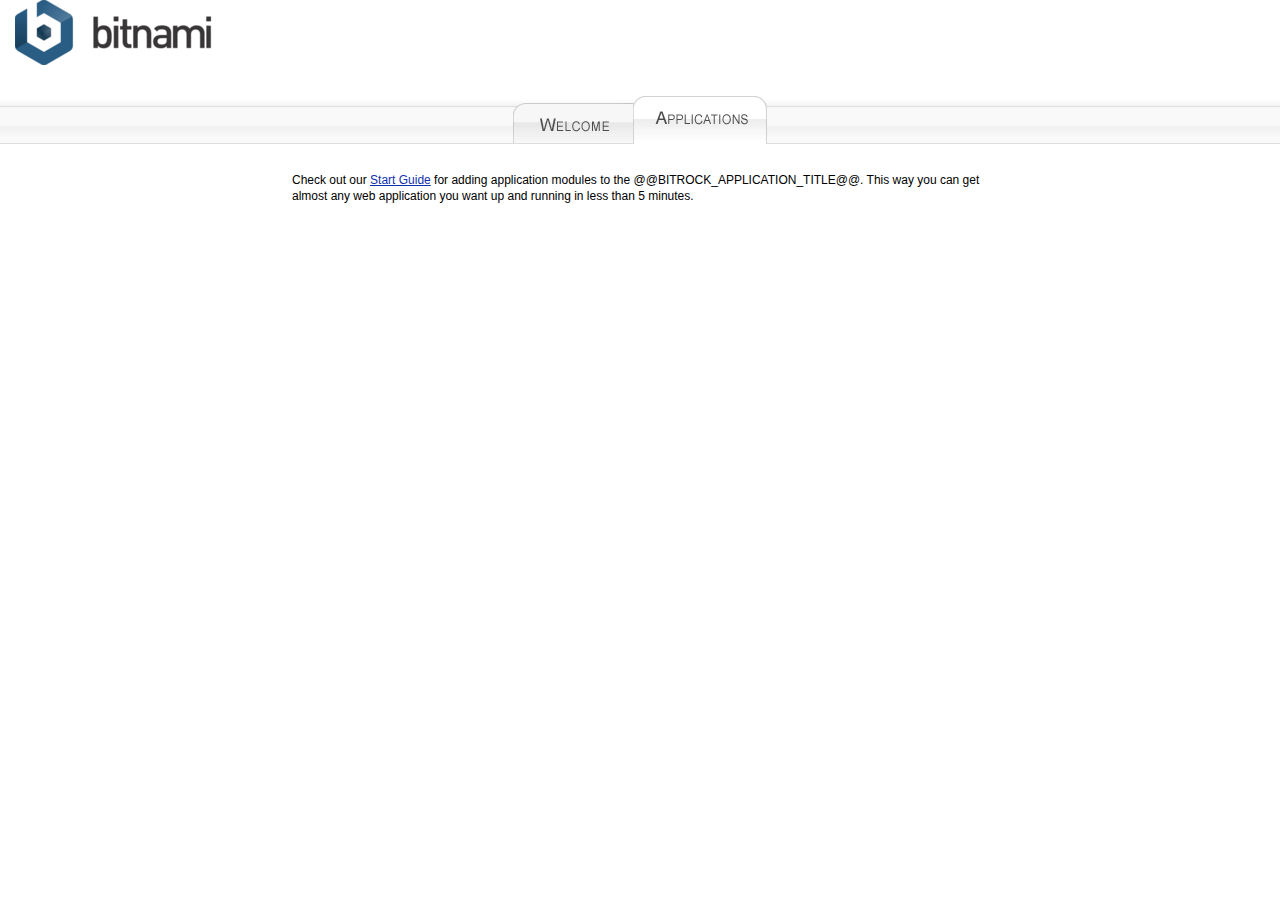
<file: applications.html>
<!DOCTYPE html PUBLIC "-//W3C//DTD XHTML 1.0 Transitional//EN" "http://www.w3.org/TR/xhtml1/DTD/xhtml1-transitional.dtd">
<html xmlns="http://www.w3.org/1999/xhtml">
<head>
<meta http-equiv="Content-Type" content="text/html; charset=utf-8" />
<title>Bitnami: Open Source. Simplified</title>
<link href="bitnami.css" media="all" rel="Stylesheet" type="text/css" />
</head>
<body>
<div id="container">
  <div id="header"> 
    <div id="bitnami">
        <a href="/"><img alt="Bitnami" src="img/bitnami.png?1186088387" /></a>
    </div>
  </div>
    <div id="menu_launch_page">
      <table cellpadding="0" cellspacing="0">
        <tr>
          <td>
            <a href="index.html"><img src="img/tab1_applications.png" border="0" alt="" /></a>
          </td>
          <td><img src="img/tab2_applications.png" border="0" alt="" />
          </td>
         </tr>
      </table>
     </div>
  <div id="lowerContainer">
    <div id="content">
      <div align="center">
        <table class="tableParagraph">
          <tr>
            <td class="container" >
              <p>Check out our <a href="https://docs.bitnami.com/installer/infrastructure/mapp/#how-can-i-add-applications-on-top-of-lapp">Start Guide</a> for adding application modules to the @@BITROCK_APPLICATION_TITLE@@. This way you can get almost any web application you want up and running in less than 5 minutes.</p><br/><br/>
              </td>
            </tr>
          </table>
        </div>
        <!-- @@BITNAMI_MODULE_PLACEHOLDER@@ -->
        <br/><br/>
   </div>
  </div>
</div>
</body>
</html>
</file>
<file: fashe/fonts/themify/demo-files/demo.css>
body {
	font: normal 1em/1.5em Arial, Helvetica, sans-serif;
	max-width: 90%;
	margin: 30px auto 0;
}
h1, h3 {
	font-weight: normal;
}
h3 {
	font-size: 1.4;
	text-transform: uppercase;
	letter-spacing: 1px;
}

.icon-section {
	margin: 0 0 3em;
	clear: both;
	overflow: hidden;
}
.icon-container {
	width: 240px; 
	padding: .7em 0;
	float: left; 
	position: relative;
	text-align: left;
}
.icon-container [class^="ti-"], 
.icon-container [class*=" ti-"] {
	color: #000;
	position: absolute;
	margin-top: 3px;
	transition: .3s;
}
.icon-container:hover [class^="ti-"],
.icon-container:hover [class*=" ti-"] {
	font-size: 2.2em;
	margin-top: -5px;
}
.icon-container:hover .icon-name {
	color: #000;
}
.icon-name {
	color: #aaa;
	margin-left: 35px;
	font-size: .8em;
	transition: .3s;
}
.icon-container:hover .icon-name {
	margin-left: 45px;
}
</file>
<file: fashe/fonts/themify/themify-icons.css>
@font-face {
	font-family: 'themify';
	src:url('fonts/themify.eot?-fvbane');
	src:url('fonts/themify.eot?#iefix-fvbane') format('embedded-opentype'),
		url('fonts/themify.woff?-fvbane') format('woff'),
		url('fonts/themify.ttf?-fvbane') format('truetype'),
		url('fonts/themify.svg?-fvbane#themify') format('svg');
	font-weight: normal;
	font-style: normal;
}

[class^="ti-"], [class*=" ti-"] {
	font-family: 'themify';
	speak: none;
	font-style: normal;
	font-weight: normal;
	font-variant: normal;
	text-transform: none;
	line-height: 1;

	/* Better Font Rendering =========== */
	-webkit-font-smoothing: antialiased;
	-moz-osx-font-smoothing: grayscale;
}

.ti-wand:before {
	content: "\e600";
}
.ti-volume:before {
	content: "\e601";
}
.ti-user:before {
	content: "\e602";
}
.ti-unlock:before {
	content: "\e603";
}
.ti-unlink:before {
	content: "\e604";
}
.ti-trash:before {
	content: "\e605";
}
.ti-thought:before {
	content: "\e606";
}
.ti-target:before {
	content: "\e607";
}
.ti-tag:before {
	content: "\e608";
}
.ti-tablet:before {
	content: "\e609";
}
.ti-star:before {
	content: "\e60a";
}
.ti-spray:before {
	content: "\e60b";
}
.ti-signal:before {
	content: "\e60c";
}
.ti-shopping-cart:before {
	content: "\e60d";
}
.ti-shopping-cart-full:before {
	content: "\e60e";
}
.ti-settings:before {
	content: "\e60f";
}
.ti-search:before {
	content: "\e610";
}
.ti-zoom-in:before {
	content: "\e611";
}
.ti-zoom-out:before {
	content: "\e612";
}
.ti-cut:before {
	content: "\e613";
}
.ti-ruler:before {
	content: "\e614";
}
.ti-ruler-pencil:before {
	content: "\e615";
}
.ti-ruler-alt:before {
	content: "\e616";
}
.ti-bookmark:before {
	content: "\e617";
}
.ti-bookmark-alt:before {
	content: "\e618";
}
.ti-reload:before {
	content: "\e619";
}
.ti-plus:before {
	content: "\e61a";
}
.ti-pin:before {
	content: "\e61b";
}
.ti-pencil:before {
	content: "\e61c";
}
.ti-pencil-alt:before {
	content: "\e61d";
}
.ti-paint-roller:before {
	content: "\e61e";
}
.ti-paint-bucket:before {
	content: "\e61f";
}
.ti-na:before {
	content: "\e620";
}
.ti-mobile:before {
	content: "\e621";
}
.ti-minus:before {
	content: "\e622";
}
.ti-medall:before {
	content: "\e623";
}
.ti-medall-alt:before {
	content: "\e624";
}
.ti-marker:before {
	content: "\e625";
}
.ti-marker-alt:before {
	content: "\e626";
}
.ti-arrow-up:before {
	content: "\e627";
}
.ti-arrow-right:before {
	content: "\e628";
}
.ti-arrow-left:before {
	content: "\e629";
}
.ti-arrow-down:before {
	content: "\e62a";
}
.ti-lock:before {
	content: "\e62b";
}
.ti-location-arrow:before {
	content: "\e62c";
}
.ti-link:before {
	content: "\e62d";
}
.ti-layout:before {
	content: "\e62e";
}
.ti-layers:before {
	content: "\e62f";
}
.ti-layers-alt:before {
	content: "\e630";
}
.ti-key:before {
	content: "\e631";
}
.ti-import:before {
	content: "\e632";
}
.ti-image:before {
	content: "\e633";
}
.ti-heart:before {
	content: "\e634";
}
.ti-heart-broken:before {
	content: "\e635";
}
.ti-hand-stop:before {
	content: "\e636";
}
.ti-hand-open:before {
	content: "\e637";
}
.ti-hand-drag:before {
	content: "\e638";
}
.ti-folder:before {
	content: "\e639";
}
.ti-flag:before {
	content: "\e63a";
}
.ti-flag-alt:before {
	content: "\e63b";
}
.ti-flag-alt-2:before {
	content: "\e63c";
}
.ti-eye:before {
	content: "\e63d";
}
.ti-export:before {
	content: "\e63e";
}
.ti-exchange-vertical:before {
	content: "\e63f";
}
.ti-desktop:before {
	content: "\e640";
}
.ti-cup:before {
	content: "\e641";
}
.ti-crown:before {
	content: "\e642";
}
.ti-comments:before {
	content: "\e643";
}
.ti-comment:before {
	content: "\e644";
}
.ti-comment-alt:before {
	content: "\e645";
}
.ti-close:before {
	content: "\e646";
}
.ti-clip:before {
	content: "\e647";
}
.ti-angle-up:before {
	content: "\e648";
}
.ti-angle-right:before {
	content: "\e649";
}
.ti-angle-left:before {
	content: "\e64a";
}
.ti-angle-down:before {
	content: "\e64b";
}
.ti-check:before {
	content: "\e64c";
}
.ti-check-box:before {
	content: "\e64d";
}
.ti-camera:before {
	content: "\e64e";
}
.ti-announcement:before {
	content: "\e64f";
}
.ti-brush:before {
	content: "\e650";
}
.ti-briefcase:before {
	content: "\e651";
}
.ti-bolt:before {
	content: "\e652";
}
.ti-bolt-alt:before {
	content: "\e653";
}
.ti-blackboard:before {
	content: "\e654";
}
.ti-bag:before {
	content: "\e655";
}
.ti-move:before {
	content: "\e656";
}
.ti-arrows-vertical:before {
	content: "\e657";
}
.ti-arrows-horizontal:before {
	content: "\e658";
}
.ti-fullscreen:before {
	content: "\e659";
}
.ti-arrow-top-right:before {
	content: "\e65a";
}
.ti-arrow-top-left:before {
	content: "\e65b";
}
.ti-arrow-circle-up:before {
	content: "\e65c";
}
.ti-arrow-circle-right:before {
	content: "\e65d";
}
.ti-arrow-circle-left:before {
	content: "\e65e";
}
.ti-arrow-circle-down:before {
	content: "\e65f";
}
.ti-angle-double-up:before {
	content: "\e660";
}
.ti-angle-double-right:before {
	content: "\e661";
}
.ti-angle-double-left:before {
	content: "\e662";
}
.ti-angle-double-down:before {
	content: "\e663";
}
.ti-zip:before {
	content: "\e664";
}
.ti-world:before {
	content: "\e665";
}
.ti-wheelchair:before {
	content: "\e666";
}
.ti-view-list:before {
	content: "\e667";
}
.ti-view-list-alt:before {
	content: "\e668";
}
.ti-view-grid:before {
	content: "\e669";
}
.ti-uppercase:before {
	content: "\e66a";
}
.ti-upload:before {
	content: "\e66b";
}
.ti-underline:before {
	content: "\e66c";
}
.ti-truck:before {
	content: "\e66d";
}
.ti-timer:before {
	content: "\e66e";
}
.ti-ticket:before {
	content: "\e66f";
}
.ti-thumb-up:before {
	content: "\e670";
}
.ti-thumb-down:before {
	content: "\e671";
}
.ti-text:before {
	content: "\e672";
}
.ti-stats-up:before {
	content: "\e673";
}
.ti-stats-down:before {
	content: "\e674";
}
.ti-split-v:before {
	content: "\e675";
}
.ti-split-h:before {
	content: "\e676";
}
.ti-smallcap:before {
	content: "\e677";
}
.ti-shine:before {
	content: "\e678";
}
.ti-shift-right:before {
	content: "\e679";
}
.ti-shift-left:before {
	content: "\e67a";
}
.ti-shield:before {
	content: "\e67b";
}
.ti-notepad:before {
	content: "\e67c";
}
.ti-server:before {
	content: "\e67d";
}
.ti-quote-right:before {
	content: "\e67e";
}
.ti-quote-left:before {
	content: "\e67f";
}
.ti-pulse:before {
	content: "\e680";
}
.ti-printer:before {
	content: "\e681";
}
.ti-power-off:before {
	content: "\e682";
}
.ti-plug:before {
	content: "\e683";
}
.ti-pie-chart:before {
	content: "\e684";
}
.ti-paragraph:before {
	content: "\e685";
}
.ti-panel:before {
	content: "\e686";
}
.ti-package:before {
	content: "\e687";
}
.ti-music:before {
	content: "\e688";
}
.ti-music-alt:before {
	content: "\e689";
}
.ti-mouse:before {
	content: "\e68a";
}
.ti-mouse-alt:before {
	content: "\e68b";
}
.ti-money:before {
	content: "\e68c";
}
.ti-microphone:before {
	content: "\e68d";
}
.ti-menu:before {
	content: "\e68e";
}
.ti-menu-alt:before {
	content: "\e68f";
}
.ti-map:before {
	content: "\e690";
}
.ti-map-alt:before {
	content: "\e691";
}
.ti-loop:before {
	content: "\e692";
}
.ti-location-pin:before {
	content: "\e693";
}
.ti-list:before {
	content: "\e694";
}
.ti-light-bulb:before {
	content: "\e695";
}
.ti-Italic:before {
	content: "\e696";
}
.ti-info:before {
	content: "\e697";
}
.ti-infinite:before {
	content: "\e698";
}
.ti-id-badge:before {
	content: "\e699";
}
.ti-hummer:before {
	content: "\e69a";
}
.ti-home:before {
	content: "\e69b";
}
.ti-help:before {
	content: "\e69c";
}
.ti-headphone:before {
	content: "\e69d";
}
.ti-harddrives:before {
	content: "\e69e";
}
.ti-harddrive:before {
	content: "\e69f";
}
.ti-gift:before {
	content: "\e6a0";
}
.ti-game:before {
	content: "\e6a1";
}
.ti-filter:before {
	content: "\e6a2";
}
.ti-files:before {
	content: "\e6a3";
}
.ti-file:before {
	content: "\e6a4";
}
.ti-eraser:before {
	content: "\e6a5";
}
.ti-envelope:before {
	content: "\e6a6";
}
.ti-download:before {
	content: "\e6a7";
}
.ti-direction:before {
	content: "\e6a8";
}
.ti-direction-alt:before {
	content: "\e6a9";
}
.ti-dashboard:before {
	content: "\e6aa";
}
.ti-control-stop:before {
	content: "\e6ab";
}
.ti-control-shuffle:before {
	content: "\e6ac";
}
.ti-control-play:before {
	content: "\e6ad";
}
.ti-control-pause:before {
	content: "\e6ae";
}
.ti-control-forward:before {
	content: "\e6af";
}
.ti-control-backward:before {
	content: "\e6b0";
}
.ti-cloud:before {
	content: "\e6b1";
}
.ti-cloud-up:before {
	content: "\e6b2";
}
.ti-cloud-down:before {
	content: "\e6b3";
}
.ti-clipboard:before {
	content: "\e6b4";
}
.ti-car:before {
	content: "\e6b5";
}
.ti-calendar:before {
	content: "\e6b6";
}
.ti-book:before {
	content: "\e6b7";
}
.ti-bell:before {
	content: "\e6b8";
}
.ti-basketball:before {
	content: "\e6b9";
}
.ti-bar-chart:before {
	content: "\e6ba";
}
.ti-bar-chart-alt:before {
	content: "\e6bb";
}
.ti-back-right:before {
	content: "\e6bc";
}
.ti-back-left:before {
	content: "\e6bd";
}
.ti-arrows-corner:before {
	content: "\e6be";
}
.ti-archive:before {
	content: "\e6bf";
}
.ti-anchor:before {
	content: "\e6c0";
}
.ti-align-right:before {
	content: "\e6c1";
}
.ti-align-left:before {
	content: "\e6c2";
}
.ti-align-justify:before {
	content: "\e6c3";
}
.ti-align-center:before {
	content: "\e6c4";
}
.ti-alert:before {
	content: "\e6c5";
}
.ti-alarm-clock:before {
	content: "\e6c6";
}
.ti-agenda:before {
	content: "\e6c7";
}
.ti-write:before {
	content: "\e6c8";
}
.ti-window:before {
	content: "\e6c9";
}
.ti-widgetized:before {
	content: "\e6ca";
}
.ti-widget:before {
	content: "\e6cb";
}
.ti-widget-alt:before {
	content: "\e6cc";
}
.ti-wallet:before {
	content: "\e6cd";
}
.ti-video-clapper:before {
	content: "\e6ce";
}
.ti-video-camera:before {
	content: "\e6cf";
}
.ti-vector:before {
	content: "\e6d0";
}
.ti-themify-logo:before {
	content: "\e6d1";
}
.ti-themify-favicon:before {
	content: "\e6d2";
}
.ti-themify-favicon-alt:before {
	content: "\e6d3";
}
.ti-support:before {
	content: "\e6d4";
}
.ti-stamp:before {
	content: "\e6d5";
}
.ti-split-v-alt:before {
	content: "\e6d6";
}
.ti-slice:before {
	content: "\e6d7";
}
.ti-shortcode:before {
	content: "\e6d8";
}
.ti-shift-right-alt:before {
	content: "\e6d9";
}
.ti-shift-left-alt:before {
	content: "\e6da";
}
.ti-ruler-alt-2:before {
	content: "\e6db";
}
.ti-receipt:before {
	content: "\e6dc";
}
.ti-pin2:before {
	content: "\e6dd";
}
.ti-pin-alt:before {
	content: "\e6de";
}
.ti-pencil-alt2:before {
	content: "\e6df";
}
.ti-palette:before {
	content: "\e6e0";
}
.ti-more:before {
	content: "\e6e1";
}
.ti-more-alt:before {
	content: "\e6e2";
}
.ti-microphone-alt:before {
	content: "\e6e3";
}
.ti-magnet:before {
	content: "\e6e4";
}
.ti-line-double:before {
	content: "\e6e5";
}
.ti-line-dotted:before {
	content: "\e6e6";
}
.ti-line-dashed:before {
	content: "\e6e7";
}
.ti-layout-width-full:before {
	content: "\e6e8";
}
.ti-layout-width-default:before {
	content: "\e6e9";
}
.ti-layout-width-default-alt:before {
	content: "\e6ea";
}
.ti-layout-tab:before {
	content: "\e6eb";
}
.ti-layout-tab-window:before {
	content: "\e6ec";
}
.ti-layout-tab-v:before {
	content: "\e6ed";
}
.ti-layout-tab-min:before {
	content: "\e6ee";
}
.ti-layout-slider:before {
	content: "\e6ef";
}
.ti-layout-slider-alt:before {
	content: "\e6f0";
}
.ti-layout-sidebar-right:before {
	content: "\e6f1";
}
.ti-layout-sidebar-none:before {
	content: "\e6f2";
}
.ti-layout-sidebar-left:before {
	content: "\e6f3";
}
.ti-layout-placeholder:before {
	content: "\e6f4";
}
.ti-layout-menu:before {
	content: "\e6f5";
}
.ti-layout-menu-v:before {
	content: "\e6f6";
}
.ti-layout-menu-separated:before {
	content: "\e6f7";
}
.ti-layout-menu-full:before {
	content: "\e6f8";
}
.ti-layout-media-right-alt:before {
	content: "\e6f9";
}
.ti-layout-media-right:before {
	content: "\e6fa";
}
.ti-layout-media-overlay:before {
	content: "\e6fb";
}
.ti-layout-media-overlay-alt:before {
	content: "\e6fc";
}
.ti-layout-media-overlay-alt-2:before {
	content: "\e6fd";
}
.ti-layout-media-left-alt:before {
	content: "\e6fe";
}
.ti-layout-media-left:before {
	content: "\e6ff";
}
.ti-layout-media-center-alt:before {
	content: "\e700";
}
.ti-layout-media-center:before {
	content: "\e701";
}
.ti-layout-list-thumb:before {
	content: "\e702";
}
.ti-layout-list-thumb-alt:before {
	content: "\e703";
}
.ti-layout-list-post:before {
	content: "\e704";
}
.ti-layout-list-large-image:before {
	content: "\e705";
}
.ti-layout-line-solid:before {
	content: "\e706";
}
.ti-layout-grid4:before {
	content: "\e707";
}
.ti-layout-grid3:before {
	content: "\e708";
}
.ti-layout-grid2:before {
	content: "\e709";
}
.ti-layout-grid2-thumb:before {
	content: "\e70a";
}
.ti-layout-cta-right:before {
	content: "\e70b";
}
.ti-layout-cta-left:before {
	content: "\e70c";
}
.ti-layout-cta-center:before {
	content: "\e70d";
}
.ti-layout-cta-btn-right:before {
	content: "\e70e";
}
.ti-layout-cta-btn-left:before {
	content: "\e70f";
}
.ti-layout-column4:before {
	content: "\e710";
}
.ti-layout-column3:before {
	content: "\e711";
}
.ti-layout-column2:before {
	content: "\e712";
}
.ti-layout-accordion-separated:before {
	content: "\e713";
}
.ti-layout-accordion-merged:before {
	content: "\e714";
}
.ti-layout-accordion-list:before {
	content: "\e715";
}
.ti-ink-pen:before {
	content: "\e716";
}
.ti-info-alt:before {
	content: "\e717";
}
.ti-help-alt:before {
	content: "\e718";
}
.ti-headphone-alt:before {
	content: "\e719";
}
.ti-hand-point-up:before {
	content: "\e71a";
}
.ti-hand-point-right:before {
	content: "\e71b";
}
.ti-hand-point-left:before {
	content: "\e71c";
}
.ti-hand-point-down:before {
	content: "\e71d";
}
.ti-gallery:before {
	content: "\e71e";
}
.ti-face-smile:before {
	content: "\e71f";
}
.ti-face-sad:before {
	content: "\e720";
}
.ti-credit-card:before {
	content: "\e721";
}
.ti-control-skip-forward:before {
	content: "\e722";
}
.ti-control-skip-backward:before {
	content: "\e723";
}
.ti-control-record:before {
	content: "\e724";
}
.ti-control-eject:before {
	content: "\e725";
}
.ti-comments-smiley:before {
	content: "\e726";
}
.ti-brush-alt:before {
	content: "\e727";
}
.ti-youtube:before {
	content: "\e728";
}
.ti-vimeo:before {
	content: "\e729";
}
.ti-twitter:before {
	content: "\e72a";
}
.ti-time:before {
	content: "\e72b";
}
.ti-tumblr:before {
	content: "\e72c";
}
.ti-skype:before {
	content: "\e72d";
}
.ti-share:before {
	content: "\e72e";
}
.ti-share-alt:before {
	content: "\e72f";
}
.ti-rocket:before {
	content: "\e730";
}
.ti-pinterest:before {
	content: "\e731";
}
.ti-new-window:before {
	content: "\e732";
}
.ti-microsoft:before {
	content: "\e733";
}
.ti-list-ol:before {
	content: "\e734";
}
.ti-linkedin:before {
	content: "\e735";
}
.ti-layout-sidebar-2:before {
	content: "\e736";
}
.ti-layout-grid4-alt:before {
	content: "\e737";
}
.ti-layout-grid3-alt:before {
	content: "\e738";
}
.ti-layout-grid2-alt:before {
	content: "\e739";
}
.ti-layout-column4-alt:before {
	content: "\e73a";
}
.ti-layout-column3-alt:before {
	content: "\e73b";
}
.ti-layout-column2-alt:before {
	content: "\e73c";
}
.ti-instagram:before {
	content: "\e73d";
}
.ti-google:before {
	content: "\e73e";
}
.ti-github:before {
	content: "\e73f";
}
.ti-flickr:before {
	content: "\e740";
}
.ti-facebook:before {
	content: "\e741";
}
.ti-dropbox:before {
	content: "\e742";
}
.ti-dribbble:before {
	content: "\e743";
}
.ti-apple:before {
	content: "\e744";
}
.ti-android:before {
	content: "\e745";
}
.ti-save:before {
	content: "\e746";
}
.ti-save-alt:before {
	content: "\e747";
}
.ti-yahoo:before {
	content: "\e748";
}
.ti-wordpress:before {
	content: "\e749";
}
.ti-vimeo-alt:before {
	content: "\e74a";
}
.ti-twitter-alt:before {
	content: "\e74b";
}
.ti-tumblr-alt:before {
	content: "\e74c";
}
.ti-trello:before {
	content: "\e74d";
}
.ti-stack-overflow:before {
	content: "\e74e";
}
.ti-soundcloud:before {
	content: "\e74f";
}
.ti-sharethis:before {
	content: "\e750";
}
.ti-sharethis-alt:before {
	content: "\e751";
}
.ti-reddit:before {
	content: "\e752";
}
.ti-pinterest-alt:before {
	content: "\e753";
}
.ti-microsoft-alt:before {
	content: "\e754";
}
.ti-linux:before {
	content: "\e755";
}
.ti-jsfiddle:before {
	content: "\e756";
}
.ti-joomla:before {
	content: "\e757";
}
.ti-html5:before {
	content: "\e758";
}
.ti-flickr-alt:before {
	content: "\e759";
}
.ti-email:before {
	content: "\e75a";
}
.ti-drupal:before {
	content: "\e75b";
}
.ti-dropbox-alt:before {
	content: "\e75c";
}
.ti-css3:before {
	content: "\e75d";
}
.ti-rss:before {
	content: "\e75e";
}
.ti-rss-alt:before {
	content: "\e75f";
}
</file>
<file: fashe/fonts/themify/ie7/ie7.css>
.ti-wand {
	*zoom: expression(this.runtimeStyle['zoom'] = '1', this.innerHTML = '&#xe600;');
}
.ti-volume {
	*zoom: expression(this.runtimeStyle['zoom'] = '1', this.innerHTML = '&#xe601;');
}
.ti-user {
	*zoom: expression(this.runtimeStyle['zoom'] = '1', this.innerHTML = '&#xe602;');
}
.ti-unlock {
	*zoom: expression(this.runtimeStyle['zoom'] = '1', this.innerHTML = '&#xe603;');
}
.ti-unlink {
	*zoom: expression(this.runtimeStyle['zoom'] = '1', this.innerHTML = '&#xe604;');
}
.ti-trash {
	*zoom: expression(this.runtimeStyle['zoom'] = '1', this.innerHTML = '&#xe605;');
}
.ti-thought {
	*zoom: expression(this.runtimeStyle['zoom'] = '1', this.innerHTML = '&#xe606;');
}
.ti-target {
	*zoom: expression(this.runtimeStyle['zoom'] = '1', this.innerHTML = '&#xe607;');
}
.ti-tag {
	*zoom: expression(this.runtimeStyle['zoom'] = '1', this.innerHTML = '&#xe608;');
}
.ti-tablet {
	*zoom: expression(this.runtimeStyle['zoom'] = '1', this.innerHTML = '&#xe609;');
}
.ti-star {
	*zoom: expression(this.runtimeStyle['zoom'] = '1', this.innerHTML = '&#xe60a;');
}
.ti-spray {
	*zoom: expression(this.runtimeStyle['zoom'] = '1', this.innerHTML = '&#xe60b;');
}
.ti-signal {
	*zoom: expression(this.runtimeStyle['zoom'] = '1', this.innerHTML = '&#xe60c;');
}
.ti-shopping-cart {
	*zoom: expression(this.runtimeStyle['zoom'] = '1', this.innerHTML = '&#xe60d;');
}
.ti-shopping-cart-full {
	*zoom: expression(this.runtimeStyle['zoom'] = '1', this.innerHTML = '&#xe60e;');
}
.ti-settings {
	*zoom: expression(this.runtimeStyle['zoom'] = '1', this.innerHTML = '&#xe60f;');
}
.ti-search {
	*zoom: expression(this.runtimeStyle['zoom'] = '1', this.innerHTML = '&#xe610;');
}
.ti-zoom-in {
	*zoom: expression(this.runtimeStyle['zoom'] = '1', this.innerHTML = '&#xe611;');
}
.ti-zoom-out {
	*zoom: expression(this.runtimeStyle['zoom'] = '1', this.innerHTML = '&#xe612;');
}
.ti-cut {
	*zoom: expression(this.runtimeStyle['zoom'] = '1', this.innerHTML = '&#xe613;');
}
.ti-ruler {
	*zoom: expression(this.runtimeStyle['zoom'] = '1', this.innerHTML = '&#xe614;');
}
.ti-ruler-pencil {
	*zoom: expression(this.runtimeStyle['zoom'] = '1', this.innerHTML = '&#xe615;');
}
.ti-ruler-alt {
	*zoom: expression(this.runtimeStyle['zoom'] = '1', this.innerHTML = '&#xe616;');
}
.ti-bookmark {
	*zoom: expression(this.runtimeStyle['zoom'] = '1', this.innerHTML = '&#xe617;');
}
.ti-bookmark-alt {
	*zoom: expression(this.runtimeStyle['zoom'] = '1', this.innerHTML = '&#xe618;');
}
.ti-reload {
	*zoom: expression(this.runtimeStyle['zoom'] = '1', this.innerHTML = '&#xe619;');
}
.ti-plus {
	*zoom: expression(this.runtimeStyle['zoom'] = '1', this.innerHTML = '&#xe61a;');
}
.ti-pin {
	*zoom: expression(this.runtimeStyle['zoom'] = '1', this.innerHTML = '&#xe61b;');
}
.ti-pencil {
	*zoom: expression(this.runtimeStyle['zoom'] = '1', this.innerHTML = '&#xe61c;');
}
.ti-pencil-alt {
	*zoom: expression(this.runtimeStyle['zoom'] = '1', this.innerHTML = '&#xe61d;');
}
.ti-paint-roller {
	*zoom: expression(this.runtimeStyle['zoom'] = '1', this.innerHTML = '&#xe61e;');
}
.ti-paint-bucket {
	*zoom: expression(this.runtimeStyle['zoom'] = '1', this.innerHTML = '&#xe61f;');
}
.ti-na {
	*zoom: expression(this.runtimeStyle['zoom'] = '1', this.innerHTML = '&#xe620;');
}
.ti-mobile {
	*zoom: expression(this.runtimeStyle['zoom'] = '1', this.innerHTML = '&#xe621;');
}
.ti-minus {
	*zoom: expression(this.runtimeStyle['zoom'] = '1', this.innerHTML = '&#xe622;');
}
.ti-medall {
	*zoom: expression(this.runtimeStyle['zoom'] = '1', this.innerHTML = '&#xe623;');
}
.ti-medall-alt {
	*zoom: expression(this.runtimeStyle['zoom'] = '1', this.innerHTML = '&#xe624;');
}
.ti-marker {
	*zoom: expression(this.runtimeStyle['zoom'] = '1', this.innerHTML = '&#xe625;');
}
.ti-marker-alt {
	*zoom: expression(this.runtimeStyle['zoom'] = '1', this.innerHTML = '&#xe626;');
}
.ti-arrow-up {
	*zoom: expression(this.runtimeStyle['zoom'] = '1', this.innerHTML = '&#xe627;');
}
.ti-arrow-right {
	*zoom: expression(this.runtimeStyle['zoom'] = '1', this.innerHTML = '&#xe628;');
}
.ti-arrow-left {
	*zoom: expression(this.runtimeStyle['zoom'] = '1', this.innerHTML = '&#xe629;');
}
.ti-arrow-down {
	*zoom: expression(this.runtimeStyle['zoom'] = '1', this.innerHTML = '&#xe62a;');
}
.ti-lock {
	*zoom: expression(this.runtimeStyle['zoom'] = '1', this.innerHTML = '&#xe62b;');
}
.ti-location-arrow {
	*zoom: expression(this.runtimeStyle['zoom'] = '1', this.innerHTML = '&#xe62c;');
}
.ti-link {
	*zoom: expression(this.runtimeStyle['zoom'] = '1', this.innerHTML = '&#xe62d;');
}
.ti-layout {
	*zoom: expression(this.runtimeStyle['zoom'] = '1', this.innerHTML = '&#xe62e;');
}
.ti-layers {
	*zoom: expression(this.runtimeStyle['zoom'] = '1', this.innerHTML = '&#xe62f;');
}
.ti-layers-alt {
	*zoom: expression(this.runtimeStyle['zoom'] = '1', this.innerHTML = '&#xe630;');
}
.ti-key {
	*zoom: expression(this.runtimeStyle['zoom'] = '1', this.innerHTML = '&#xe631;');
}
.ti-import {
	*zoom: expression(this.runtimeStyle['zoom'] = '1', this.innerHTML = '&#xe632;');
}
.ti-image {
	*zoom: expression(this.runtimeStyle['zoom'] = '1', this.innerHTML = '&#xe633;');
}
.ti-heart {
	*zoom: expression(this.runtimeStyle['zoom'] = '1', this.innerHTML = '&#xe634;');
}
.ti-heart-broken {
	*zoom: expression(this.runtimeStyle['zoom'] = '1', this.innerHTML = '&#xe635;');
}
.ti-hand-stop {
	*zoom: expression(this.runtimeStyle['zoom'] = '1', this.innerHTML = '&#xe636;');
}
.ti-hand-open {
	*zoom: expression(this.runtimeStyle['zoom'] = '1', this.innerHTML = '&#xe637;');
}
.ti-hand-drag {
	*zoom: expression(this.runtimeStyle['zoom'] = '1', this.innerHTML = '&#xe638;');
}
.ti-folder {
	*zoom: expression(this.runtimeStyle['zoom'] = '1', this.innerHTML = '&#xe639;');
}
.ti-flag {
	*zoom: expression(this.runtimeStyle['zoom'] = '1', this.innerHTML = '&#xe63a;');
}
.ti-flag-alt {
	*zoom: expression(this.runtimeStyle['zoom'] = '1', this.innerHTML = '&#xe63b;');
}
.ti-flag-alt-2 {
	*zoom: expression(this.runtimeStyle['zoom'] = '1', this.innerHTML = '&#xe63c;');
}
.ti-eye {
	*zoom: expression(this.runtimeStyle['zoom'] = '1', this.innerHTML = '&#xe63d;');
}
.ti-export {
	*zoom: expression(this.runtimeStyle['zoom'] = '1', this.innerHTML = '&#xe63e;');
}
.ti-exchange-vertical {
	*zoom: expression(this.runtimeStyle['zoom'] = '1', this.innerHTML = '&#xe63f;');
}
.ti-desktop {
	*zoom: expression(this.runtimeStyle['zoom'] = '1', this.innerHTML = '&#xe640;');
}
.ti-cup {
	*zoom: expression(this.runtimeStyle['zoom'] = '1', this.innerHTML = '&#xe641;');
}
.ti-crown {
	*zoom: expression(this.runtimeStyle['zoom'] = '1', this.innerHTML = '&#xe642;');
}
.ti-comments {
	*zoom: expression(this.runtimeStyle['zoom'] = '1', this.innerHTML = '&#xe643;');
}
.ti-comment {
	*zoom: expression(this.runtimeStyle['zoom'] = '1', this.innerHTML = '&#xe644;');
}
.ti-comment-alt {
	*zoom: expression(this.runtimeStyle['zoom'] = '1', this.innerHTML = '&#xe645;');
}
.ti-close {
	*zoom: expression(this.runtimeStyle['zoom'] = '1', this.innerHTML = '&#xe646;');
}
.ti-clip {
	*zoom: expression(this.runtimeStyle['zoom'] = '1', this.innerHTML = '&#xe647;');
}
.ti-angle-up {
	*zoom: expression(this.runtimeStyle['zoom'] = '1', this.innerHTML = '&#xe648;');
}
.ti-angle-right {
	*zoom: expression(this.runtimeStyle['zoom'] = '1', this.innerHTML = '&#xe649;');
}
.ti-angle-left {
	*zoom: expression(this.runtimeStyle['zoom'] = '1', this.innerHTML = '&#xe64a;');
}
.ti-angle-down {
	*zoom: expression(this.runtimeStyle['zoom'] = '1', this.innerHTML = '&#xe64b;');
}
.ti-check {
	*zoom: expression(this.runtimeStyle['zoom'] = '1', this.innerHTML = '&#xe64c;');
}
.ti-check-box {
	*zoom: expression(this.runtimeStyle['zoom'] = '1', this.innerHTML = '&#xe64d;');
}
.ti-camera {
	*zoom: expression(this.runtimeStyle['zoom'] = '1', this.innerHTML = '&#xe64e;');
}
.ti-announcement {
	*zoom: expression(this.runtimeStyle['zoom'] = '1', this.innerHTML = '&#xe64f;');
}
.ti-brush {
	*zoom: expression(this.runtimeStyle['zoom'] = '1', this.innerHTML = '&#xe650;');
}
.ti-briefcase {
	*zoom: expression(this.runtimeStyle['zoom'] = '1', this.innerHTML = '&#xe651;');
}
.ti-bolt {
	*zoom: expression(this.runtimeStyle['zoom'] = '1', this.innerHTML = '&#xe652;');
}
.ti-bolt-alt {
	*zoom: expression(this.runtimeStyle['zoom'] = '1', this.innerHTML = '&#xe653;');
}
.ti-blackboard {
	*zoom: expression(this.runtimeStyle['zoom'] = '1', this.innerHTML = '&#xe654;');
}
.ti-bag {
	*zoom: expression(this.runtimeStyle['zoom'] = '1', this.innerHTML = '&#xe655;');
}
.ti-move {
	*zoom: expression(this.runtimeStyle['zoom'] = '1', this.innerHTML = '&#xe656;');
}
.ti-arrows-vertical {
	*zoom: expression(this.runtimeStyle['zoom'] = '1', this.innerHTML = '&#xe657;');
}
.ti-arrows-horizontal {
	*zoom: expression(this.runtimeStyle['zoom'] = '1', this.innerHTML = '&#xe658;');
}
.ti-fullscreen {
	*zoom: expression(this.runtimeStyle['zoom'] = '1', this.innerHTML = '&#xe659;');
}
.ti-arrow-top-right {
	*zoom: expression(this.runtimeStyle['zoom'] = '1', this.innerHTML = '&#xe65a;');
}
.ti-arrow-top-left {
	*zoom: expression(this.runtimeStyle['zoom'] = '1', this.innerHTML = '&#xe65b;');
}
.ti-arrow-circle-up {
	*zoom: expression(this.runtimeStyle['zoom'] = '1', this.innerHTML = '&#xe65c;');
}
.ti-arrow-circle-right {
	*zoom: expression(this.runtimeStyle['zoom'] = '1', this.innerHTML = '&#xe65d;');
}
.ti-arrow-circle-left {
	*zoom: expression(this.runtimeStyle['zoom'] = '1', this.innerHTML = '&#xe65e;');
}
.ti-arrow-circle-down {
	*zoom: expression(this.runtimeStyle['zoom'] = '1', this.innerHTML = '&#xe65f;');
}
.ti-angle-double-up {
	*zoom: expression(this.runtimeStyle['zoom'] = '1', this.innerHTML = '&#xe660;');
}
.ti-angle-double-right {
	*zoom: expression(this.runtimeStyle['zoom'] = '1', this.innerHTML = '&#xe661;');
}
.ti-angle-double-left {
	*zoom: expression(this.runtimeStyle['zoom'] = '1', this.innerHTML = '&#xe662;');
}
.ti-angle-double-down {
	*zoom: expression(this.runtimeStyle['zoom'] = '1', this.innerHTML = '&#xe663;');
}
.ti-zip {
	*zoom: expression(this.runtimeStyle['zoom'] = '1', this.innerHTML = '&#xe664;');
}
.ti-world {
	*zoom: expression(this.runtimeStyle['zoom'] = '1', this.innerHTML = '&#xe665;');
}
.ti-wheelchair {
	*zoom: expression(this.runtimeStyle['zoom'] = '1', this.innerHTML = '&#xe666;');
}
.ti-view-list {
	*zoom: expression(this.runtimeStyle['zoom'] = '1', this.innerHTML = '&#xe667;');
}
.ti-view-list-alt {
	*zoom: expression(this.runtimeStyle['zoom'] = '1', this.innerHTML = '&#xe668;');
}
.ti-view-grid {
	*zoom: expression(this.runtimeStyle['zoom'] = '1', this.innerHTML = '&#xe669;');
}
.ti-uppercase {
	*zoom: expression(this.runtimeStyle['zoom'] = '1', this.innerHTML = '&#xe66a;');
}
.ti-upload {
	*zoom: expression(this.runtimeStyle['zoom'] = '1', this.innerHTML = '&#xe66b;');
}
.ti-underline {
	*zoom: expression(this.runtimeStyle['zoom'] = '1', this.innerHTML = '&#xe66c;');
}
.ti-truck {
	*zoom: expression(this.runtimeStyle['zoom'] = '1', this.innerHTML = '&#xe66d;');
}
.ti-timer {
	*zoom: expression(this.runtimeStyle['zoom'] = '1', this.innerHTML = '&#xe66e;');
}
.ti-ticket {
	*zoom: expression(this.runtimeStyle['zoom'] = '1', this.innerHTML = '&#xe66f;');
}
.ti-thumb-up {
	*zoom: expression(this.runtimeStyle['zoom'] = '1', this.innerHTML = '&#xe670;');
}
.ti-thumb-down {
	*zoom: expression(this.runtimeStyle['zoom'] = '1', this.innerHTML = '&#xe671;');
}
.ti-text {
	*zoom: expression(this.runtimeStyle['zoom'] = '1', this.innerHTML = '&#xe672;');
}
.ti-stats-up {
	*zoom: expression(this.runtimeStyle['zoom'] = '1', this.innerHTML = '&#xe673;');
}
.ti-stats-down {
	*zoom: expression(this.runtimeStyle['zoom'] = '1', this.innerHTML = '&#xe674;');
}
.ti-split-v {
	*zoom: expression(this.runtimeStyle['zoom'] = '1', this.innerHTML = '&#xe675;');
}
.ti-split-h {
	*zoom: expression(this.runtimeStyle['zoom'] = '1', this.innerHTML = '&#xe676;');
}
.ti-smallcap {
	*zoom: expression(this.runtimeStyle['zoom'] = '1', this.innerHTML = '&#xe677;');
}
.ti-shine {
	*zoom: expression(this.runtimeStyle['zoom'] = '1', this.innerHTML = '&#xe678;');
}
.ti-shift-right {
	*zoom: expression(this.runtimeStyle['zoom'] = '1', this.innerHTML = '&#xe679;');
}
.ti-shift-left {
	*zoom: expression(this.runtimeStyle['zoom'] = '1', this.innerHTML = '&#xe67a;');
}
.ti-shield {
	*zoom: expression(this.runtimeStyle['zoom'] = '1', this.innerHTML = '&#xe67b;');
}
.ti-notepad {
	*zoom: expression(this.runtimeStyle['zoom'] = '1', this.innerHTML = '&#xe67c;');
}
.ti-server {
	*zoom: expression(this.runtimeStyle['zoom'] = '1', this.innerHTML = '&#xe67d;');
}
.ti-quote-right {
	*zoom: expression(this.runtimeStyle['zoom'] = '1', this.innerHTML = '&#xe67e;');
}
.ti-quote-left {
	*zoom: expression(this.runtimeStyle['zoom'] = '1', this.innerHTML = '&#xe67f;');
}
.ti-pulse {
	*zoom: expression(this.runtimeStyle['zoom'] = '1', this.innerHTML = '&#xe680;');
}
.ti-printer {
	*zoom: expression(this.runtimeStyle['zoom'] = '1', this.innerHTML = '&#xe681;');
}
.ti-power-off {
	*zoom: expression(this.runtimeStyle['zoom'] = '1', this.innerHTML = '&#xe682;');
}
.ti-plug {
	*zoom: expression(this.runtimeStyle['zoom'] = '1', this.innerHTML = '&#xe683;');
}
.ti-pie-chart {
	*zoom: expression(this.runtimeStyle['zoom'] = '1', this.innerHTML = '&#xe684;');
}
.ti-paragraph {
	*zoom: expression(this.runtimeStyle['zoom'] = '1', this.innerHTML = '&#xe685;');
}
.ti-panel {
	*zoom: expression(this.runtimeStyle['zoom'] = '1', this.innerHTML = '&#xe686;');
}
.ti-package {
	*zoom: expression(this.runtimeStyle['zoom'] = '1', this.innerHTML = '&#xe687;');
}
.ti-music {
	*zoom: expression(this.runtimeStyle['zoom'] = '1', this.innerHTML = '&#xe688;');
}
.ti-music-alt {
	*zoom: expression(this.runtimeStyle['zoom'] = '1', this.innerHTML = '&#xe689;');
}
.ti-mouse {
	*zoom: expression(this.runtimeStyle['zoom'] = '1', this.innerHTML = '&#xe68a;');
}
.ti-mouse-alt {
	*zoom: expression(this.runtimeStyle['zoom'] = '1', this.innerHTML = '&#xe68b;');
}
.ti-money {
	*zoom: expression(this.runtimeStyle['zoom'] = '1', this.innerHTML = '&#xe68c;');
}
.ti-microphone {
	*zoom: expression(this.runtimeStyle['zoom'] = '1', this.innerHTML = '&#xe68d;');
}
.ti-menu {
	*zoom: expression(this.runtimeStyle['zoom'] = '1', this.innerHTML = '&#xe68e;');
}
.ti-menu-alt {
	*zoom: expression(this.runtimeStyle['zoom'] = '1', this.innerHTML = '&#xe68f;');
}
.ti-map {
	*zoom: expression(this.runtimeStyle['zoom'] = '1', this.innerHTML = '&#xe690;');
}
.ti-map-alt {
	*zoom: expression(this.runtimeStyle['zoom'] = '1', this.innerHTML = '&#xe691;');
}
.ti-loop {
	*zoom: expression(this.runtimeStyle['zoom'] = '1', this.innerHTML = '&#xe692;');
}
.ti-location-pin {
	*zoom: expression(this.runtimeStyle['zoom'] = '1', this.innerHTML = '&#xe693;');
}
.ti-list {
	*zoom: expression(this.runtimeStyle['zoom'] = '1', this.innerHTML = '&#xe694;');
}
.ti-light-bulb {
	*zoom: expression(this.runtimeStyle['zoom'] = '1', this.innerHTML = '&#xe695;');
}
.ti-Italic {
	*zoom: expression(this.runtimeStyle['zoom'] = '1', this.innerHTML = '&#xe696;');
}
.ti-info {
	*zoom: expression(this.runtimeStyle['zoom'] = '1', this.innerHTML = '&#xe697;');
}
.ti-infinite {
	*zoom: expression(this.runtimeStyle['zoom'] = '1', this.innerHTML = '&#xe698;');
}
.ti-id-badge {
	*zoom: expression(this.runtimeStyle['zoom'] = '1', this.innerHTML = '&#xe699;');
}
.ti-hummer {
	*zoom: expression(this.runtimeStyle['zoom'] = '1', this.innerHTML = '&#xe69a;');
}
.ti-home {
	*zoom: expression(this.runtimeStyle['zoom'] = '1', this.innerHTML = '&#xe69b;');
}
.ti-help {
	*zoom: expression(this.runtimeStyle['zoom'] = '1', this.innerHTML = '&#xe69c;');
}
.ti-headphone {
	*zoom: expression(this.runtimeStyle['zoom'] = '1', this.innerHTML = '&#xe69d;');
}
.ti-harddrives {
	*zoom: expression(this.runtimeStyle['zoom'] = '1', this.innerHTML = '&#xe69e;');
}
.ti-harddrive {
	*zoom: expression(this.runtimeStyle['zoom'] = '1', this.innerHTML = '&#xe69f;');
}
.ti-gift {
	*zoom: expression(this.runtimeStyle['zoom'] = '1', this.innerHTML = '&#xe6a0;');
}
.ti-game {
	*zoom: expression(this.runtimeStyle['zoom'] = '1', this.innerHTML = '&#xe6a1;');
}
.ti-filter {
	*zoom: expression(this.runtimeStyle['zoom'] = '1', this.innerHTML = '&#xe6a2;');
}
.ti-files {
	*zoom: expression(this.runtimeStyle['zoom'] = '1', this.innerHTML = '&#xe6a3;');
}
.ti-file {
	*zoom: expression(this.runtimeStyle['zoom'] = '1', this.innerHTML = '&#xe6a4;');
}
.ti-eraser {
	*zoom: expression(this.runtimeStyle['zoom'] = '1', this.innerHTML = '&#xe6a5;');
}
.ti-envelope {
	*zoom: expression(this.runtimeStyle['zoom'] = '1', this.innerHTML = '&#xe6a6;');
}
.ti-download {
	*zoom: expression(this.runtimeStyle['zoom'] = '1', this.innerHTML = '&#xe6a7;');
}
.ti-direction {
	*zoom: expression(this.runtimeStyle['zoom'] = '1', this.innerHTML = '&#xe6a8;');
}
.ti-direction-alt {
	*zoom: expression(this.runtimeStyle['zoom'] = '1', this.innerHTML = '&#xe6a9;');
}
.ti-dashboard {
	*zoom: expression(this.runtimeStyle['zoom'] = '1', this.innerHTML = '&#xe6aa;');
}
.ti-control-stop {
	*zoom: expression(this.runtimeStyle['zoom'] = '1', this.innerHTML = '&#xe6ab;');
}
.ti-control-shuffle {
	*zoom: expression(this.runtimeStyle['zoom'] = '1', this.innerHTML = '&#xe6ac;');
}
.ti-control-play {
	*zoom: expression(this.runtimeStyle['zoom'] = '1', this.innerHTML = '&#xe6ad;');
}
.ti-control-pause {
	*zoom: expression(this.runtimeStyle['zoom'] = '1', this.innerHTML = '&#xe6ae;');
}
.ti-control-forward {
	*zoom: expression(this.runtimeStyle['zoom'] = '1', this.innerHTML = '&#xe6af;');
}
.ti-control-backward {
	*zoom: expression(this.runtimeStyle['zoom'] = '1', this.innerHTML = '&#xe6b0;');
}
.ti-cloud {
	*zoom: expression(this.runtimeStyle['zoom'] = '1', this.innerHTML = '&#xe6b1;');
}
.ti-cloud-up {
	*zoom: expression(this.runtimeStyle['zoom'] = '1', this.innerHTML = '&#xe6b2;');
}
.ti-cloud-down {
	*zoom: expression(this.runtimeStyle['zoom'] = '1', this.innerHTML = '&#xe6b3;');
}
.ti-clipboard {
	*zoom: expression(this.runtimeStyle['zoom'] = '1', this.innerHTML = '&#xe6b4;');
}
.ti-car {
	*zoom: expression(this.runtimeStyle['zoom'] = '1', this.innerHTML = '&#xe6b5;');
}
.ti-calendar {
	*zoom: expression(this.runtimeStyle['zoom'] = '1', this.innerHTML = '&#xe6b6;');
}
.ti-book {
	*zoom: expression(this.runtimeStyle['zoom'] = '1', this.innerHTML = '&#xe6b7;');
}
.ti-bell {
	*zoom: expression(this.runtimeStyle['zoom'] = '1', this.innerHTML = '&#xe6b8;');
}
.ti-basketball {
	*zoom: expression(this.runtimeStyle['zoom'] = '1', this.innerHTML = '&#xe6b9;');
}
.ti-bar-chart {
	*zoom: expression(this.runtimeStyle['zoom'] = '1', this.innerHTML = '&#xe6ba;');
}
.ti-bar-chart-alt {
	*zoom: expression(this.runtimeStyle['zoom'] = '1', this.innerHTML = '&#xe6bb;');
}
.ti-back-right {
	*zoom: expression(this.runtimeStyle['zoom'] = '1', this.innerHTML = '&#xe6bc;');
}
.ti-back-left {
	*zoom: expression(this.runtimeStyle['zoom'] = '1', this.innerHTML = '&#xe6bd;');
}
.ti-arrows-corner {
	*zoom: expression(this.runtimeStyle['zoom'] = '1', this.innerHTML = '&#xe6be;');
}
.ti-archive {
	*zoom: expression(this.runtimeStyle['zoom'] = '1', this.innerHTML = '&#xe6bf;');
}
.ti-anchor {
	*zoom: expression(this.runtimeStyle['zoom'] = '1', this.innerHTML = '&#xe6c0;');
}
.ti-align-right {
	*zoom: expression(this.runtimeStyle['zoom'] = '1', this.innerHTML = '&#xe6c1;');
}
.ti-align-left {
	*zoom: expression(this.runtimeStyle['zoom'] = '1', this.innerHTML = '&#xe6c2;');
}
.ti-align-justify {
	*zoom: expression(this.runtimeStyle['zoom'] = '1', this.innerHTML = '&#xe6c3;');
}
.ti-align-center {
	*zoom: expression(this.runtimeStyle['zoom'] = '1', this.innerHTML = '&#xe6c4;');
}
.ti-alert {
	*zoom: expression(this.runtimeStyle['zoom'] = '1', this.innerHTML = '&#xe6c5;');
}
.ti-alarm-clock {
	*zoom: expression(this.runtimeStyle['zoom'] = '1', this.innerHTML = '&#xe6c6;');
}
.ti-agenda {
	*zoom: expression(this.runtimeStyle['zoom'] = '1', this.innerHTML = '&#xe6c7;');
}
.ti-write {
	*zoom: expression(this.runtimeStyle['zoom'] = '1', this.innerHTML = '&#xe6c8;');
}
.ti-window {
	*zoom: expression(this.runtimeStyle['zoom'] = '1', this.innerHTML = '&#xe6c9;');
}
.ti-widgetized {
	*zoom: expression(this.runtimeStyle['zoom'] = '1', this.innerHTML = '&#xe6ca;');
}
.ti-widget {
	*zoom: expression(this.runtimeStyle['zoom'] = '1', this.innerHTML = '&#xe6cb;');
}
.ti-widget-alt {
	*zoom: expression(this.runtimeStyle['zoom'] = '1', this.innerHTML = '&#xe6cc;');
}
.ti-wallet {
	*zoom: expression(this.runtimeStyle['zoom'] = '1', this.innerHTML = '&#xe6cd;');
}
.ti-video-clapper {
	*zoom: expression(this.runtimeStyle['zoom'] = '1', this.innerHTML = '&#xe6ce;');
}
.ti-video-camera {
	*zoom: expression(this.runtimeStyle['zoom'] = '1', this.innerHTML = '&#xe6cf;');
}
.ti-vector {
	*zoom: expression(this.runtimeStyle['zoom'] = '1', this.innerHTML = '&#xe6d0;');
}
.ti-themify-logo {
	*zoom: expression(this.runtimeStyle['zoom'] = '1', this.innerHTML = '&#xe6d1;');
}
.ti-themify-favicon {
	*zoom: expression(this.runtimeStyle['zoom'] = '1', this.innerHTML = '&#xe6d2;');
}
.ti-themify-favicon-alt {
	*zoom: expression(this.runtimeStyle['zoom'] = '1', this.innerHTML = '&#xe6d3;');
}
.ti-support {
	*zoom: expression(this.runtimeStyle['zoom'] = '1', this.innerHTML = '&#xe6d4;');
}
.ti-stamp {
	*zoom: expression(this.runtimeStyle['zoom'] = '1', this.innerHTML = '&#xe6d5;');
}
.ti-split-v-alt {
	*zoom: expression(this.runtimeStyle['zoom'] = '1', this.innerHTML = '&#xe6d6;');
}
.ti-slice {
	*zoom: expression(this.runtimeStyle['zoom'] = '1', this.innerHTML = '&#xe6d7;');
}
.ti-shortcode {
	*zoom: expression(this.runtimeStyle['zoom'] = '1', this.innerHTML = '&#xe6d8;');
}
.ti-shift-right-alt {
	*zoom: expression(this.runtimeStyle['zoom'] = '1', this.innerHTML = '&#xe6d9;');
}
.ti-shift-left-alt {
	*zoom: expression(this.runtimeStyle['zoom'] = '1', this.innerHTML = '&#xe6da;');
}
.ti-ruler-alt-2 {
	*zoom: expression(this.runtimeStyle['zoom'] = '1', this.innerHTML = '&#xe6db;');
}
.ti-receipt {
	*zoom: expression(this.runtimeStyle['zoom'] = '1', this.innerHTML = '&#xe6dc;');
}
.ti-pin2 {
	*zoom: expression(this.runtimeStyle['zoom'] = '1', this.innerHTML = '&#xe6dd;');
}
.ti-pin-alt {
	*zoom: expression(this.runtimeStyle['zoom'] = '1', this.innerHTML = '&#xe6de;');
}
.ti-pencil-alt2 {
	*zoom: expression(this.runtimeStyle['zoom'] = '1', this.innerHTML = '&#xe6df;');
}
.ti-palette {
	*zoom: expression(this.runtimeStyle['zoom'] = '1', this.innerHTML = '&#xe6e0;');
}
.ti-more {
	*zoom: expression(this.runtimeStyle['zoom'] = '1', this.innerHTML = '&#xe6e1;');
}
.ti-more-alt {
	*zoom: expression(this.runtimeStyle['zoom'] = '1', this.innerHTML = '&#xe6e2;');
}
.ti-microphone-alt {
	*zoom: expression(this.runtimeStyle['zoom'] = '1', this.innerHTML = '&#xe6e3;');
}
.ti-magnet {
	*zoom: expression(this.runtimeStyle['zoom'] = '1', this.innerHTML = '&#xe6e4;');
}
.ti-line-double {
	*zoom: expression(this.runtimeStyle['zoom'] = '1', this.innerHTML = '&#xe6e5;');
}
.ti-line-dotted {
	*zoom: expression(this.runtimeStyle['zoom'] = '1', this.innerHTML = '&#xe6e6;');
}
.ti-line-dashed {
	*zoom: expression(this.runtimeStyle['zoom'] = '1', this.innerHTML = '&#xe6e7;');
}
.ti-layout-width-full {
	*zoom: expression(this.runtimeStyle['zoom'] = '1', this.innerHTML = '&#xe6e8;');
}
.ti-layout-width-default {
	*zoom: expression(this.runtimeStyle['zoom'] = '1', this.innerHTML = '&#xe6e9;');
}
.ti-layout-width-default-alt {
	*zoom: expression(this.runtimeStyle['zoom'] = '1', this.innerHTML = '&#xe6ea;');
}
.ti-layout-tab {
	*zoom: expression(this.runtimeStyle['zoom'] = '1', this.innerHTML = '&#xe6eb;');
}
.ti-layout-tab-window {
	*zoom: expression(this.runtimeStyle['zoom'] = '1', this.innerHTML = '&#xe6ec;');
}
.ti-layout-tab-v {
	*zoom: expression(this.runtimeStyle['zoom'] = '1', this.innerHTML = '&#xe6ed;');
}
.ti-layout-tab-min {
	*zoom: expression(this.runtimeStyle['zoom'] = '1', this.innerHTML = '&#xe6ee;');
}
.ti-layout-slider {
	*zoom: expression(this.runtimeStyle['zoom'] = '1', this.innerHTML = '&#xe6ef;');
}
.ti-layout-slider-alt {
	*zoom: expression(this.runtimeStyle['zoom'] = '1', this.innerHTML = '&#xe6f0;');
}
.ti-layout-sidebar-right {
	*zoom: expression(this.runtimeStyle['zoom'] = '1', this.innerHTML = '&#xe6f1;');
}
.ti-layout-sidebar-none {
	*zoom: expression(this.runtimeStyle['zoom'] = '1', this.innerHTML = '&#xe6f2;');
}
.ti-layout-sidebar-left {
	*zoom: expression(this.runtimeStyle['zoom'] = '1', this.innerHTML = '&#xe6f3;');
}
.ti-layout-placeholder {
	*zoom: expression(this.runtimeStyle['zoom'] = '1', this.innerHTML = '&#xe6f4;');
}
.ti-layout-menu {
	*zoom: expression(this.runtimeStyle['zoom'] = '1', this.innerHTML = '&#xe6f5;');
}
.ti-layout-menu-v {
	*zoom: expression(this.runtimeStyle['zoom'] = '1', this.innerHTML = '&#xe6f6;');
}
.ti-layout-menu-separated {
	*zoom: expression(this.runtimeStyle['zoom'] = '1', this.innerHTML = '&#xe6f7;');
}
.ti-layout-menu-full {
	*zoom: expression(this.runtimeStyle['zoom'] = '1', this.innerHTML = '&#xe6f8;');
}
.ti-layout-media-right-alt {
	*zoom: expression(this.runtimeStyle['zoom'] = '1', this.innerHTML = '&#xe6f9;');
}
.ti-layout-media-right {
	*zoom: expression(this.runtimeStyle['zoom'] = '1', this.innerHTML = '&#xe6fa;');
}
.ti-layout-media-overlay {
	*zoom: expression(this.runtimeStyle['zoom'] = '1', this.innerHTML = '&#xe6fb;');
}
.ti-layout-media-overlay-alt {
	*zoom: expression(this.runtimeStyle['zoom'] = '1', this.innerHTML = '&#xe6fc;');
}
.ti-layout-media-overlay-alt-2 {
	*zoom: expression(this.runtimeStyle['zoom'] = '1', this.innerHTML = '&#xe6fd;');
}
.ti-layout-media-left-alt {
	*zoom: expression(this.runtimeStyle['zoom'] = '1', this.innerHTML = '&#xe6fe;');
}
.ti-layout-media-left {
	*zoom: expression(this.runtimeStyle['zoom'] = '1', this.innerHTML = '&#xe6ff;');
}
.ti-layout-media-center-alt {
	*zoom: expression(this.runtimeStyle['zoom'] = '1', this.innerHTML = '&#xe700;');
}
.ti-layout-media-center {
	*zoom: expression(this.runtimeStyle['zoom'] = '1', this.innerHTML = '&#xe701;');
}
.ti-layout-list-thumb {
	*zoom: expression(this.runtimeStyle['zoom'] = '1', this.innerHTML = '&#xe702;');
}
.ti-layout-list-thumb-alt {
	*zoom: expression(this.runtimeStyle['zoom'] = '1', this.innerHTML = '&#xe703;');
}
.ti-layout-list-post {
	*zoom: expression(this.runtimeStyle['zoom'] = '1', this.innerHTML = '&#xe704;');
}
.ti-layout-list-large-image {
	*zoom: expression(this.runtimeStyle['zoom'] = '1', this.innerHTML = '&#xe705;');
}
.ti-layout-line-solid {
	*zoom: expression(this.runtimeStyle['zoom'] = '1', this.innerHTML = '&#xe706;');
}
.ti-layout-grid4 {
	*zoom: expression(this.runtimeStyle['zoom'] = '1', this.innerHTML = '&#xe707;');
}
.ti-layout-grid3 {
	*zoom: expression(this.runtimeStyle['zoom'] = '1', this.innerHTML = '&#xe708;');
}
.ti-layout-grid2 {
	*zoom: expression(this.runtimeStyle['zoom'] = '1', this.innerHTML = '&#xe709;');
}
.ti-layout-grid2-thumb {
	*zoom: expression(this.runtimeStyle['zoom'] = '1', this.innerHTML = '&#xe70a;');
}
.ti-layout-cta-right {
	*zoom: expression(this.runtimeStyle['zoom'] = '1', this.innerHTML = '&#xe70b;');
}
.ti-layout-cta-left {
	*zoom: expression(this.runtimeStyle['zoom'] = '1', this.innerHTML = '&#xe70c;');
}
.ti-layout-cta-center {
	*zoom: expression(this.runtimeStyle['zoom'] = '1', this.innerHTML = '&#xe70d;');
}
.ti-layout-cta-btn-right {
	*zoom: expression(this.runtimeStyle['zoom'] = '1', this.innerHTML = '&#xe70e;');
}
.ti-layout-cta-btn-left {
	*zoom: expression(this.runtimeStyle['zoom'] = '1', this.innerHTML = '&#xe70f;');
}
.ti-layout-column4 {
	*zoom: expression(this.runtimeStyle['zoom'] = '1', this.innerHTML = '&#xe710;');
}
.ti-layout-column3 {
	*zoom: expression(this.runtimeStyle['zoom'] = '1', this.innerHTML = '&#xe711;');
}
.ti-layout-column2 {
	*zoom: expression(this.runtimeStyle['zoom'] = '1', this.innerHTML = '&#xe712;');
}
.ti-layout-accordion-separated {
	*zoom: expression(this.runtimeStyle['zoom'] = '1', this.innerHTML = '&#xe713;');
}
.ti-layout-accordion-merged {
	*zoom: expression(this.runtimeStyle['zoom'] = '1', this.innerHTML = '&#xe714;');
}
.ti-layout-accordion-list {
	*zoom: expression(this.runtimeStyle['zoom'] = '1', this.innerHTML = '&#xe715;');
}
.ti-ink-pen {
	*zoom: expression(this.runtimeStyle['zoom'] = '1', this.innerHTML = '&#xe716;');
}
.ti-info-alt {
	*zoom: expression(this.runtimeStyle['zoom'] = '1', this.innerHTML = '&#xe717;');
}
.ti-help-alt {
	*zoom: expression(this.runtimeStyle['zoom'] = '1', this.innerHTML = '&#xe718;');
}
.ti-headphone-alt {
	*zoom: expression(this.runtimeStyle['zoom'] = '1', this.innerHTML = '&#xe719;');
}
.ti-hand-point-up {
	*zoom: expression(this.runtimeStyle['zoom'] = '1', this.innerHTML = '&#xe71a;');
}
.ti-hand-point-right {
	*zoom: expression(this.runtimeStyle['zoom'] = '1', this.innerHTML = '&#xe71b;');
}
.ti-hand-point-left {
	*zoom: expression(this.runtimeStyle['zoom'] = '1', this.innerHTML = '&#xe71c;');
}
.ti-hand-point-down {
	*zoom: expression(this.runtimeStyle['zoom'] = '1', this.innerHTML = '&#xe71d;');
}
.ti-gallery {
	*zoom: expression(this.runtimeStyle['zoom'] = '1', this.innerHTML = '&#xe71e;');
}
.ti-face-smile {
	*zoom: expression(this.runtimeStyle['zoom'] = '1', this.innerHTML = '&#xe71f;');
}
.ti-face-sad {
	*zoom: expression(this.runtimeStyle['zoom'] = '1', this.innerHTML = '&#xe720;');
}
.ti-credit-card {
	*zoom: expression(this.runtimeStyle['zoom'] = '1', this.innerHTML = '&#xe721;');
}
.ti-control-skip-forward {
	*zoom: expression(this.runtimeStyle['zoom'] = '1', this.innerHTML = '&#xe722;');
}
.ti-control-skip-backward {
	*zoom: expression(this.runtimeStyle['zoom'] = '1', this.innerHTML = '&#xe723;');
}
.ti-control-record {
	*zoom: expression(this.runtimeStyle['zoom'] = '1', this.innerHTML = '&#xe724;');
}
.ti-control-eject {
	*zoom: expression(this.runtimeStyle['zoom'] = '1', this.innerHTML = '&#xe725;');
}
.ti-comments-smiley {
	*zoom: expression(this.runtimeStyle['zoom'] = '1', this.innerHTML = '&#xe726;');
}
.ti-brush-alt {
	*zoom: expression(this.runtimeStyle['zoom'] = '1', this.innerHTML = '&#xe727;');
}
.ti-youtube {
	*zoom: expression(this.runtimeStyle['zoom'] = '1', this.innerHTML = '&#xe728;');
}
.ti-vimeo {
	*zoom: expression(this.runtimeStyle['zoom'] = '1', this.innerHTML = '&#xe729;');
}
.ti-twitter {
	*zoom: expression(this.runtimeStyle['zoom'] = '1', this.innerHTML = '&#xe72a;');
}
.ti-time {
	*zoom: expression(this.runtimeStyle['zoom'] = '1', this.innerHTML = '&#xe72b;');
}
.ti-tumblr {
	*zoom: expression(this.runtimeStyle['zoom'] = '1', this.innerHTML = '&#xe72c;');
}
.ti-skype {
	*zoom: expression(this.runtimeStyle['zoom'] = '1', this.innerHTML = '&#xe72d;');
}
.ti-share {
	*zoom: expression(this.runtimeStyle['zoom'] = '1', this.innerHTML = '&#xe72e;');
}
.ti-share-alt {
	*zoom: expression(this.runtimeStyle['zoom'] = '1', this.innerHTML = '&#xe72f;');
}
.ti-rocket {
	*zoom: expression(this.runtimeStyle['zoom'] = '1', this.innerHTML = '&#xe730;');
}
.ti-pinterest {
	*zoom: expression(this.runtimeStyle['zoom'] = '1', this.innerHTML = '&#xe731;');
}
.ti-new-window {
	*zoom: expression(this.runtimeStyle['zoom'] = '1', this.innerHTML = '&#xe732;');
}
.ti-microsoft {
	*zoom: expression(this.runtimeStyle['zoom'] = '1', this.innerHTML = '&#xe733;');
}
.ti-list-ol {
	*zoom: expression(this.runtimeStyle['zoom'] = '1', this.innerHTML = '&#xe734;');
}
.ti-linkedin {
	*zoom: expression(this.runtimeStyle['zoom'] = '1', this.innerHTML = '&#xe735;');
}
.ti-layout-sidebar-2 {
	*zoom: expression(this.runtimeStyle['zoom'] = '1', this.innerHTML = '&#xe736;');
}
.ti-layout-grid4-alt {
	*zoom: expression(this.runtimeStyle['zoom'] = '1', this.innerHTML = '&#xe737;');
}
.ti-layout-grid3-alt {
	*zoom: expression(this.runtimeStyle['zoom'] = '1', this.innerHTML = '&#xe738;');
}
.ti-layout-grid2-alt {
	*zoom: expression(this.runtimeStyle['zoom'] = '1', this.innerHTML = '&#xe739;');
}
.ti-layout-column4-alt {
	*zoom: expression(this.runtimeStyle['zoom'] = '1', this.innerHTML = '&#xe73a;');
}
.ti-layout-column3-alt {
	*zoom: expression(this.runtimeStyle['zoom'] = '1', this.innerHTML = '&#xe73b;');
}
.ti-layout-column2-alt {
	*zoom: expression(this.runtimeStyle['zoom'] = '1', this.innerHTML = '&#xe73c;');
}
.ti-instagram {
	*zoom: expression(this.runtimeStyle['zoom'] = '1', this.innerHTML = '&#xe73d;');
}
.ti-google {
	*zoom: expression(this.runtimeStyle['zoom'] = '1', this.innerHTML = '&#xe73e;');
}
.ti-github {
	*zoom: expression(this.runtimeStyle['zoom'] = '1', this.innerHTML = '&#xe73f;');
}
.ti-flickr {
	*zoom: expression(this.runtimeStyle['zoom'] = '1', this.innerHTML = '&#xe740;');
}
.ti-facebook {
	*zoom: expression(this.runtimeStyle['zoom'] = '1', this.innerHTML = '&#xe741;');
}
.ti-dropbox {
	*zoom: expression(this.runtimeStyle['zoom'] = '1', this.innerHTML = '&#xe742;');
}
.ti-dribbble {
	*zoom: expression(this.runtimeStyle['zoom'] = '1', this.innerHTML = '&#xe743;');
}
.ti-apple {
	*zoom: expression(this.runtimeStyle['zoom'] = '1', this.innerHTML = '&#xe744;');
}
.ti-android {
	*zoom: expression(this.runtimeStyle['zoom'] = '1', this.innerHTML = '&#xe745;');
}
.ti-save {
	*zoom: expression(this.runtimeStyle['zoom'] = '1', this.innerHTML = '&#xe746;');
}
.ti-save-alt {
	*zoom: expression(this.runtimeStyle['zoom'] = '1', this.innerHTML = '&#xe747;');
}
.ti-yahoo {
	*zoom: expression(this.runtimeStyle['zoom'] = '1', this.innerHTML = '&#xe748;');
}
.ti-wordpress {
	*zoom: expression(this.runtimeStyle['zoom'] = '1', this.innerHTML = '&#xe749;');
}
.ti-vimeo-alt {
	*zoom: expression(this.runtimeStyle['zoom'] = '1', this.innerHTML = '&#xe74a;');
}
.ti-twitter-alt {
	*zoom: expression(this.runtimeStyle['zoom'] = '1', this.innerHTML = '&#xe74b;');
}
.ti-tumblr-alt {
	*zoom: expression(this.runtimeStyle['zoom'] = '1', this.innerHTML = '&#xe74c;');
}
.ti-trello {
	*zoom: expression(this.runtimeStyle['zoom'] = '1', this.innerHTML = '&#xe74d;');
}
.ti-stack-overflow {
	*zoom: expression(this.runtimeStyle['zoom'] = '1', this.innerHTML = '&#xe74e;');
}
.ti-soundcloud {
	*zoom: expression(this.runtimeStyle['zoom'] = '1', this.innerHTML = '&#xe74f;');
}
.ti-sharethis {
	*zoom: expression(this.runtimeStyle['zoom'] = '1', this.innerHTML = '&#xe750;');
}
.ti-sharethis-alt {
	*zoom: expression(this.runtimeStyle['zoom'] = '1', this.innerHTML = '&#xe751;');
}
.ti-reddit {
	*zoom: expression(this.runtimeStyle['zoom'] = '1', this.innerHTML = '&#xe752;');
}
.ti-pinterest-alt {
	*zoom: expression(this.runtimeStyle['zoom'] = '1', this.innerHTML = '&#xe753;');
}
.ti-microsoft-alt {
	*zoom: expression(this.runtimeStyle['zoom'] = '1', this.innerHTML = '&#xe754;');
}
.ti-linux {
	*zoom: expression(this.runtimeStyle['zoom'] = '1', this.innerHTML = '&#xe755;');
}
.ti-jsfiddle {
	*zoom: expression(this.runtimeStyle['zoom'] = '1', this.innerHTML = '&#xe756;');
}
.ti-joomla {
	*zoom: expression(this.runtimeStyle['zoom'] = '1', this.innerHTML = '&#xe757;');
}
.ti-html5 {
	*zoom: expression(this.runtimeStyle['zoom'] = '1', this.innerHTML = '&#xe758;');
}
.ti-flickr-alt {
	*zoom: expression(this.runtimeStyle['zoom'] = '1', this.innerHTML = '&#xe759;');
}
.ti-email {
	*zoom: expression(this.runtimeStyle['zoom'] = '1', this.innerHTML = '&#xe75a;');
}
.ti-drupal {
	*zoom: expression(this.runtimeStyle['zoom'] = '1', this.innerHTML = '&#xe75b;');
}
.ti-dropbox-alt {
	*zoom: expression(this.runtimeStyle['zoom'] = '1', this.innerHTML = '&#xe75c;');
}
.ti-css3 {
	*zoom: expression(this.runtimeStyle['zoom'] = '1', this.innerHTML = '&#xe75d;');
}
.ti-rss {
	*zoom: expression(this.runtimeStyle['zoom'] = '1', this.innerHTML = '&#xe75e;');
}
.ti-rss-alt {
	*zoom: expression(this.runtimeStyle['zoom'] = '1', this.innerHTML = '&#xe75f;');
}
</file>
<file: fashe/fonts/elegant-font/html-css/style.css>
@font-face {
	font-family: 'ElegantIcons';
	src:url('fonts/ElegantIcons.eot');
	src:url('fonts/ElegantIcons.eot?#iefix') format('embedded-opentype'),
		url('fonts/ElegantIcons.woff') format('woff'),
		url('fonts/ElegantIcons.ttf') format('truetype'),
		url('fonts/ElegantIcons.svg#ElegantIcons') format('svg');
	font-weight: normal;
	font-style: normal;
}

/* Use the following CSS code if you want to use data attributes for inserting your icons */
[data-icon]:before {
	font-family: 'ElegantIcons';
	content: attr(data-icon);
	speak: none;
	font-weight: normal;
	font-variant: normal;
	text-transform: none;
	line-height: 1;
	-webkit-font-smoothing: antialiased;
	-moz-osx-font-smoothing: grayscale;
}

/* Use the following CSS code if you want to have a class per icon */
/*
Instead of a list of all class selectors,
you can use the generic selector below, but it's slower:
[class*="your-class-prefix"] {
*/
.arrow_up, .arrow_down, .arrow_left, .arrow_right, .arrow_left-up, .arrow_right-up, .arrow_right-down, .arrow_left-down, .arrow-up-down, .arrow_up-down_alt, .arrow_left-right_alt, .arrow_left-right, .arrow_expand_alt2, .arrow_expand_alt, .arrow_condense, .arrow_expand, .arrow_move, .arrow_carrot-up, .arrow_carrot-down, .arrow_carrot-left, .arrow_carrot-right, .arrow_carrot-2up, .arrow_carrot-2down, .arrow_carrot-2left, .arrow_carrot-2right, .arrow_carrot-up_alt2, .arrow_carrot-down_alt2, .arrow_carrot-left_alt2, .arrow_carrot-right_alt2, .arrow_carrot-2up_alt2, .arrow_carrot-2down_alt2, .arrow_carrot-2left_alt2, .arrow_carrot-2right_alt2, .arrow_triangle-up, .arrow_triangle-down, .arrow_triangle-left, .arrow_triangle-right, .arrow_triangle-up_alt2, .arrow_triangle-down_alt2, .arrow_triangle-left_alt2, .arrow_triangle-right_alt2, .arrow_back, .icon_minus-06, .icon_plus, .icon_close, .icon_check, .icon_minus_alt2, .icon_plus_alt2, .icon_close_alt2, .icon_check_alt2, .icon_zoom-out_alt, .icon_zoom-in_alt, .icon_search, .icon_box-empty, .icon_box-selected, .icon_minus-box, .icon_plus-box, .icon_box-checked, .icon_circle-empty, .icon_circle-slelected, .icon_stop_alt2, .icon_stop, .icon_pause_alt2, .icon_pause, .icon_menu, .icon_menu-square_alt2, .icon_menu-circle_alt2, .icon_ul, .icon_ol, .icon_adjust-horiz, .icon_adjust-vert, .icon_document_alt, .icon_documents_alt, .icon_pencil, .icon_pencil-edit_alt, .icon_pencil-edit, .icon_folder-alt, .icon_folder-open_alt, .icon_folder-add_alt, .icon_info_alt, .icon_error-oct_alt, .icon_error-circle_alt, .icon_error-triangle_alt, .icon_question_alt2, .icon_question, .icon_comment_alt, .icon_chat_alt, .icon_vol-mute_alt, .icon_volume-low_alt, .icon_volume-high_alt, .icon_quotations, .icon_quotations_alt2, .icon_clock_alt, .icon_lock_alt, .icon_lock-open_alt, .icon_key_alt, .icon_cloud_alt, .icon_cloud-upload_alt, .icon_cloud-download_alt, .icon_image, .icon_images, .icon_lightbulb_alt, .icon_gift_alt, .icon_house_alt, .icon_genius, .icon_mobile, .icon_tablet, .icon_laptop, .icon_desktop, .icon_camera_alt, .icon_mail_alt, .icon_cone_alt, .icon_ribbon_alt, .icon_bag_alt, .icon_creditcard, .icon_cart_alt, .icon_paperclip, .icon_tag_alt, .icon_tags_alt, .icon_trash_alt, .icon_cursor_alt, .icon_mic_alt, .icon_compass_alt, .icon_pin_alt, .icon_pushpin_alt, .icon_map_alt, .icon_drawer_alt, .icon_toolbox_alt, .icon_book_alt, .icon_calendar, .icon_film, .icon_table, .icon_contacts_alt, .icon_headphones, .icon_lifesaver, .icon_piechart, .icon_refresh, .icon_link_alt, .icon_link, .icon_loading, .icon_blocked, .icon_archive_alt, .icon_heart_alt, .icon_star_alt, .icon_star-half_alt, .icon_star, .icon_star-half, .icon_tools, .icon_tool, .icon_cog, .icon_cogs, .arrow_up_alt, .arrow_down_alt, .arrow_left_alt, .arrow_right_alt, .arrow_left-up_alt, .arrow_right-up_alt, .arrow_right-down_alt, .arrow_left-down_alt, .arrow_condense_alt, .arrow_expand_alt3, .arrow_carrot_up_alt, .arrow_carrot-down_alt, .arrow_carrot-left_alt, .arrow_carrot-right_alt, .arrow_carrot-2up_alt, .arrow_carrot-2dwnn_alt, .arrow_carrot-2left_alt, .arrow_carrot-2right_alt, .arrow_triangle-up_alt, .arrow_triangle-down_alt, .arrow_triangle-left_alt, .arrow_triangle-right_alt, .icon_minus_alt, .icon_plus_alt, .icon_close_alt, .icon_check_alt, .icon_zoom-out, .icon_zoom-in, .icon_stop_alt, .icon_menu-square_alt, .icon_menu-circle_alt, .icon_document, .icon_documents, .icon_pencil_alt, .icon_folder, .icon_folder-open, .icon_folder-add, .icon_folder_upload, .icon_folder_download, .icon_info, .icon_error-circle, .icon_error-oct, .icon_error-triangle, .icon_question_alt, .icon_comment, .icon_chat, .icon_vol-mute, .icon_volume-low, .icon_volume-high, .icon_quotations_alt, .icon_clock, .icon_lock, .icon_lock-open, .icon_key, .icon_cloud, .icon_cloud-upload, .icon_cloud-download, .icon_lightbulb, .icon_gift, .icon_house, .icon_camera, .icon_mail, .icon_cone, .icon_ribbon, .icon_bag, .icon_cart, .icon_tag, .icon_tags, .icon_trash, .icon_cursor, .icon_mic, .icon_compass, .icon_pin, .icon_pushpin, .icon_map, .icon_drawer, .icon_toolbox, .icon_book, .icon_contacts, .icon_archive, .icon_heart, .icon_profile, .icon_group, .icon_grid-2x2, .icon_grid-3x3, .icon_music, .icon_pause_alt, .icon_phone, .icon_upload, .icon_download, .social_facebook, .social_twitter, .social_pinterest, .social_googleplus, .social_tumblr, .social_tumbleupon, .social_wordpress, .social_instagram, .social_dribbble, .social_vimeo, .social_linkedin, .social_rss, .social_deviantart, .social_share, .social_myspace, .social_skype, .social_youtube, .social_picassa, .social_googledrive, .social_flickr, .social_blogger, .social_spotify, .social_delicious, .social_facebook_circle, .social_twitter_circle, .social_pinterest_circle, .social_googleplus_circle, .social_tumblr_circle, .social_stumbleupon_circle, .social_wordpress_circle, .social_instagram_circle, .social_dribbble_circle, .social_vimeo_circle, .social_linkedin_circle, .social_rss_circle, .social_deviantart_circle, .social_share_circle, .social_myspace_circle, .social_skype_circle, .social_youtube_circle, .social_picassa_circle, .social_googledrive_alt2, .social_flickr_circle, .social_blogger_circle, .social_spotify_circle, .social_delicious_circle, .social_facebook_square, .social_twitter_square, .social_pinterest_square, .social_googleplus_square, .social_tumblr_square, .social_stumbleupon_square, .social_wordpress_square, .social_instagram_square, .social_dribbble_square, .social_vimeo_square, .social_linkedin_square, .social_rss_square, .social_deviantart_square, .social_share_square, .social_myspace_square, .social_skype_square, .social_youtube_square, .social_picassa_square, .social_googledrive_square, .social_flickr_square, .social_blogger_square, .social_spotify_square, .social_delicious_square, .icon_printer, .icon_calulator, .icon_building, .icon_floppy, .icon_drive, .icon_search-2, .icon_id, .icon_id-2, .icon_puzzle, .icon_like, .icon_dislike, .icon_mug, .icon_currency, .icon_wallet, .icon_pens, .icon_easel, .icon_flowchart, .icon_datareport, .icon_briefcase, .icon_shield, .icon_percent, .icon_globe, .icon_globe-2, .icon_target, .icon_hourglass, .icon_balance, .icon_rook, .icon_printer-alt, .icon_calculator_alt, .icon_building_alt, .icon_floppy_alt, .icon_drive_alt, .icon_search_alt, .icon_id_alt, .icon_id-2_alt, .icon_puzzle_alt, .icon_like_alt, .icon_dislike_alt, .icon_mug_alt, .icon_currency_alt, .icon_wallet_alt, .icon_pens_alt, .icon_easel_alt, .icon_flowchart_alt, .icon_datareport_alt, .icon_briefcase_alt, .icon_shield_alt, .icon_percent_alt, .icon_globe_alt, .icon_clipboard {
	font-family: 'ElegantIcons';
	speak: none;
	font-style: normal;
	font-weight: normal;
	font-variant: normal;
	text-transform: none;
	line-height: 1;
	-webkit-font-smoothing: antialiased;
}
.arrow_up:before {
	content: "\21";
}
.arrow_down:before {
	content: "\22";
}
.arrow_left:before {
	content: "\23";
}
.arrow_right:before {
	content: "\24";
}
.arrow_left-up:before {
	content: "\25";
}
.arrow_right-up:before {
	content: "\26";
}
.arrow_right-down:before {
	content: "\27";
}
.arrow_left-down:before {
	content: "\28";
}
.arrow-up-down:before {
	content: "\29";
}
.arrow_up-down_alt:before {
	content: "\2a";
}
.arrow_left-right_alt:before {
	content: "\2b";
}
.arrow_left-right:before {
	content: "\2c";
}
.arrow_expand_alt2:before {
	content: "\2d";
}
.arrow_expand_alt:before {
	content: "\2e";
}
.arrow_condense:before {
	content: "\2f";
}
.arrow_expand:before {
	content: "\30";
}
.arrow_move:before {
	content: "\31";
}
.arrow_carrot-up:before {
	content: "\32";
}
.arrow_carrot-down:before {
	content: "\33";
}
.arrow_carrot-left:before {
	content: "\34";
}
.arrow_carrot-right:before {
	content: "\35";
}
.arrow_carrot-2up:before {
	content: "\36";
}
.arrow_carrot-2down:before {
	content: "\37";
}
.arrow_carrot-2left:before {
	content: "\38";
}
.arrow_carrot-2right:before {
	content: "\39";
}
.arrow_carrot-up_alt2:before {
	content: "\3a";
}
.arrow_carrot-down_alt2:before {
	content: "\3b";
}
.arrow_carrot-left_alt2:before {
	content: "\3c";
}
.arrow_carrot-right_alt2:before {
	content: "\3d";
}
.arrow_carrot-2up_alt2:before {
	content: "\3e";
}
.arrow_carrot-2down_alt2:before {
	content: "\3f";
}
.arrow_carrot-2left_alt2:before {
	content: "\40";
}
.arrow_carrot-2right_alt2:before {
	content: "\41";
}
.arrow_triangle-up:before {
	content: "\42";
}
.arrow_triangle-down:before {
	content: "\43";
}
.arrow_triangle-left:before {
	content: "\44";
}
.arrow_triangle-right:before {
	content: "\45";
}
.arrow_triangle-up_alt2:before {
	content: "\46";
}
.arrow_triangle-down_alt2:before {
	content: "\47";
}
.arrow_triangle-left_alt2:before {
	content: "\48";
}
.arrow_triangle-right_alt2:before {
	content: "\49";
}
.arrow_back:before {
	content: "\4a";
}
.icon_minus-06:before {
	content: "\4b";
}
.icon_plus:before {
	content: "\4c";
}
.icon_close:before {
	content: "\4d";
}
.icon_check:before {
	content: "\4e";
}
.icon_minus_alt2:before {
	content: "\4f";
}
.icon_plus_alt2:before {
	content: "\50";
}
.icon_close_alt2:before {
	content: "\51";
}
.icon_check_alt2:before {
	content: "\52";
}
.icon_zoom-out_alt:before {
	content: "\53";
}
.icon_zoom-in_alt:before {
	content: "\54";
}
.icon_search:before {
	content: "\55";
}
.icon_box-empty:before {
	content: "\56";
}
.icon_box-selected:before {
	content: "\57";
}
.icon_minus-box:before {
	content: "\58";
}
.icon_plus-box:before {
	content: "\59";
}
.icon_box-checked:before {
	content: "\5a";
}
.icon_circle-empty:before {
	content: "\5b";
}
.icon_circle-slelected:before {
	content: "\5c";
}
.icon_stop_alt2:before {
	content: "\5d";
}
.icon_stop:before {
	content: "\5e";
}
.icon_pause_alt2:before {
	content: "\5f";
}
.icon_pause:before {
	content: "\60";
}
.icon_menu:before {
	content: "\61";
}
.icon_menu-square_alt2:before {
	content: "\62";
}
.icon_menu-circle_alt2:before {
	content: "\63";
}
.icon_ul:before {
	content: "\64";
}
.icon_ol:before {
	content: "\65";
}
.icon_adjust-horiz:before {
	content: "\66";
}
.icon_adjust-vert:before {
	content: "\67";
}
.icon_document_alt:before {
	content: "\68";
}
.icon_documents_alt:before {
	content: "\69";
}
.icon_pencil:before {
	content: "\6a";
}
.icon_pencil-edit_alt:before {
	content: "\6b";
}
.icon_pencil-edit:before {
	content: "\6c";
}
.icon_folder-alt:before {
	content: "\6d";
}
.icon_folder-open_alt:before {
	content: "\6e";
}
.icon_folder-add_alt:before {
	content: "\6f";
}
.icon_info_alt:before {
	content: "\70";
}
.icon_error-oct_alt:before {
	content: "\71";
}
.icon_error-circle_alt:before {
	content: "\72";
}
.icon_error-triangle_alt:before {
	content: "\73";
}
.icon_question_alt2:before {
	content: "\74";
}
.icon_question:before {
	content: "\75";
}
.icon_comment_alt:before {
	content: "\76";
}
.icon_chat_alt:before {
	content: "\77";
}
.icon_vol-mute_alt:before {
	content: "\78";
}
.icon_volume-low_alt:before {
	content: "\79";
}
.icon_volume-high_alt:before {
	content: "\7a";
}
.icon_quotations:before {
	content: "\7b";
}
.icon_quotations_alt2:before {
	content: "\7c";
}
.icon_clock_alt:before {
	content: "\7d";
}
.icon_lock_alt:before {
	content: "\7e";
}
.icon_lock-open_alt:before {
	content: "\e000";
}
.icon_key_alt:before {
	content: "\e001";
}
.icon_cloud_alt:before {
	content: "\e002";
}
.icon_cloud-upload_alt:before {
	content: "\e003";
}
.icon_cloud-download_alt:before {
	content: "\e004";
}
.icon_image:before {
	content: "\e005";
}
.icon_images:before {
	content: "\e006";
}
.icon_lightbulb_alt:before {
	content: "\e007";
}
.icon_gift_alt:before {
	content: "\e008";
}
.icon_house_alt:before {
	content: "\e009";
}
.icon_genius:before {
	content: "\e00a";
}
.icon_mobile:before {
	content: "\e00b";
}
.icon_tablet:before {
	content: "\e00c";
}
.icon_laptop:before {
	content: "\e00d";
}
.icon_desktop:before {
	content: "\e00e";
}
.icon_camera_alt:before {
	content: "\e00f";
}
.icon_mail_alt:before {
	content: "\e010";
}
.icon_cone_alt:before {
	content: "\e011";
}
.icon_ribbon_alt:before {
	content: "\e012";
}
.icon_bag_alt:before {
	content: "\e013";
}
.icon_creditcard:before {
	content: "\e014";
}
.icon_cart_alt:before {
	content: "\e015";
}
.icon_paperclip:before {
	content: "\e016";
}
.icon_tag_alt:before {
	content: "\e017";
}
.icon_tags_alt:before {
	content: "\e018";
}
.icon_trash_alt:before {
	content: "\e019";
}
.icon_cursor_alt:before {
	content: "\e01a";
}
.icon_mic_alt:before {
	content: "\e01b";
}
.icon_compass_alt:before {
	content: "\e01c";
}
.icon_pin_alt:before {
	content: "\e01d";
}
.icon_pushpin_alt:before {
	content: "\e01e";
}
.icon_map_alt:before {
	content: "\e01f";
}
.icon_drawer_alt:before {
	content: "\e020";
}
.icon_toolbox_alt:before {
	content: "\e021";
}
.icon_book_alt:before {
	content: "\e022";
}
.icon_calendar:before {
	content: "\e023";
}
.icon_film:before {
	content: "\e024";
}
.icon_table:before {
	content: "\e025";
}
.icon_contacts_alt:before {
	content: "\e026";
}
.icon_headphones:before {
	content: "\e027";
}
.icon_lifesaver:before {
	content: "\e028";
}
.icon_piechart:before {
	content: "\e029";
}
.icon_refresh:before {
	content: "\e02a";
}
.icon_link_alt:before {
	content: "\e02b";
}
.icon_link:before {
	content: "\e02c";
}
.icon_loading:before {
	content: "\e02d";
}
.icon_blocked:before {
	content: "\e02e";
}
.icon_archive_alt:before {
	content: "\e02f";
}
.icon_heart_alt:before {
	content: "\e030";
}
.icon_star_alt:before {
	content: "\e031";
}
.icon_star-half_alt:before {
	content: "\e032";
}
.icon_star:before {
	content: "\e033";
}
.icon_star-half:before {
	content: "\e034";
}
.icon_tools:before {
	content: "\e035";
}
.icon_tool:before {
	content: "\e036";
}
.icon_cog:before {
	content: "\e037";
}
.icon_cogs:before {
	content: "\e038";
}
.arrow_up_alt:before {
	content: "\e039";
}
.arrow_down_alt:before {
	content: "\e03a";
}
.arrow_left_alt:before {
	content: "\e03b";
}
.arrow_right_alt:before {
	content: "\e03c";
}
.arrow_left-up_alt:before {
	content: "\e03d";
}
.arrow_right-up_alt:before {
	content: "\e03e";
}
.arrow_right-down_alt:before {
	content: "\e03f";
}
.arrow_left-down_alt:before {
	content: "\e040";
}
.arrow_condense_alt:before {
	content: "\e041";
}
.arrow_expand_alt3:before {
	content: "\e042";
}
.arrow_carrot_up_alt:before {
	content: "\e043";
}
.arrow_carrot-down_alt:before {
	content: "\e044";
}
.arrow_carrot-left_alt:before {
	content: "\e045";
}
.arrow_carrot-right_alt:before {
	content: "\e046";
}
.arrow_carrot-2up_alt:before {
	content: "\e047";
}
.arrow_carrot-2dwnn_alt:before {
	content: "\e048";
}
.arrow_carrot-2left_alt:before {
	content: "\e049";
}
.arrow_carrot-2right_alt:before {
	content: "\e04a";
}
.arrow_triangle-up_alt:before {
	content: "\e04b";
}
.arrow_triangle-down_alt:before {
	content: "\e04c";
}
.arrow_triangle-left_alt:before {
	content: "\e04d";
}
.arrow_triangle-right_alt:before {
	content: "\e04e";
}
.icon_minus_alt:before {
	content: "\e04f";
}
.icon_plus_alt:before {
	content: "\e050";
}
.icon_close_alt:before {
	content: "\e051";
}
.icon_check_alt:before {
	content: "\e052";
}
.icon_zoom-out:before {
	content: "\e053";
}
.icon_zoom-in:before {
	content: "\e054";
}
.icon_stop_alt:before {
	content: "\e055";
}
.icon_menu-square_alt:before {
	content: "\e056";
}
.icon_menu-circle_alt:before {
	content: "\e057";
}
.icon_document:before {
	content: "\e058";
}
.icon_documents:before {
	content: "\e059";
}
.icon_pencil_alt:before {
	content: "\e05a";
}
.icon_folder:before {
	content: "\e05b";
}
.icon_folder-open:before {
	content: "\e05c";
}
.icon_folder-add:before {
	content: "\e05d";
}
.icon_folder_upload:before {
	content: "\e05e";
}
.icon_folder_download:before {
	content: "\e05f";
}
.icon_info:before {
	content: "\e060";
}
.icon_error-circle:before {
	content: "\e061";
}
.icon_error-oct:before {
	content: "\e062";
}
.icon_error-triangle:before {
	content: "\e063";
}
.icon_question_alt:before {
	content: "\e064";
}
.icon_comment:before {
	content: "\e065";
}
.icon_chat:before {
	content: "\e066";
}
.icon_vol-mute:before {
	content: "\e067";
}
.icon_volume-low:before {
	content: "\e068";
}
.icon_volume-high:before {
	content: "\e069";
}
.icon_quotations_alt:before {
	content: "\e06a";
}
.icon_clock:before {
	content: "\e06b";
}
.icon_lock:before {
	content: "\e06c";
}
.icon_lock-open:before {
	content: "\e06d";
}
.icon_key:before {
	content: "\e06e";
}
.icon_cloud:before {
	content: "\e06f";
}
.icon_cloud-upload:before {
	content: "\e070";
}
.icon_cloud-download:before {
	content: "\e071";
}
.icon_lightbulb:before {
	content: "\e072";
}
.icon_gift:before {
	content: "\e073";
}
.icon_house:before {
	content: "\e074";
}
.icon_camera:before {
	content: "\e075";
}
.icon_mail:before {
	content: "\e076";
}
.icon_cone:before {
	content: "\e077";
}
.icon_ribbon:before {
	content: "\e078";
}
.icon_bag:before {
	content: "\e079";
}
.icon_cart:before {
	content: "\e07a";
}
.icon_tag:before {
	content: "\e07b";
}
.icon_tags:before {
	content: "\e07c";
}
.icon_trash:before {
	content: "\e07d";
}
.icon_cursor:before {
	content: "\e07e";
}
.icon_mic:before {
	content: "\e07f";
}
.icon_compass:before {
	content: "\e080";
}
.icon_pin:before {
	content: "\e081";
}
.icon_pushpin:before {
	content: "\e082";
}
.icon_map:before {
	content: "\e083";
}
.icon_drawer:before {
	content: "\e084";
}
.icon_toolbox:before {
	content: "\e085";
}
.icon_book:before {
	content: "\e086";
}
.icon_contacts:before {
	content: "\e087";
}
.icon_archive:before {
	content: "\e088";
}
.icon_heart:before {
	content: "\e089";
}
.icon_profile:before {
	content: "\e08a";
}
.icon_group:before {
	content: "\e08b";
}
.icon_grid-2x2:before {
	content: "\e08c";
}
.icon_grid-3x3:before {
	content: "\e08d";
}
.icon_music:before {
	content: "\e08e";
}
.icon_pause_alt:before {
	content: "\e08f";
}
.icon_phone:before {
	content: "\e090";
}
.icon_upload:before {
	content: "\e091";
}
.icon_download:before {
	content: "\e092";
}
.social_facebook:before {
	content: "\e093";
}
.social_twitter:before {
	content: "\e094";
}
.social_pinterest:before {
	content: "\e095";
}
.social_googleplus:before {
	content: "\e096";
}
.social_tumblr:before {
	content: "\e097";
}
.social_tumbleupon:before {
	content: "\e098";
}
.social_wordpress:before {
	content: "\e099";
}
.social_instagram:before {
	content: "\e09a";
}
.social_dribbble:before {
	content: "\e09b";
}
.social_vimeo:before {
	content: "\e09c";
}
.social_linkedin:before {
	content: "\e09d";
}
.social_rss:before {
	content: "\e09e";
}
.social_deviantart:before {
	content: "\e09f";
}
.social_share:before {
	content: "\e0a0";
}
.social_myspace:before {
	content: "\e0a1";
}
.social_skype:before {
	content: "\e0a2";
}
.social_youtube:before {
	content: "\e0a3";
}
.social_picassa:before {
	content: "\e0a4";
}
.social_googledrive:before {
	content: "\e0a5";
}
.social_flickr:before {
	content: "\e0a6";
}
.social_blogger:before {
	content: "\e0a7";
}
.social_spotify:before {
	content: "\e0a8";
}
.social_delicious:before {
	content: "\e0a9";
}
.social_facebook_circle:before {
	content: "\e0aa";
}
.social_twitter_circle:before {
	content: "\e0ab";
}
.social_pinterest_circle:before {
	content: "\e0ac";
}
.social_googleplus_circle:before {
	content: "\e0ad";
}
.social_tumblr_circle:before {
	content: "\e0ae";
}
.social_stumbleupon_circle:before {
	content: "\e0af";
}
.social_wordpress_circle:before {
	content: "\e0b0";
}
.social_instagram_circle:before {
	content: "\e0b1";
}
.social_dribbble_circle:before {
	content: "\e0b2";
}
.social_vimeo_circle:before {
	content: "\e0b3";
}
.social_linkedin_circle:before {
	content: "\e0b4";
}
.social_rss_circle:before {
	content: "\e0b5";
}
.social_deviantart_circle:before {
	content: "\e0b6";
}
.social_share_circle:before {
	content: "\e0b7";
}
.social_myspace_circle:before {
	content: "\e0b8";
}
.social_skype_circle:before {
	content: "\e0b9";
}
.social_youtube_circle:before {
	content: "\e0ba";
}
.social_picassa_circle:before {
	content: "\e0bb";
}
.social_googledrive_alt2:before {
	content: "\e0bc";
}
.social_flickr_circle:before {
	content: "\e0bd";
}
.social_blogger_circle:before {
	content: "\e0be";
}
.social_spotify_circle:before {
	content: "\e0bf";
}
.social_delicious_circle:before {
	content: "\e0c0";
}
.social_facebook_square:before {
	content: "\e0c1";
}
.social_twitter_square:before {
	content: "\e0c2";
}
.social_pinterest_square:before {
	content: "\e0c3";
}
.social_googleplus_square:before {
	content: "\e0c4";
}
.social_tumblr_square:before {
	content: "\e0c5";
}
.social_stumbleupon_square:before {
	content: "\e0c6";
}
.social_wordpress_square:before {
	content: "\e0c7";
}
.social_instagram_square:before {
	content: "\e0c8";
}
.social_dribbble_square:before {
	content: "\e0c9";
}
.social_vimeo_square:before {
	content: "\e0ca";
}
.social_linkedin_square:before {
	content: "\e0cb";
}
.social_rss_square:before {
	content: "\e0cc";
}
.social_deviantart_square:before {
	content: "\e0cd";
}
.social_share_square:before {
	content: "\e0ce";
}
.social_myspace_square:before {
	content: "\e0cf";
}
.social_skype_square:before {
	content: "\e0d0";
}
.social_youtube_square:before {
	content: "\e0d1";
}
.social_picassa_square:before {
	content: "\e0d2";
}
.social_googledrive_square:before {
	content: "\e0d3";
}
.social_flickr_square:before {
	content: "\e0d4";
}
.social_blogger_square:before {
	content: "\e0d5";
}
.social_spotify_square:before {
	content: "\e0d6";
}
.social_delicious_square:before {
	content: "\e0d7";
}
.icon_printer:before {
	content: "\e103";
}
.icon_calulator:before {
	content: "\e0ee";
}
.icon_building:before {
	content: "\e0ef";
}
.icon_floppy:before {
	content: "\e0e8";
}
.icon_drive:before {
	content: "\e0ea";
}
.icon_search-2:before {
	content: "\e101";
}
.icon_id:before {
	content: "\e107";
}
.icon_id-2:before {
	content: "\e108";
}
.icon_puzzle:before {
	content: "\e102";
}
.icon_like:before {
	content: "\e106";
}
.icon_dislike:before {
	content: "\e0eb";
}
.icon_mug:before {
	content: "\e105";
}
.icon_currency:before {
	content: "\e0ed";
}
.icon_wallet:before {
	content: "\e100";
}
.icon_pens:before {
	content: "\e104";
}
.icon_easel:before {
	content: "\e0e9";
}
.icon_flowchart:before {
	content: "\e109";
}
.icon_datareport:before {
	content: "\e0ec";
}
.icon_briefcase:before {
	content: "\e0fe";
}
.icon_shield:before {
	content: "\e0f6";
}
.icon_percent:before {
	content: "\e0fb";
}
.icon_globe:before {
	content: "\e0e2";
}
.icon_globe-2:before {
	content: "\e0e3";
}
.icon_target:before {
	content: "\e0f5";
}
.icon_hourglass:before {
	content: "\e0e1";
}
.icon_balance:before {
	content: "\e0ff";
}
.icon_rook:before {
	content: "\e0f8";
}
.icon_printer-alt:before {
	content: "\e0fa";
}
.icon_calculator_alt:before {
	content: "\e0e7";
}
.icon_building_alt:before {
	content: "\e0fd";
}
.icon_floppy_alt:before {
	content: "\e0e4";
}
.icon_drive_alt:before {
	content: "\e0e5";
}
.icon_search_alt:before {
	content: "\e0f7";
}
.icon_id_alt:before {
	content: "\e0e0";
}
.icon_id-2_alt:before {
	content: "\e0fc";
}
.icon_puzzle_alt:before {
	content: "\e0f9";
}
.icon_like_alt:before {
	content: "\e0dd";
}
.icon_dislike_alt:before {
	content: "\e0f1";
}
.icon_mug_alt:before {
	content: "\e0dc";
}
.icon_currency_alt:before {
	content: "\e0f3";
}
.icon_wallet_alt:before {
	content: "\e0d8";
}
.icon_pens_alt:before {
	content: "\e0db";
}
.icon_easel_alt:before {
	content: "\e0f0";
}
.icon_flowchart_alt:before {
	content: "\e0df";
}
.icon_datareport_alt:before {
	content: "\e0f2";
}
.icon_briefcase_alt:before {
	content: "\e0f4";
}
.icon_shield_alt:before {
	content: "\e0d9";
}
.icon_percent_alt:before {
	content: "\e0da";
}
.icon_globe_alt:before {
	content: "\e0de";
}
.icon_clipboard:before {
	content: "\e0e6";
}


	.glyph {
		float: left;
		text-align: center;
		padding: .75em;
		margin: .4em 1.5em .75em 0;
		width: 6em;
text-shadow: none;
	}
        .glyph_big {
        font-size: 128px;
        color: #59c5dc;
        float: left;
        margin-right: 20px;
        }

        .glyph div { padding-bottom: 10px;}

	.glyph input {
		font-family: consolas, monospace;
		font-size: 12px;
		width: 100%;
		text-align: center;
		border: 0;
		box-shadow: 0 0 0 1px #ccc;
		padding: .2em;
                -moz-border-radius: 5px;
                -webkit-border-radius: 5px;
	}
	.centered {
		margin-left: auto;
		margin-right: auto;
	}
	.glyph .fs1 {
		font-size: 2em;
	}
</file>
<file: bitnami.css>
html , body{ height:100.1%;text-align:center }

* {margin:0px; padding:0px}

img {border:0px}

a:link {color:#0f30ac !important;text-decoration: underline;}
a:hover {color:#006cff !important;text-decoration: underline;}
a:visited {color:#858585 !important;text-decoration: underline;}
a:active {color:#ff3232 !important;text-decoration: underline;}

h3 {font-size: 18px;margin-bottom:16px;color: #122355 !important;}

h4 {margin-bottom:20px;font-family: 'Lucida Grande', Tahoma, Arial, Helvetica, sans-serif;font-size: 16px;}

#header { height:96px;width:100%;/* background-image: url(img/header_bg.png);background-repeat: repeat-x; */ text-align:left }

#bitnami { padding-left:15px;width:281px;height:90px;z-index:2; }

#menu_launch_page {background-image: url(img/tabs_bg.png);background-repeat: repeat-x;width:100%;height:48px}
#menu_launch_page table {margin: 0 auto;}

#lowerContainer { position:relative;width:100%; /* background-image: url(img/sub_header_bg.png);background-repeat: repeat-x; */ padding-top:27px; }

#content {min-width:800px !important;padding-left:0px;font-family: Verdana, Arial, Helvetica, sans-serif;font-size: 12px;line-height:1.3em;text-align:center}

.module_table {margin-bottom:15px}
.module_content {text-align:left;width:509px;_width:507px;border-left:1px solid #d4d4d9;border-right:1px solid #d4d4d9;padding:0;margin:0;}
.module_content_right {width:100%}
.module_content table img {padding-left:22px}
.module_content table {width:100%}
.module_content h2 {font-size:18px;padding-bottom:16px;text-align:left;padding-left:14px;float:left;}
.module_folder {padding-left:12px;max-width:280px;float:right;display:block;padding-right:16px;font-size:10px;padding-bottom:4px;text-align:right;margin-right:0;clear:right}
.module_content p {clear:left;padding-left:14px;padding-right:18px;}
.module_access {clear:right;font-size:14px;margin-right:0px;padding-right:16px;padding-top:12px;margin-bottom:6px}
.module_access a {text-decoration: underline !important;}
.tableParagraph {width:700px; margin-left:auto; margin-right:auto;text-align:left}
.tableParagraph img {margin-right:12px;margin-bottom:12px}
</file>
